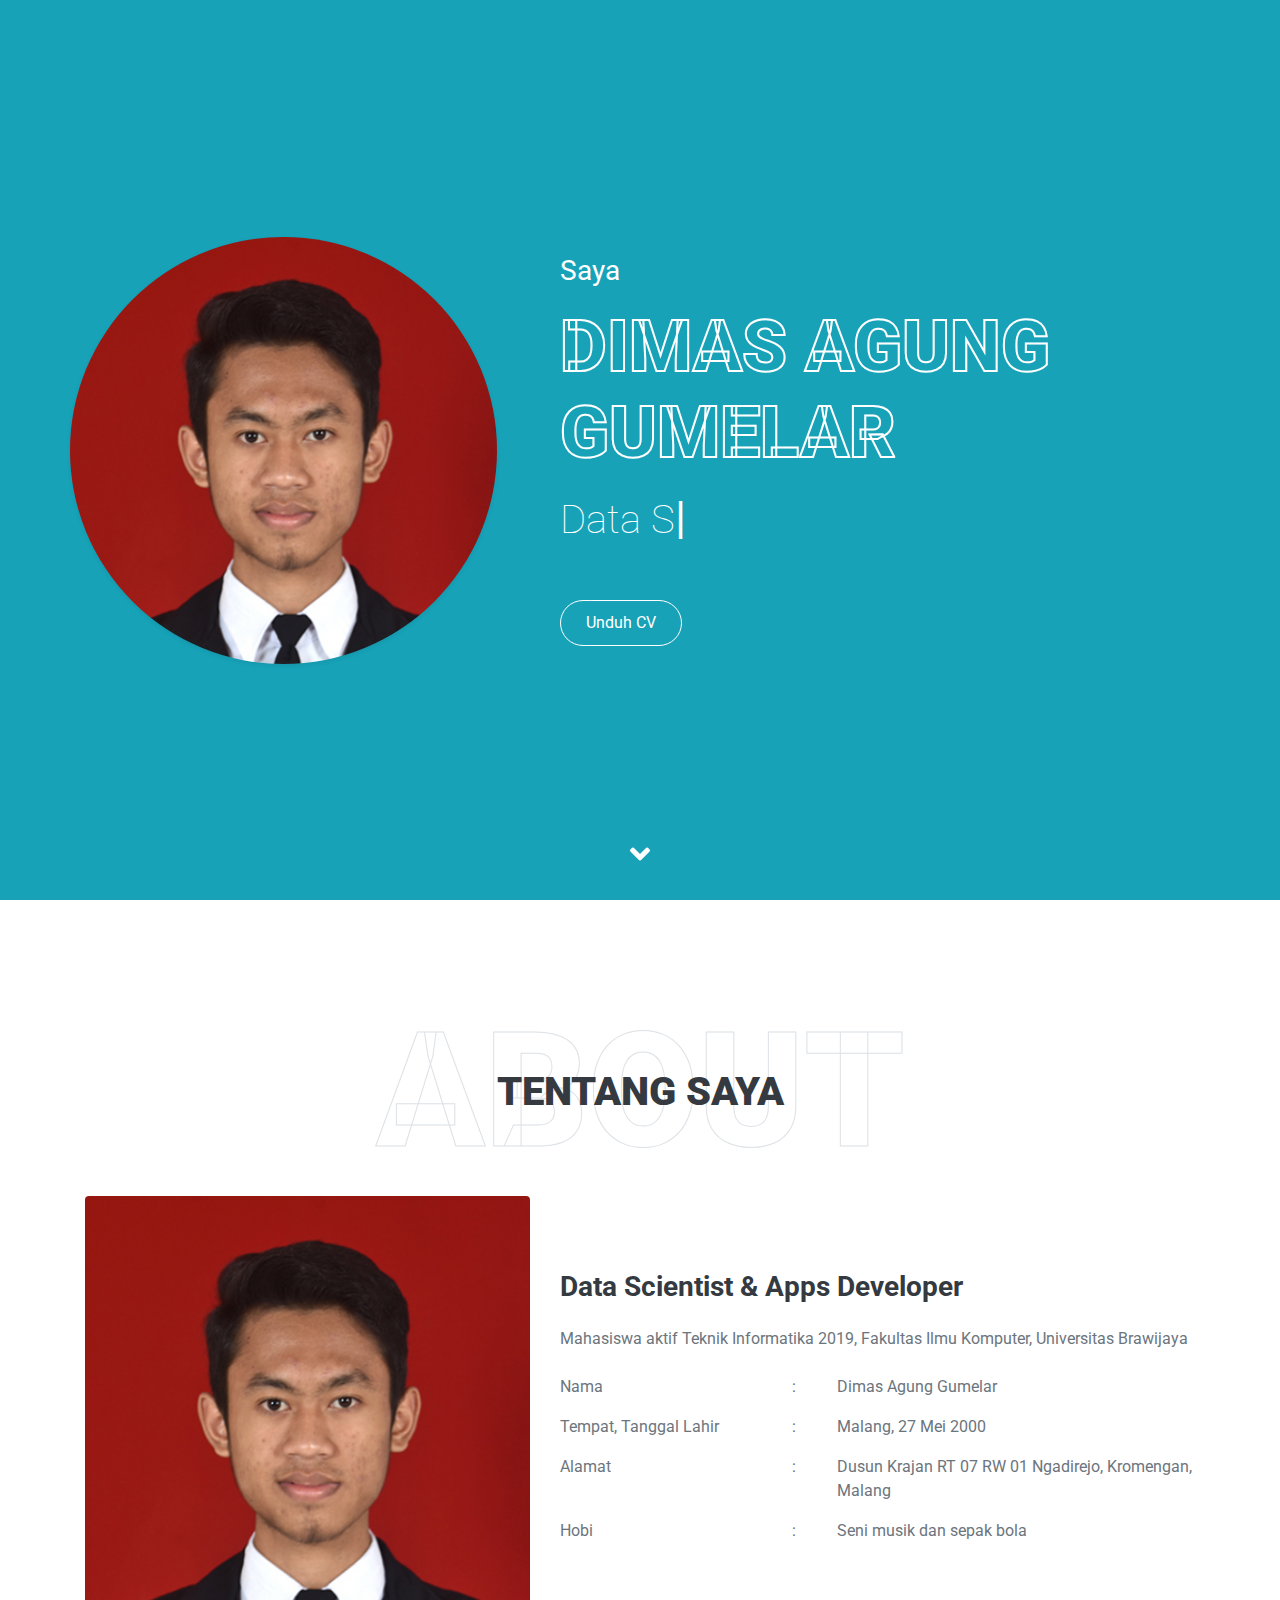
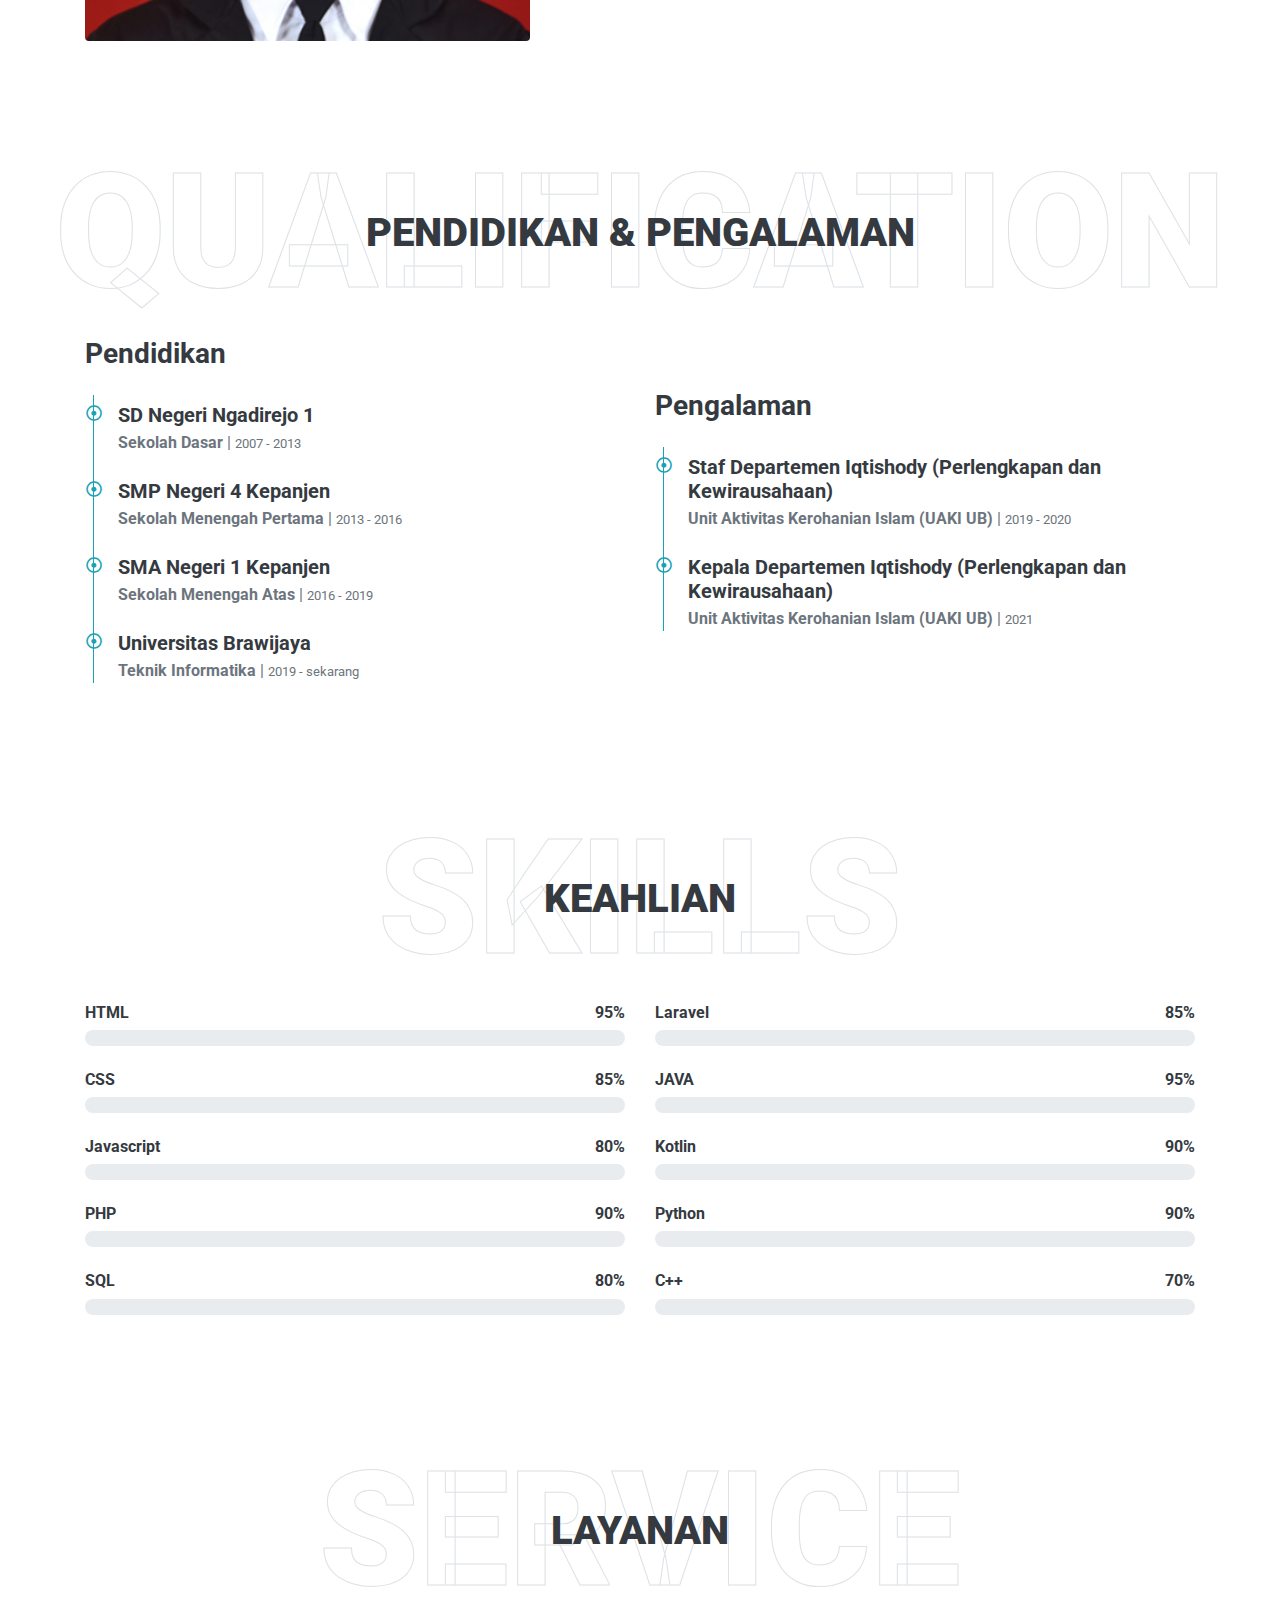
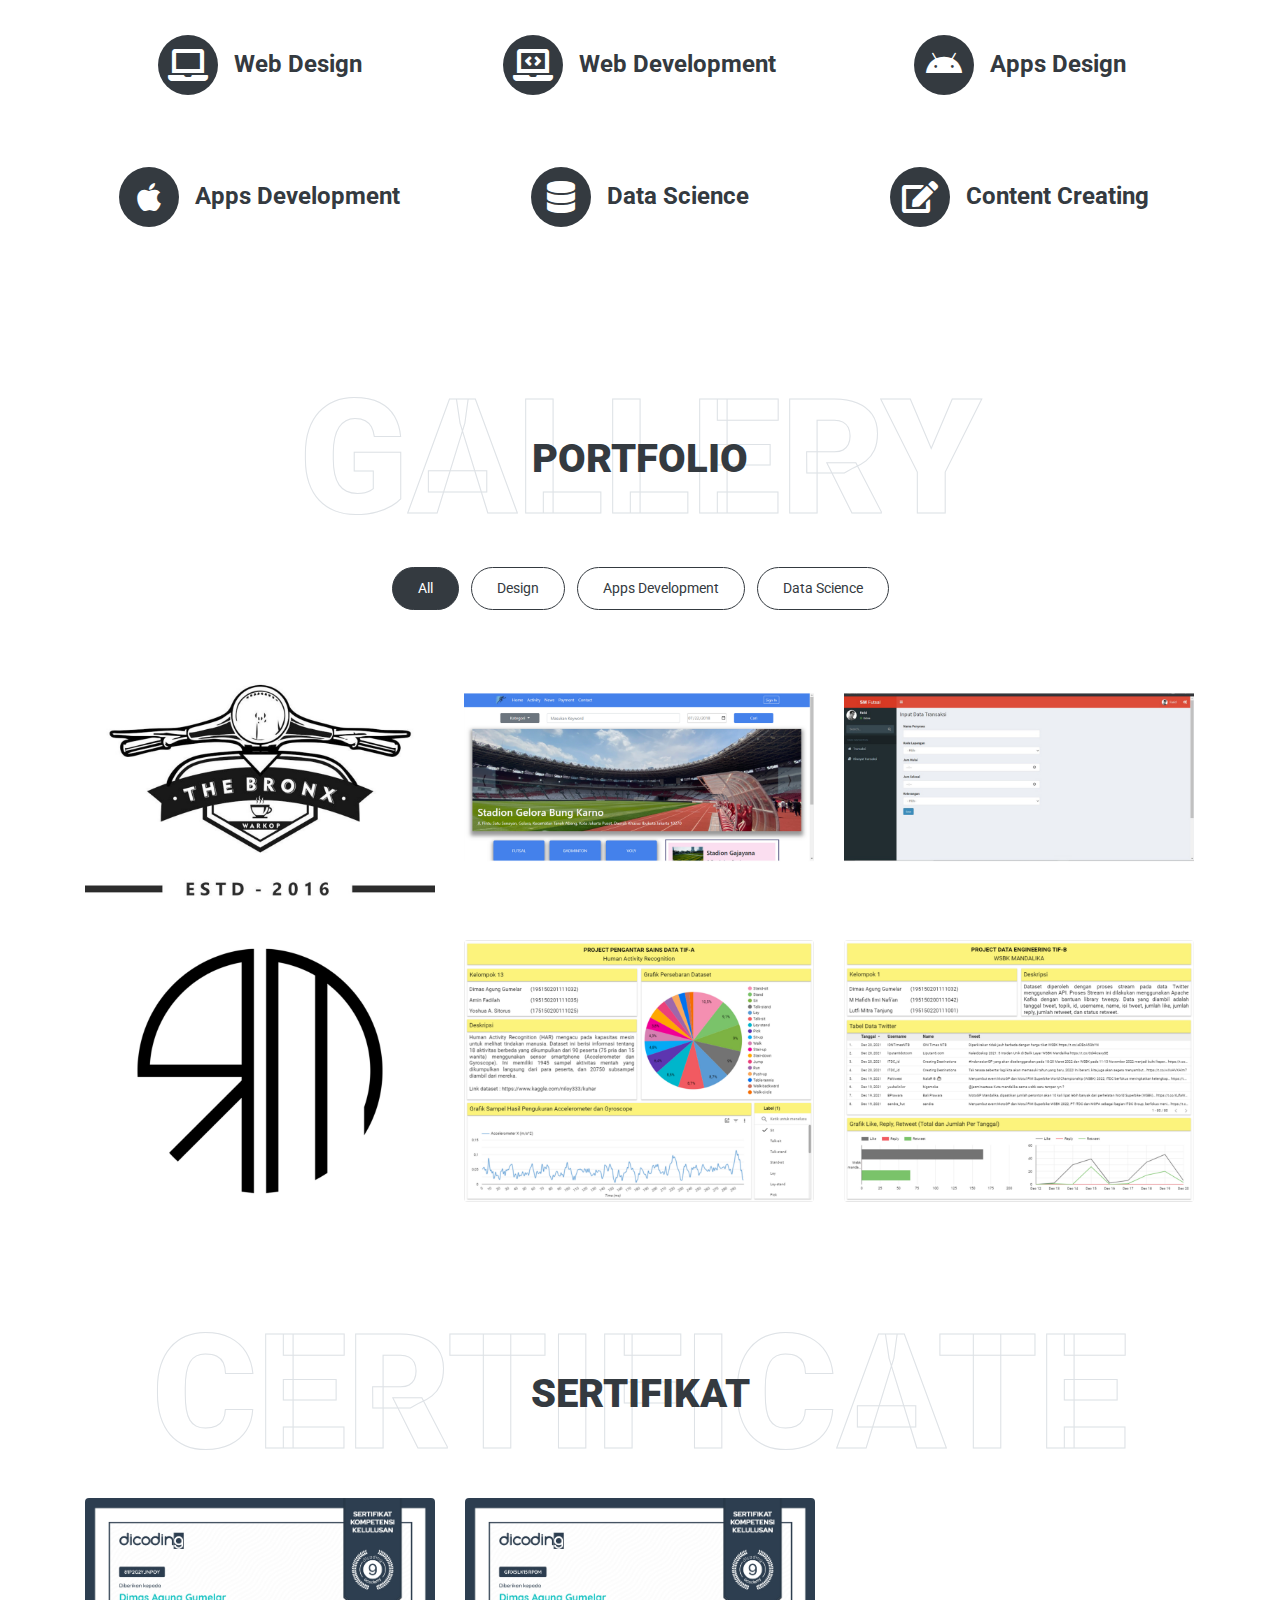
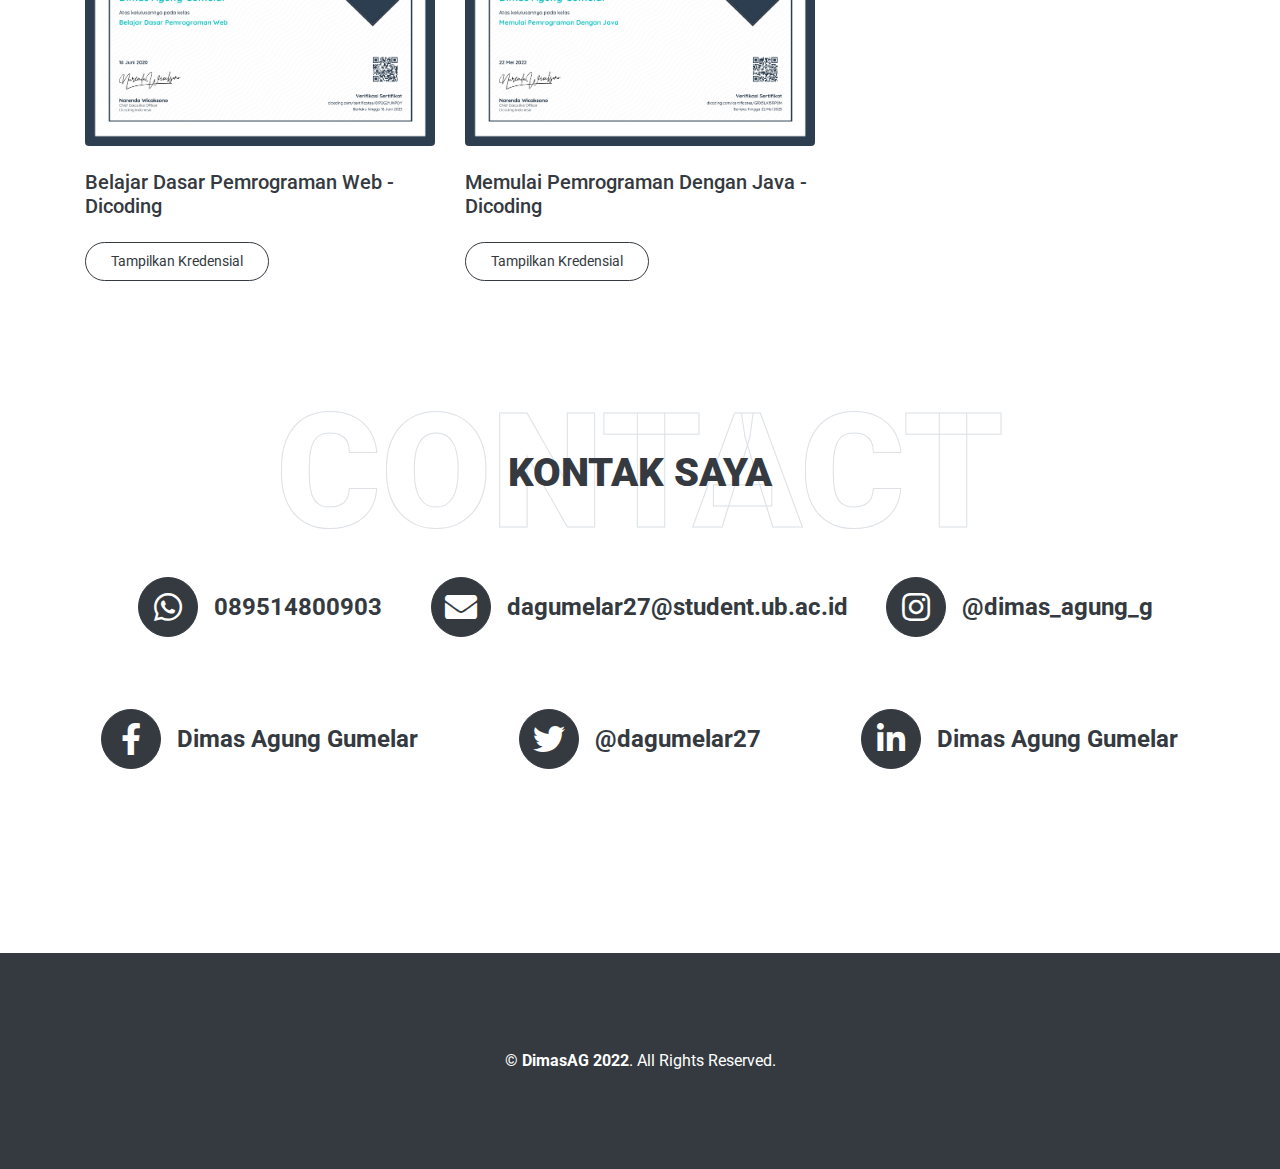
<file: index.html>
<!DOCTYPE html>
<html lang="en">

<head>
    <meta charset="utf-8">
    <title>Dimas Agung Gumelar</title>
    <meta content="width=device-width, initial-scale=1.0" name="viewport">
    <meta content="Free HTML Templates" name="keywords">
    <meta content="Free HTML Templates" name="description">

    <!-- Favicon -->
    <link href="img/dimas1.jpg" rel="icon">

    <!-- Google Web Fonts -->
    <link rel="preconnect" href="https://fonts.gstatic.com">
    <link href="https://fonts.googleapis.com/css2?family=Roboto:wght@300;400;500;700;900&display=swap" rel="stylesheet"> 

    <!-- Font Awesome -->
    <link href="https://cdnjs.cloudflare.com/ajax/libs/font-awesome/5.10.0/css/all.min.css" rel="stylesheet">

    <!-- Libraries Stylesheet -->
    <link href="lib/owlcarousel/assets/owl.carousel.min.css" rel="stylesheet">
    <link href="lib/lightbox/css/lightbox.min.css" rel="stylesheet">

    <!-- Customized Bootstrap Stylesheet -->
    <link href="css/style.css" rel="stylesheet">
</head>

<body data-spy="scroll" data-target=".navbar" data-offset="51">
    <!-- Navbar Start -->
    <nav class="navbar fixed-top shadow-sm navbar-expand-lg bg-light navbar-light py-3 py-lg-0 px-lg-5">
        <a href="index.html" class="navbar-brand ml-lg-3">
            <h1 class="m-0 display-5"><span class="text-info">Dimas</span>AG</h1>
        </a>
        <button type="button" class="navbar-toggler" data-toggle="collapse" data-target="#navbarCollapse">
            <span class="navbar-toggler-icon"></span>
        </button>
        <div class="collapse navbar-collapse px-lg-3" id="navbarCollapse">
            <div class="navbar-nav m-auto py-0">
                <a href="#home" class="nav-item nav-link active">Home</a>
                <a href="#about" class="nav-item nav-link">About</a>
                <a href="#qualification" class="nav-item nav-link">Qualification</a>
                <a href="#skill" class="nav-item nav-link">Skills</a>
                <a href="#service" class="nav-item nav-link">Service</a>
                <a href="#portfolio" class="nav-item nav-link">Portfolio</a>
                <!-- <a href="#testimonial" class="nav-item nav-link">Review</a> -->
                <a href="#blog" class="nav-item nav-link">Certificate</a>
                <a href="#contact" class="nav-item nav-link">Contact</a>
            </div>
            <a href="#contact" class="btn btn-outline-dark d-none d-lg-block">Hire Me</a>
        </div>
    </nav>
    <!-- Navbar End -->


    <!-- Video Modal Start -->
    <div class="modal fade" id="videoModal" tabindex="-1" role="dialog" aria-labelledby="exampleModalLabel" aria-hidden="true">
        <div class="modal-dialog" role="document">
            <div class="modal-content">
                <div class="modal-body">
                    <button type="button" class="close" data-dismiss="modal" aria-label="Close">
                        <span aria-hidden="true">&times;</span>
                    </button>        
                    <!-- 16:9 aspect ratio -->
                    <div class="embed-responsive embed-responsive-16by9">
                        <iframe class="embed-responsive-item" src="" id="video"  allowscriptaccess="always" allow="autoplay"></iframe>
                    </div>
                </div>
            </div>
        </div>
    </div>
    <!-- Video Modal End -->


    <!-- Header Start -->
    <div class="container-fluid bg-primary d-flex align-items-center mb-5 py-5" id="home" style="min-height: 100vh;">
        <div class="container">
            <div class="row align-items-center">
                <div class="col-lg-5 px-5 pl-lg-0 pb-5 pb-lg-0">
                    <img class="img-fluid w-100 rounded-circle shadow-sm" src="img/dimas1.jpg" alt="">
                </div>
                <div class="col-lg-7 text-center text-lg-left">
                    <h3 class="text-white font-weight-normal mb-3">Saya</h3>
                    <h1 class="display-3 text-uppercase text-info mb-2" style="-webkit-text-stroke: 2px #ffffff;">Dimas Agung Gumelar</h1>
                    <h1 class="typed-text-output d-inline font-weight-lighter text-white"></h1>
                    <div class="typed-text d-none">Data Scientist, Apps Developer</div>
                    <div class="d-flex align-items-center justify-content-center justify-content-lg-start pt-5">
                        <a href="CV_Dimas Agung Gumelar.pdf" download class="btn btn-outline-light mr-5" target="_blank">Unduh CV</a>
                        <!-- <button type="button" class="btn-play" data-toggle="modal"
                            data-src="https://www.youtube.com/embed/DWRcNpR6Kdc" data-target="#videoModal">
                            <span></span>
                        </button>
                        <h5 class="font-weight-normal text-white m-0 ml-4 d-none d-sm-block">Play Video</h5> -->
                    </div>
                </div>
            </div>
        </div>
    </div>
    <!-- Header End -->


    <!-- About Start -->
    <div class="container-fluid py-5" id="about">
        <div class="container">
            <div class="position-relative d-flex align-items-center justify-content-center">
                <h1 class="display-1 text-uppercase text-white" style="-webkit-text-stroke: 1px #dee2e6;">About</h1>
                <h1 class="position-absolute text-uppercase text-dark">Tentang Saya</h1>
            </div>
            <div class="row align-items-center">
                <div class="col-lg-5 pb-4 pb-lg-0">
                    <img class="img-fluid rounded w-100" src="img/dimas1.jpg" alt="">
                </div>
                <div class="col-lg-7">
                    <h3 class="mb-4">Data Scientist & Apps Developer</h3>
                    <p>Mahasiswa aktif Teknik Informatika 2019, Fakultas Ilmu Komputer, Universitas Brawijaya</p>
                    <div class="row mb-3">
                        <div class="col-sm-4 py-2">Nama</div><div class="col-sm-1 py-2 text-center">:</div><div class="col-sm-7 py-2">Dimas Agung Gumelar</div>
                        <div class="col-sm-4 py-2">Tempat, Tanggal Lahir</div><div class="col-sm-1 py-2 text-center">:</div><div class="col-sm-7 py-2">Malang, 27 Mei 2000</div>
                        <div class="col-sm-4 py-2">Alamat</div><div class="col-sm-1 py-2 text-center">:</div><div class="col-sm-7 py-2">Dusun Krajan RT 07 RW 01 Ngadirejo, Kromengan, Malang</div>
                        <div class="col-sm-4 py-2">Hobi</div><div class="col-sm-1 py-2 text-center">:</div><div class="col-sm-7 py-2">Seni musik dan sepak bola</div>
                    </div>
                    <!-- <a href="" class="btn btn-outline-dark mr-4">Hire Me</a> -->
                    <!-- <a href="" class="btn btn-outline-dark">Learn More</a> -->
                </div>
            </div>
        </div>
    </div>
    <!-- About End -->


    <!-- Qualification Start -->
    <div class="container-fluid py-5" id="qualification">
        <div class="container">
            <div class="position-relative d-flex align-items-center justify-content-center">
                <h1 class="display-1 text-uppercase text-white" style="-webkit-text-stroke: 1px #dee2e6;">Qualification</h1>
                <h1 class="position-absolute text-uppercase text-dark">Pendidikan & Pengalaman</h1>
            </div>
            <div class="row align-items-center">
                <div class="col-lg-6">
                    <h3 class="mb-4">Pendidikan</h3>
                    <div class="border-left border-info pt-2 pl-4 ml-2">
                        <div class="position-relative mb-4">
                            <i class="far fa-dot-circle text-info position-absolute" style="top: 2px; left: -32px;"></i>
                            <h5 class="font-weight-bold mb-1">SD Negeri Ngadirejo 1 </h5>
                            <p class="mb-2"><strong>Sekolah Dasar</strong> | <small>2007 - 2013</small></p>
                            <!-- <p>Tempor eos dolore amet tempor dolor tempor. Dolore ea magna sit amet dolor eirmod. Eos ipsum est tempor dolor. Clita lorem kasd sed ea lorem diam ea lorem eirmod duo sit ipsum stet lorem diam</p> -->
                        </div>
                        <div class="position-relative mb-4">
                            <i class="far fa-dot-circle text-info position-absolute" style="top: 2px; left: -32px;"></i>
                            <h5 class="font-weight-bold mb-1">SMP Negeri 4 Kepanjen</h5>
                            <p class="mb-2"><strong>Sekolah Menengah Pertama</strong> | <small>2013 - 2016</small></p>
                            <!-- <p>Tempor eos dolore amet tempor dolor tempor. Dolore ea magna sit amet dolor eirmod. Eos ipsum est tempor dolor. Clita lorem kasd sed ea lorem diam ea lorem eirmod duo sit ipsum stet lorem diam</p> -->
                        </div>
                        <div class="position-relative mb-4">
                            <i class="far fa-dot-circle text-info position-absolute" style="top: 2px; left: -32px;"></i>
                            <h5 class="font-weight-bold mb-1">SMA Negeri 1 Kepanjen</h5>
                            <p class="mb-2"><strong>Sekolah Menengah Atas</strong> | <small>2016 - 2019</small></p>
                            <!-- <p>Tempor eos dolore amet tempor dolor tempor. Dolore ea magna sit amet dolor eirmod. Eos ipsum est tempor dolor. Clita lorem kasd sed ea lorem diam ea lorem eirmod duo sit ipsum stet lorem diam</p> -->
                        </div>
                        <div class="position-relative mb-4">
                            <i class="far fa-dot-circle text-info position-absolute" style="top: 2px; left: -32px;"></i>
                            <h5 class="font-weight-bold mb-1">Universitas Brawijaya</h5>
                            <p class="mb-2"><strong>Teknik Informatika</strong> | <small>2019 - sekarang</small></p>
                            <!-- <p>Tempor eos dolore amet tempor dolor tempor. Dolore ea magna sit amet dolor eirmod. Eos ipsum est tempor dolor. Clita lorem kasd sed ea lorem diam ea lorem eirmod duo sit ipsum stet lorem diam</p> -->
                        </div>
                    </div>
                </div>
                <div class="col-lg-6">
                    <h3 class="mb-4">Pengalaman</h3>
                    <div class="border-left border-info pt-2 pl-4 ml-2">
                        <div class="position-relative mb-4">
                            <i class="far fa-dot-circle text-info position-absolute" style="top: 2px; left: -32px;"></i>
                            <h5 class="font-weight-bold mb-1">Staf Departemen Iqtishody (Perlengkapan dan Kewirausahaan)</h5>
                            <p class="mb-2"><strong>Unit Aktivitas Kerohanian Islam (UAKI UB)</strong> | <small>2019 - 2020</small></p>
                            <!-- <p>Tempor eos dolore amet tempor dolor tempor. Dolore ea magna sit amet dolor eirmod. Eos ipsum est tempor dolor. Clita lorem kasd sed ea lorem diam ea lorem eirmod duo sit ipsum stet lorem diam</p> -->
                        </div>
                        <div class="position-relative mb-4">
                            <i class="far fa-dot-circle text-info position-absolute" style="top: 2px; left: -32px;"></i>
                            <h5 class="font-weight-bold mb-1">Kepala Departemen Iqtishody (Perlengkapan dan Kewirausahaan)</h5>
                            <p class="mb-2"><strong>Unit Aktivitas Kerohanian Islam (UAKI UB)</strong> | <small>2021</small></p>
                            <!-- <p>Tempor eos dolore amet tempor dolor tempor. Dolore ea magna sit amet dolor eirmod. Eos ipsum est tempor dolor. Clita lorem kasd sed ea lorem diam ea lorem eirmod duo sit ipsum stet lorem diam</p> -->
                        </div>
                        <!-- <div class="position-relative mb-4">
                            <i class="far fa-dot-circle text-info position-absolute" style="top: 2px; left: -32px;"></i>
                            <h5 class="font-weight-bold mb-1">Web Designer</h5>
                            <p class="mb-2"><strong>Soft Company</strong> | <small>2000 - 2050</small></p>
                            <p>Tempor eos dolore amet tempor dolor tempor. Dolore ea magna sit amet dolor eirmod. Eos ipsum est tempor dolor. Clita lorem kasd sed ea lorem diam ea lorem eirmod duo sit ipsum stet lorem diam</p>
                        </div> -->
                    </div>
                </div>
            </div>
        </div>
    </div>
    <!-- Qualification End -->


    <!-- Skill Start -->
    <div class="container-fluid py-5" id="skill">
        <div class="container">
            <div class="position-relative d-flex align-items-center justify-content-center">
                <h1 class="display-1 text-uppercase text-white" style="-webkit-text-stroke: 1px #dee2e6;">Skills</h1>
                <h1 class="position-absolute text-uppercase text-dark">Keahlian</h1>
            </div>
            <div class="row align-items-center">
                <div class="col-md-6">
                    <div class="skill mb-4">
                        <div class="d-flex justify-content-between">
                            <h6 class="font-weight-bold">HTML</h6>
                            <h6 class="font-weight-bold">95%</h6>
                        </div>
                        <div class="progress">
                            <div class="progress-bar bg-danger" role="progressbar" aria-valuenow="95" aria-valuemin="0" aria-valuemax="100"></div>
                        </div>
                    </div>
                    <div class="skill mb-4">
                        <div class="d-flex justify-content-between">
                            <h6 class="font-weight-bold">CSS</h6>
                            <h6 class="font-weight-bold">85%</h6>
                        </div>
                        <div class="progress">
                            <div class="progress-bar bg-info" role="progressbar" aria-valuenow="85" aria-valuemin="0" aria-valuemax="100"></div>
                        </div>
                    </div>
                    <div class="skill mb-4">
                        <div class="d-flex justify-content-between">
                            <h6 class="font-weight-bold">Javascript</h6>
                            <h6 class="font-weight-bold">80%</h6>
                        </div>
                        <div class="progress">
                            <div class="progress-bar bg-warning" role="progressbar" aria-valuenow="80" aria-valuemin="0" aria-valuemax="100"></div>
                        </div>
                    </div>
                    <div class="skill mb-4">
                        <div class="d-flex justify-content-between">
                            <h6 class="font-weight-bold">PHP</h6>
                            <h6 class="font-weight-bold">90%</h6>
                        </div>
                        <div class="progress">
                            <div class="progress-bar bg-success" role="progressbar" aria-valuenow="90" aria-valuemin="0" aria-valuemax="100"></div>
                        </div>
                    </div>
                    <div class="skill mb-4">
                        <div class="d-flex justify-content-between">
                            <h6 class="font-weight-bold">SQL</h6>
                            <h6 class="font-weight-bold">80%</h6>
                        </div>
                        <div class="progress">
                            <div class="progress-bar bg-dark" role="progressbar" aria-valuenow="80" aria-valuemin="0" aria-valuemax="100"></div>
                        </div>
                    </div>
                </div>
                <div class="col-md-6">
                    <div class="skill mb-4">
                        <div class="d-flex justify-content-between">
                            <h6 class="font-weight-bold">Laravel</h6>
                            <h6 class="font-weight-bold">85%</h6>
                        </div>
                        <div class="progress">
                            <div class="progress-bar bg-warning" role="progressbar" aria-valuenow="85" aria-valuemin="0" aria-valuemax="100"></div>
                        </div>
                    </div>
                    <div class="skill mb-4">
                        <div class="d-flex justify-content-between">
                            <h6 class="font-weight-bold">JAVA</h6>
                            <h6 class="font-weight-bold">95%</h6>
                        </div>
                        <div class="progress">
                            <div class="progress-bar bg-danger" role="progressbar" aria-valuenow="95" aria-valuemin="0" aria-valuemax="100"></div>
                        </div>
                    </div>
                    <div class="skill mb-4">
                        <div class="d-flex justify-content-between">
                            <h6 class="font-weight-bold">Kotlin</h6>
                            <h6 class="font-weight-bold">90%</h6>
                        </div>
                        <div class="progress">
                            <div class="progress-bar bg-dark" role="progressbar" aria-valuenow="90" aria-valuemin="0" aria-valuemax="100"></div>
                        </div>
                    </div>
                    <div class="skill mb-4">
                        <div class="d-flex justify-content-between">
                            <h6 class="font-weight-bold">Python</h6>
                            <h6 class="font-weight-bold">90%</h6>
                        </div>
                        <div class="progress">
                            <div class="progress-bar bg-info" role="progressbar" aria-valuenow="90" aria-valuemin="0" aria-valuemax="100"></div>
                        </div>
                    </div>
                    <div class="skill mb-4">
                        <div class="d-flex justify-content-between">
                            <h6 class="font-weight-bold">C++</h6>
                            <h6 class="font-weight-bold">70%</h6>
                        </div>
                        <div class="progress">
                            <div class="progress-bar bg-success" role="progressbar" aria-valuenow="70" aria-valuemin="0" aria-valuemax="100"></div>
                        </div>
                    </div>
                </div>
            </div>
        </div>
    </div>
    <!-- Skill End -->


    <!-- Services Start -->
    <div class="container-fluid pt-5" id="service">
        <div class="container">
            <div class="position-relative d-flex align-items-center justify-content-center">
                <h1 class="display-1 text-uppercase text-white" style="-webkit-text-stroke: 1px #dee2e6;">Service</h1>
                <h1 class="position-absolute text-uppercase text-dark">Layanan</h1>
            </div>
            <div class="row pb-3">
                <div class="col-lg-4 col-md-6 text-center mb-5">
                    <div class="d-flex align-items-center justify-content-center mb-4">
                        <i class="fa fa-2x fa-laptop service-icon bg-dark text-white mr-3"></i>
                        <h4 class="font-weight-bold m-0">Web Design</h4>
                    </div>
                    <!-- <p>Justo sit justo eos amet tempor amet clita amet ipsum eos elitr. Amet lorem lorem lorem est amet labore eirmod erat clita</p> -->
                    <!-- <a class="border-bottom border-dark text-decoration-none" href="">Read More</a> -->
                </div>
                <div class="col-lg-4 col-md-6 text-center mb-5">
                    <div class="d-flex align-items-center justify-content-center mb-4">
                        <i class="fa fa-2x fa-laptop-code service-icon bg-dark text-white mr-3"></i>
                        <h4 class="font-weight-bold m-0">Web Development</h4>
                    </div>
                    <!-- <p>Justo sit justo eos amet tempor amet clita amet ipsum eos elitr. Amet lorem lorem lorem est amet labore eirmod erat clita</p> -->
                    <!-- <a class="border-bottom border-dark text-decoration-none" href="">Read More</a> -->
                </div>
                <div class="col-lg-4 col-md-6 text-center mb-5">
                    <div class="d-flex align-items-center justify-content-center mb-4">
                        <i class="fab fa-2x fa-android service-icon bg-dark text-white mr-3"></i>
                        <h4 class="font-weight-bold m-0">Apps Design</h4>
                    </div>
                    <!-- <p>Justo sit justo eos amet tempor amet clita amet ipsum eos elitr. Amet lorem lorem lorem est amet labore eirmod erat clita</p> -->
                    <!-- <a class="border-bottom border-dark text-decoration-none" href="">Read More</a> -->
                </div>
                <div class="col-lg-4 col-md-6 text-center mb-5">
                    <div class="d-flex align-items-center justify-content-center mb-4">
                        <i class="fab fa-2x fa-apple service-icon bg-dark text-white mr-3"></i>
                        <h4 class="font-weight-bold m-0">Apps Development</h4>
                    </div>
                    <!-- <p>Justo sit justo eos amet tempor amet clita amet ipsum eos elitr. Amet lorem lorem lorem est amet labore eirmod erat clita</p> -->
                    <!-- <a class="border-bottom border-dark text-decoration-none" href="">Read More</a> -->
                </div>
                <div class="col-lg-4 col-md-6 text-center mb-5">
                    <div class="d-flex align-items-center justify-content-center mb-4">
                        <i class="fa fa-2x fa-database service-icon bg-dark text-white mr-3"></i>
                        <h4 class="font-weight-bold m-0">Data Science</h4>
                    </div>
                    <!-- <p>Justo sit justo eos amet tempor amet clita amet ipsum eos elitr. Amet lorem lorem lorem est amet labore eirmod erat clita</p> -->
                    <!-- <a class="border-bottom border-dark text-decoration-none" href="">Read More</a> -->
                </div>
                <div class="col-lg-4 col-md-6 text-center mb-5">
                    <div class="d-flex align-items-center justify-content-center mb-4">
                        <i class="fa fa-2x fa-edit service-icon bg-dark text-white mr-3"></i>
                        <h4 class="font-weight-bold m-0">Content Creating</h4>
                    </div>
                    <!-- <p>Justo sit justo eos amet tempor amet clita amet ipsum eos elitr. Amet lorem lorem lorem est amet labore eirmod erat clita</p> -->
                    <!-- <a class="border-bottom border-dark text-decoration-none" href="">Read More</a> -->
                </div>
            </div>
        </div>
    </div>
    <!-- Services End -->


    <!-- Portfolio Start -->
    <div class="container-fluid pt-5 pb-3" id="portfolio">
        <div class="container">
            <div class="position-relative d-flex align-items-center justify-content-center">
                <h1 class="display-1 text-uppercase text-white" style="-webkit-text-stroke: 1px #dee2e6;">Gallery</h1>
                <h1 class="position-absolute text-uppercase text-dark">Portfolio</h1>
            </div>
            <div class="row">
                <div class="col-12 text-center mb-2">
                    <ul class="list-inline mb-4" id="portfolio-flters">
                        <li class="btn btn-sm btn-outline-dark m-1 active"  data-filter="*">All</li>
                        <li class="btn btn-sm btn-outline-dark m-1" data-filter=".first">Design</li>
                        <li class="btn btn-sm btn-outline-dark m-1" data-filter=".second">Apps Development</li>
                        <li class="btn btn-sm btn-outline-dark m-1" data-filter=".third">Data Science</li>
                    </ul>
                </div>
            </div>
            <div class="row portfolio-container">
                <div class="col-lg-4 col-md-6 mb-4 portfolio-item first">
                    <div class="position-relative overflow-hidden mb-2">
                        <a href="thebronxwarkop.html">
                            <img class="img-fluid rounded w-100" src="img/pbronx.jpg" alt="">
                            <div class="portfolio-btn bg-dark d-flex align-items-center justify-content-center">
                                <a href="thebronxwarkop.html" style="text-decoration: none; font-size: 40px; text-align: center;">
                                    <i class="text-white">The Bronx Warkop</i>
                                </a>
                            </div>    
                        </a>
                    </div>
                </div>
                <div class="col-lg-4 col-md-6 mb-4 portfolio-item first">
                    <div class="position-relative overflow-hidden mb-2">
                        <a href="selapraga.html">
                            <img class="img-fluid rounded w-100" src="img/pselapraga.jpg" alt="">
                            <div class="portfolio-btn bg-dark d-flex align-items-center justify-content-center">
                                <a href="selapraga.html" style="text-decoration: none; font-size: 40px; text-align: center;">
                                    <i class="text-white">Selapraga</i>
                                </a>
                            </div>    
                        </a>
                    </div>
                </div>
                <div class="col-lg-4 col-md-6 mb-4 portfolio-item second">
                    <div class="position-relative overflow-hidden mb-2">
                        <a href="smfutsal.html">
                            <img class="img-fluid rounded w-100" src="img/psmfutsal.jpg" alt="">
                            <div class="portfolio-btn bg-dark d-flex align-items-center justify-content-center">
                                <a href="smfutsal.html" style="text-decoration: none; font-size: 40px; text-align: center;">
                                    <i class="text-white">SM Futsal</i>
                                </a>
                            </div>    
                        </a>
                    </div>
                </div>
                <div class="col-lg-4 col-md-6 mb-4 portfolio-item second">
                    <div class="position-relative overflow-hidden mb-2">
                        <a href="rentalmarkom.html">
                            <img class="img-fluid rounded w-100" src="img/prentalmarkom.jpg" alt="">
                            <div class="portfolio-btn bg-dark d-flex align-items-center justify-content-center">
                                <a href="rentalmarkom.html" style="text-decoration: none; font-size: 40px; text-align: center;">
                                    <i class="text-white">Rental Markom</i>
                                </a>
                            </div>    
                        </a>
                    </div>
                </div>
                <div class="col-lg-4 col-md-6 mb-4 portfolio-item third">
                    <div class="position-relative overflow-hidden mb-2">
                        <a href="har.html">
                            <img class="img-fluid rounded w-100" src="img/har/1.jpg" alt="">
                            <div class="portfolio-btn bg-dark d-flex align-items-center justify-content-center">
                                <a href="har.html" style="text-decoration: none; font-size: 40px; text-align: center;">
                                    <i class="text-white">Human Activity Recognition</i>
                                </a>
                            </div>    
                        </a>
                    </div>
                </div>
                <div class="col-lg-4 col-md-6 mb-4 portfolio-item third">
                    <div class="position-relative overflow-hidden mb-2">
                        <a href="img/mandalika/1.jpg">
                            <img class="img-fluid rounded w-100" src="img/mandalika/1.jpg" alt="">
                            <div class="portfolio-btn bg-dark d-flex align-items-center justify-content-center">
                                <a href="mandalika.html" style="text-decoration: none; font-size: 40px; text-align: center;">
                                    <i class="text-white">WSBK Mandalika</i>
                                </a>
                            </div>    
                        </a>
                    </div>
                </div>
            </div>
        </div>
    </div>
    <!-- Portfolio End -->


    <!-- Testimonial Start -->
    <!-- <div class="container-fluid py-5" id="testimonial">
        <div class="container">
            <div class="position-relative d-flex align-items-center justify-content-center">
                <h1 class="display-1 text-uppercase text-white" style="-webkit-text-stroke: 1px #dee2e6;">Review</h1>
                <h1 class="position-absolute text-uppercase text-dark">Clients Say</h1>
            </div>
            <div class="row justify-content-center">
                <div class="col-lg-8">
                    <div class="owl-carousel testimonial-carousel">
                        <div class="text-center">
                            <i class="fa fa-3x fa-quote-left text-dark mb-4"></i>
                            <h4 class="font-weight-light mb-4">Dolor eirmod diam stet kasd sed. Aliqu rebum est eos. Rebum elitr dolore et eos labore, stet justo sed est sed. Diam sed sed dolor stet accusam amet eirmod eos, labore diam clita</h4>
                            <img class="img-fluid rounded-circle mx-auto mb-3" src="img/testimonial-1.jpg" style="width: 80px; height: 80px;">
                            <h5 class="font-weight-bold m-0">Client Name</h5>
                            <span>Profession</span>
                        </div>
                        <div class="text-center">
                            <i class="fa fa-3x fa-quote-left text-dark mb-4"></i>
                            <h4 class="font-weight-light mb-4">Dolor eirmod diam stet kasd sed. Aliqu rebum est eos. Rebum elitr dolore et eos labore, stet justo sed est sed. Diam sed sed dolor stet accusam amet eirmod eos, labore diam clita</h4>
                            <img class="img-fluid rounded-circle mx-auto mb-3" src="img/testimonial-2.jpg" style="width: 80px; height: 80px;">
                            <h5 class="font-weight-bold m-0">Client Name</h5>
                            <span>Profession</span>
                        </div>
                        <div class="text-center">
                            <i class="fa fa-3x fa-quote-left text-dark mb-4"></i>
                            <h4 class="font-weight-light mb-4">Dolor eirmod diam stet kasd sed. Aliqu rebum est eos. Rebum elitr dolore et eos labore, stet justo sed est sed. Diam sed sed dolor stet accusam amet eirmod eos, labore diam clita</h4>
                            <img class="img-fluid rounded-circle mx-auto mb-3" src="img/testimonial-3.jpg" style="width: 80px; height: 80px;">
                            <h5 class="font-weight-bold m-0">Client Name</h5>
                            <span>Profession</span>
                        </div>
                    </div>
                </div>
            </div>
        </div>
    </div> -->
    <!-- Testimonial End -->


    <!-- Blog Start -->
    <div class="container-fluid pt-5" id="blog">
        <div class="container">
            <div class="position-relative d-flex align-items-center justify-content-center">
                <h1 class="display-1 text-uppercase text-white" style="-webkit-text-stroke: 1px #dee2e6;">Certificate</h1>
                <h1 class="position-absolute text-uppercase text-dark">Sertifikat</h1>
            </div>
            <div class="row">
                <div class="col-lg-4 mb-5">
                    <div class="position-relative mb-4">
                        <img class="img-fluid rounded w-100" src="img/sertif/1.jpg" alt="">
                        <!-- <div class="blog-date">
                            <h4 class="font-weight-bold mb-n1">01</h4>
                            <small class="text-white text-uppercase">Jan</small>
                        </div> -->
                    </div>
                    <h5 class="font-weight-medium mb-4">Belajar Dasar Pemrograman Web - Dicoding</h5>
                    <a class="btn btn-sm btn-outline-dark py-2" href="https://www.dicoding.com/certificates/81P2G2YJNPOY" target="_blank">Tampilkan Kredensial</a>
                </div>
                <div class="col-lg-4 mb-5">
                    <div class="position-relative mb-4">
                        <img class="img-fluid rounded w-100" src="img/sertif/2.jpg" alt="">
                        <!-- <div class="blog-date">
                            <h4 class="font-weight-bold mb-n1">01</h4>
                            <small class="text-white text-uppercase">Jan</small>
                        </div> -->
                    </div>
                    <h5 class="font-weight-medium mb-4">Memulai Pemrograman Dengan Java - Dicoding</h5>
                    <a class="btn btn-sm btn-outline-dark py-2" href="https://www.dicoding.com/certificates/GRX5LK15RP0M" target="_blank">Tampilkan Kredensial</a>
                </div>
                <!-- <div class="col-lg-4 mb-5">
                    <div class="position-relative mb-4">
                        <img class="img-fluid rounded w-100" src="img/blog-3.jpg" alt="">
                        <div class="blog-date">
                            <h4 class="font-weight-bold mb-n1">01</h4>
                            <small class="text-white text-uppercase">Jan</small>
                        </div>
                    </div>
                    <h5 class="font-weight-medium mb-4">Rebum lorem no eos ut ipsum diam tempor sed rebum elitr ipsum</h5>
                    <a class="btn btn-sm btn-outline-dark py-2" href="">Read More</a>
                </div> -->
            </div>
        </div>
    </div>
    <!-- Blog End -->


    <!-- Contact Start -->
    <div class="container-fluid py-5" id="contact">
        <div class="container">
            <div class="position-relative d-flex align-items-center justify-content-center">
                <h1 class="display-1 text-uppercase text-white" style="-webkit-text-stroke: 1px #dee2e6;">Contact</h1>
                <h1 class="position-absolute text-uppercase text-dark">Kontak Saya</h1>
            </div>
            <div class="row pb-3">
                <div class="col-lg-4 col-md-6 text-center mb-5">
                    <div class="d-flex align-items-center justify-content-center mb-4">
                        <a class="btn btn-dark service-icon mr-3" href="https://wa.me/089514800903" target="_blank"><i class="fab fa-2x fa-whatsapp"></i></a>
                        <a href="https://wa.me/089514800903" target="_blank"><h4 class="font-weight-bold m-0">089514800903</h4></a>
                    </div>
                </div>
                <div class="col-lg-4 col-md-6 text-center mb-5">
                    <div class="d-flex align-items-center justify-content-center mb-4">
                        <a class="btn btn-dark service-icon mr-3" href="https://mail.google.com" target="_blank"><i class="fa fa-2x fa-envelope"></i></a>
                        <a href="https://mail.google.com" target="_blank"><h4 class="font-weight-bold m-0">dagumelar27@student.ub.ac.id</h4></a>
                    </div>
                </div>
                <div class="col-lg-4 col-md-6 text-center mb-5">
                    <div class="d-flex align-items-center justify-content-center mb-4">
                        <a class="btn btn-dark service-icon mr-3" href="https://www.instagram.com/dimas_agung_g" target="_blank"><i class="fab fa-2x fa-instagram"></i></a>
                        <a href="https://www.instagram.com/dimas_agung_g" target="_blank"><h4 class="font-weight-bold m-0">@dimas_agung_g</h4></a>
                    </div>
                </div>
                <div class="col-lg-4 col-md-6 text-center mb-5">
                    <div class="d-flex align-items-center justify-content-center mb-4">
                        <a class="btn btn-dark service-icon mr-3" href="https://www.facebook.com/dimas.a.gumelar.1" target="_blank"><i class="fab fa-2x fa-facebook-f"></i></a>
                        <a href="https://www.facebook.com/dimas.a.gumelar.1" target="_blank"><h4 class="font-weight-bold m-0">Dimas Agung Gumelar</h4></a>
                    </div>
                </div>
                <div class="col-lg-4 col-md-6 text-center mb-5">
                    <div class="d-flex align-items-center justify-content-center mb-4">
                        <a class="btn btn-dark service-icon mr-3" href="https://twitter.com/dagumelar27" target="_blank"><i class="fab fa-2x fa-twitter"></i></a>
                        <a href="https://twitter.com/dagumelar27" target="_blank"><h4 class="font-weight-bold m-0">@dagumelar27</h4></a>
                    </div>
                </div>
                <div class="col-lg-4 col-md-6 text-center mb-5">
                    <div class="d-flex align-items-center justify-content-center mb-4">
                        <a class="btn btn-dark service-icon mr-3" href="https://www.linkedin.com/in/dimas-agung-gumelar" target="_blank"><i class="fab fa-2x fa-linkedin-in"></i></a>
                        <a href="https://www.linkedin.com/in/dimas-agung-gumelar" target="_blank"><h4 class="font-weight-bold m-0">Dimas Agung Gumelar</h4></a>
                    </div>
                </div>
            </div>
            <!-- <div class="row justify-content-center">
                <div class="col-lg-8">
                    <div class="contact-form text-center">
                        <div id="success"></div>
                        <form name="sentMessage" id="contactForm" novalidate="novalidate">
                            <div class="form-row">
                                <div class="control-group col-sm-6">
                                    <input type="text" class="form-control p-4" id="name" placeholder="Your Name"
                                        required="required" data-validation-required-message="Please enter your name" />
                                    <p class="help-block text-danger"></p>
                                </div>
                                <div class="control-group col-sm-6">
                                    <input type="email" class="form-control p-4" id="email" placeholder="Your Email"
                                        required="required" data-validation-required-message="Please enter your email" />
                                    <p class="help-block text-danger"></p>
                                </div>
                            </div>
                            <div class="control-group">
                                <input type="text" class="form-control p-4" id="subject" placeholder="Subject"
                                    required="required" data-validation-required-message="Please enter a subject" />
                                <p class="help-block text-danger"></p>
                            </div>
                            <div class="control-group">
                                <textarea class="form-control py-3 px-4" rows="5" id="message" placeholder="Message"
                                    required="required"
                                    data-validation-required-message="Please enter your message"></textarea>
                                <p class="help-block text-danger"></p>
                            </div>
                            <div>
                                <button class="btn btn-outline-dark" type="submit" id="sendMessageButton">Send
                                    Message</button>
                            </div>
                        </form>
                    </div>
                </div>
            </div> -->
        </div>
    </div>
    <!-- Contact End -->


    <!-- Footer Start -->
    <div class="container-fluid bg-dark text-white mt-5 py-5 px-sm-3 px-md-5">
        <div class="container text-center py-5">
            <!-- <div class="d-flex justify-content-center mb-4">
                <a class="btn btn-light btn-social mr-2" href="https://twitter.com/dagumelar27" target="_blank"><i class="fab fa-twitter"></i></a>
                <a class="btn btn-light btn-social mr-2" href="https://www.facebook.com/dimas.a.gumelar.1" target="_blank"><i class="fab fa-facebook-f"></i></a>
                <a class="btn btn-light btn-social mr-2" href="https://www.linkedin.com/in/dimas-agung-gumelar" target="_blank"><i class="fab fa-linkedin-in"></i></a>
                <a class="btn btn-light btn-social" href="https://www.instagram.com/dimas_agung_g" target="_blank"><i class="fab fa-instagram"></i></a>
            </div> -->
            <!-- <div class="d-flex justify-content-center mb-3">
                <a class="text-white" href="#">Privacy</a>
                <span class="px-3">|</span>
                <a class="text-white" href="#">Terms</a>
                <span class="px-3">|</span>
                <a class="text-white" href="#">FAQs</a>
                <span class="px-3">|</span>
                <a class="text-white" href="#">Help</a>
            </div> -->
            <p class="m-0">&copy; <a class="text-white font-weight-bold" href="#">DimasAG 2022</a>. All Rights Reserved.</p>
        </div>
    </div>
    <!-- Footer End -->

    <!-- Scroll to Bottom -->
    <i class="fa fa-2x fa-angle-down text-white scroll-to-bottom"></i>

    <!-- Back to Top -->
    <a href="#" class="btn btn-outline-dark px-0 back-to-top"><i class="fa fa-angle-double-up"></i></a>


    <!-- JavaScript Libraries -->
    <script src="https://code.jquery.com/jquery-3.4.1.min.js"></script>
    <script src="https://stackpath.bootstrapcdn.com/bootstrap/4.4.1/js/bootstrap.bundle.min.js"></script>
    <script src="lib/typed/typed.min.js"></script>
    <script src="lib/easing/easing.min.js"></script>
    <script src="lib/waypoints/waypoints.min.js"></script>
    <script src="lib/owlcarousel/owl.carousel.min.js"></script>
    <script src="lib/isotope/isotope.pkgd.min.js"></script>
    <script src="lib/lightbox/js/lightbox.min.js"></script>

    <!-- Contact Javascript File -->
    <script src="mail/jqBootstrapValidation.min.js"></script>
    <script src="mail/contact.js"></script>

    <!-- Template Javascript -->
    <script src="js/main.js"></script>
</body>

</html>
</file>
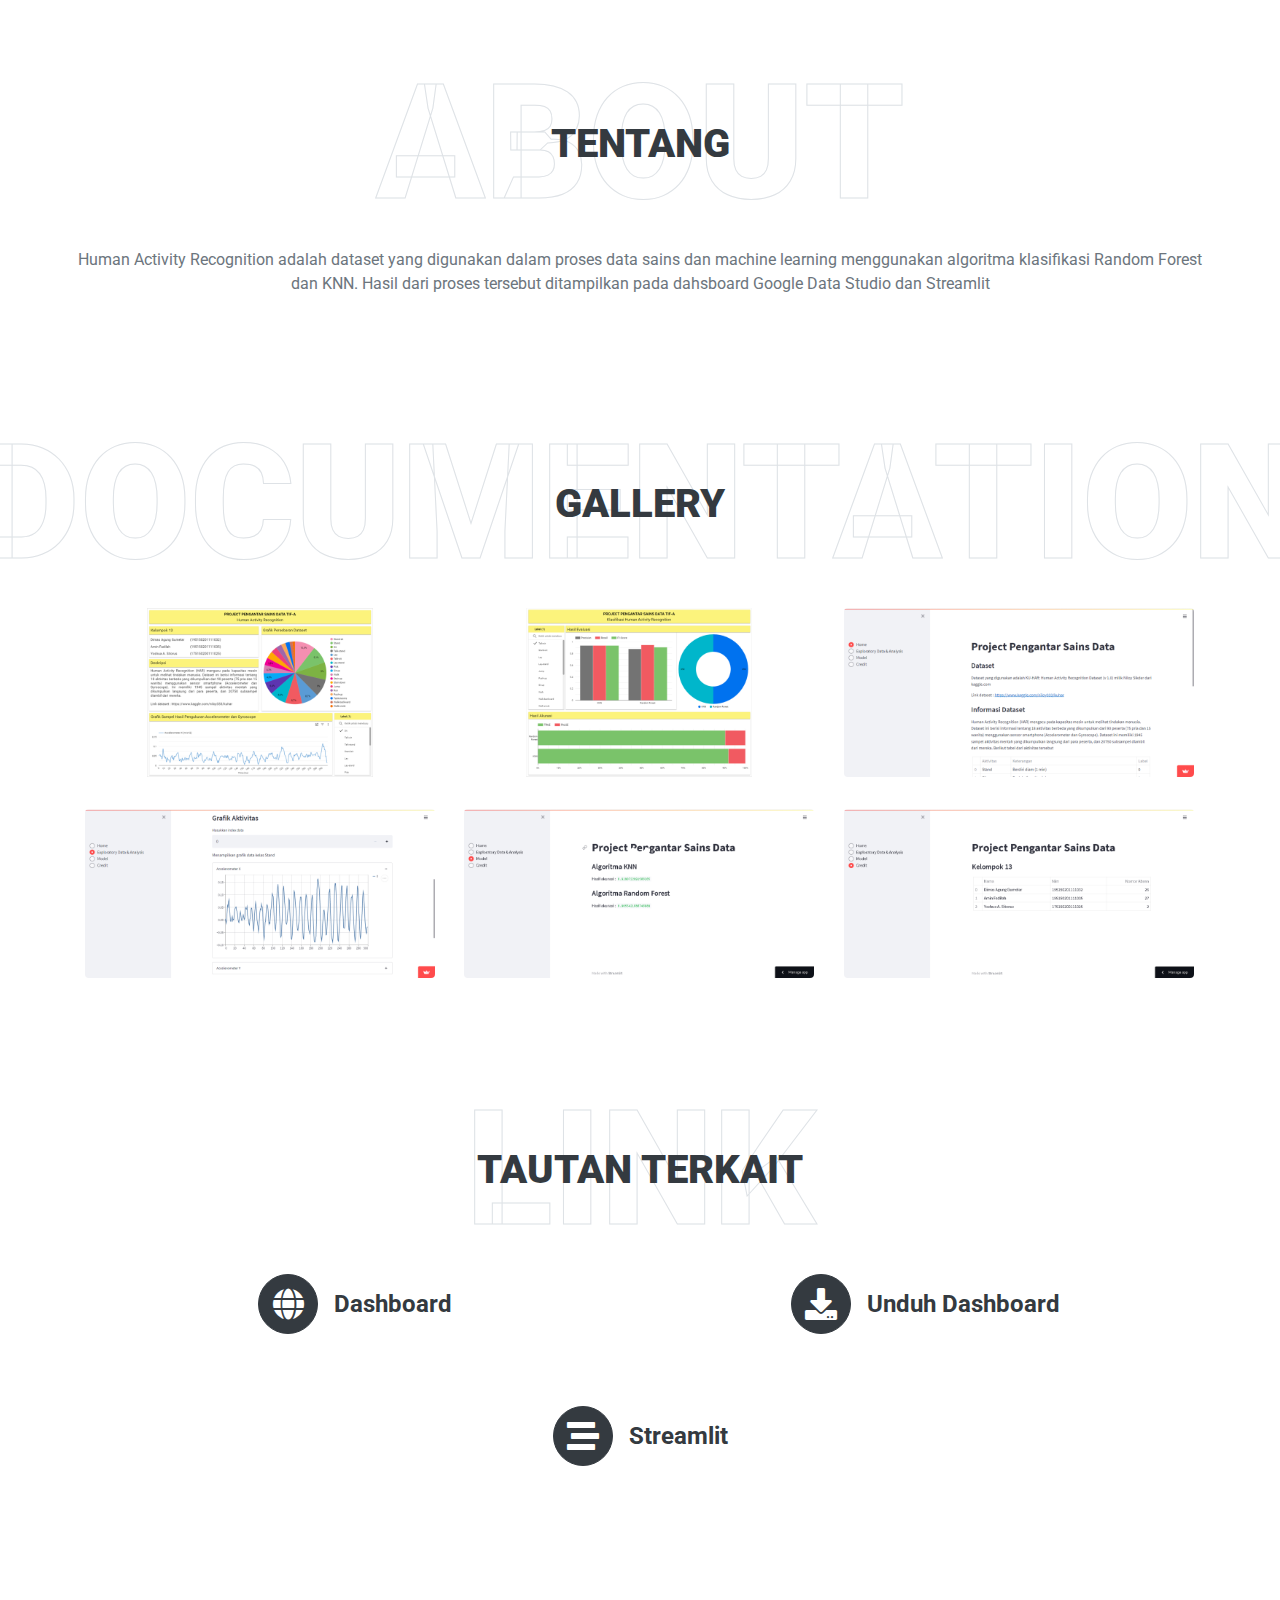
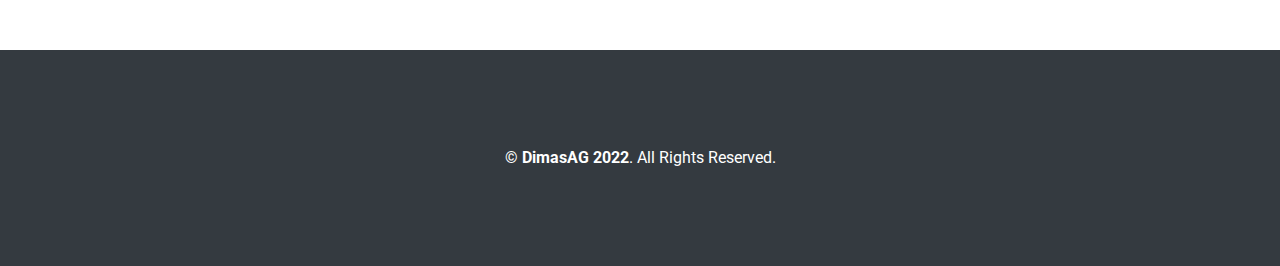
<file: har.html>
<!DOCTYPE html>
<html lang="en">

<head>
    <meta charset="utf-8">
    <title>Dimas Agung Gumelar</title>
    <meta content="width=device-width, initial-scale=1.0" name="viewport">
    <!-- <meta content="Free HTML Templates" name="keywords"> -->
    <!-- <meta content="Free HTML Templates" name="description"> -->

    <!-- Favicon -->
    <link href="img/dimas1.jpg" rel="icon">

    <!-- Google Web Fonts -->
    <link rel="preconnect" href="https://fonts.gstatic.com">
    <link href="https://fonts.googleapis.com/css2?family=Roboto:wght@300;400;500;700;900&display=swap" rel="stylesheet"> 

    <!-- Font Awesome -->
    <link href="https://cdnjs.cloudflare.com/ajax/libs/font-awesome/5.10.0/css/all.min.css" rel="stylesheet">

    <!-- Libraries Stylesheet -->
    <link href="lib/owlcarousel/assets/owl.carousel.min.css" rel="stylesheet">
    <link href="lib/lightbox/css/lightbox.min.css" rel="stylesheet">

    <!-- Customized Bootstrap Stylesheet -->
    <link href="css/style.css" rel="stylesheet">
</head>

<body data-spy="scroll" data-target=".navbar" data-offset="51">
    <!-- Navbar Start -->
    <nav class="navbar fixed-top shadow-sm navbar-expand-lg bg-light navbar-light py-3 py-lg-0 px-lg-5">
        <a href="index.html" class="navbar-brand ml-lg-3">
            <h1 class="m-0 display-5"><span class="text-info">Dimas</span>AG</h1>
        </a>
        <button type="button" class="navbar-toggler" data-toggle="collapse" data-target="#navbarCollapse">
            <span class="navbar-toggler-icon"></span>
        </button>
        <div class="collapse navbar-collapse px-lg-3" id="navbarCollapse">
            <div class="navbar-nav m-auto py-0">
                <a href="#about" class="nav-item nav-link">About</a>
                <a href="#portfolio" class="nav-item nav-link">Documentation</a>
                <a href="#contact" class="nav-item nav-link">Link</a>
            </div>
        </div>
    </nav>
    <!-- Navbar End -->

    <!-- About Start -->
    <div class="container-fluid py-5" id="about">
        <div class="container">
            <div class="position-relative d-flex align-items-center justify-content-center">
                <h1 class="display-1 text-uppercase text-white" style="-webkit-text-stroke: 1px #dee2e6;">About</h1>
                <h1 class="position-absolute text-uppercase text-dark">Tentang</h1>
            </div>
            <div class="row align-items-center justify-content-center text-center">
                <p>Human Activity Recognition adalah dataset yang digunakan dalam proses data sains dan machine learning menggunakan algoritma klasifikasi Random Forest dan KNN. Hasil dari proses tersebut ditampilkan pada dahsboard Google Data Studio dan Streamlit</p>
            </div>
        </div>
    </div>
    <!-- About End -->

    <!-- Portfolio Start -->
    <div class="container-fluid pt-5 pb-3" id="portfolio">
        <div class="container">
            <div class="position-relative d-flex align-items-center justify-content-center">
                <h1 class="display-1 text-uppercase text-white" style="-webkit-text-stroke: 1px #dee2e6;">Documentation</h1>
                <h1 class="position-absolute text-uppercase text-dark">Gallery</h1>
            </div>
            <div class="row portfolio-container">
                <div class="col-lg-4 col-md-6 mb-4 portfolio-item">
                    <div class="position-relative overflow-hidden mb-2">
                        <a href="img/har/3.jpg" data-lightbox="portfolio">
                            <img class="img-fluid rounded w-100" src="img/har/3.jpg" alt="">    
                        </a>
                    </div>
                </div>
                <div class="col-lg-4 col-md-6 mb-4 portfolio-item">
                    <div class="position-relative overflow-hidden mb-2">
                        <a href="img/har/4.jpg" data-lightbox="portfolio">
                            <img class="img-fluid rounded w-100" src="img/har/4.jpg" alt="">    
                        </a>
                    </div>
                </div>
                <div class="col-lg-4 col-md-6 mb-4 portfolio-item">
                    <div class="position-relative overflow-hidden mb-2">
                        <a href="img/har/5.jpg" data-lightbox="portfolio">
                            <img class="img-fluid rounded w-100" src="img/har/5.jpg" alt="">    
                        </a>
                    </div>
                </div>
                <div class="col-lg-4 col-md-6 mb-4 portfolio-item">
                    <div class="position-relative overflow-hidden mb-2">
                        <a href="img/har/6.jpg" data-lightbox="portfolio">
                            <img class="img-fluid rounded w-100" src="img/har/6.jpg" alt="">    
                        </a>
                    </div>
                </div>
                <div class="col-lg-4 col-md-6 mb-4 portfolio-item">
                    <div class="position-relative overflow-hidden mb-2">
                        <a href="img/har/7.jpg" data-lightbox="portfolio">
                            <img class="img-fluid rounded w-100" src="img/har/7.jpg" alt="">    
                        </a>
                    </div>
                </div>
                <div class="col-lg-4 col-md-6 mb-4 portfolio-item">
                    <div class="position-relative overflow-hidden mb-2">
                        <a href="img/har/8.jpg" data-lightbox="portfolio">
                            <img class="img-fluid rounded w-100" src="img/har/8.jpg" alt="">    
                        </a>
                    </div>
                </div>
            </div>
        </div>
    </div>
    <!-- Portfolio End -->


    <!-- Contact Start -->
    <div class="container-fluid py-5" id="contact">
        <div class="container">
            <div class="position-relative d-flex align-items-center justify-content-center">
                <h1 class="display-1 text-uppercase text-white" style="-webkit-text-stroke: 1px #dee2e6;">Link</h1>
                <h1 class="position-absolute text-uppercase text-dark">Tautan Terkait</h1>
            </div>
            <div class="row pb-3">
                <div class="col-lg-6 col-md-12 text-center mb-5">
                    <div class="d-flex align-items-center justify-content-center mb-4">
                        <a class="btn btn-dark service-icon mr-3" href="https://datastudio.google.com/s/iZnWbtJ9lKg" target="_blank"><i class="fa fa-2x fa-globe"></i></a>
                        <a href="https://datastudio.google.com/s/iZnWbtJ9lKg" target="_blank"><h4 class="font-weight-bold m-0">Dashboard</h4></a>
                    </div>
                </div>
                <div class="col-lg-6 col-md-12 text-center mb-5">
                    <div class="d-flex align-items-center justify-content-center mb-4">
                        <a class="btn btn-dark service-icon mr-3" href="img/har/Dashboard HAR.pdf" download target="_blank"><i class="fa fa-2x fa-download"></i></a>
                        <a href="img/har/Dashboard HAR.pdf" download target="_blank"><h4 class="font-weight-bold m-0">Unduh Dashboard</h4></a>
                    </div>
                </div>
                <div class="col-lg-12 col-md-12 text-center mb-5">
                    <div class="d-flex align-items-center justify-content-center mb-4">
                        <a class="btn btn-dark service-icon mr-3" href="https://share.streamlit.io/dagumelar/streamlit_har/main.py" target="_blank"><i class="fa fa-2x fa-stream"></i></a>
                        <a href="https://share.streamlit.io/dagumelar/streamlit_har/main.py" target="_blank"><h4 class="font-weight-bold m-0">Streamlit</h4></a>
                    </div>
                </div>
            </div>
        </div>
    </div>
    <!-- Contact End -->


    <!-- Footer Start -->
    <div class="container-fluid bg-dark text-white mt-5 py-5 px-sm-3 px-md-5">
        <div class="container text-center py-5">
            <p class="m-0">&copy; <a class="text-white font-weight-bold" href="#">DimasAG 2022</a>. All Rights Reserved.</p>
        </div>
    </div>
    <!-- Footer End -->

    <!-- Scroll to Bottom -->
    <i class="fa fa-2x fa-angle-down text-white scroll-to-bottom"></i>

    <!-- Back to Top -->
    <a href="#" class="btn btn-outline-dark px-0 back-to-top"><i class="fa fa-angle-double-up"></i></a>


    <!-- JavaScript Libraries -->
    <script src="https://code.jquery.com/jquery-3.4.1.min.js"></script>
    <script src="https://stackpath.bootstrapcdn.com/bootstrap/4.4.1/js/bootstrap.bundle.min.js"></script>
    <script src="lib/typed/typed.min.js"></script>
    <script src="lib/easing/easing.min.js"></script>
    <script src="lib/waypoints/waypoints.min.js"></script>
    <script src="lib/owlcarousel/owl.carousel.min.js"></script>
    <script src="lib/isotope/isotope.pkgd.min.js"></script>
    <script src="lib/lightbox/js/lightbox.min.js"></script>

    <!-- Contact Javascript File -->
    <script src="mail/jqBootstrapValidation.min.js"></script>
    <script src="mail/contact.js"></script>

    <!-- Template Javascript -->
    <script src="js/main.js"></script>
</body>

</html>
</file>
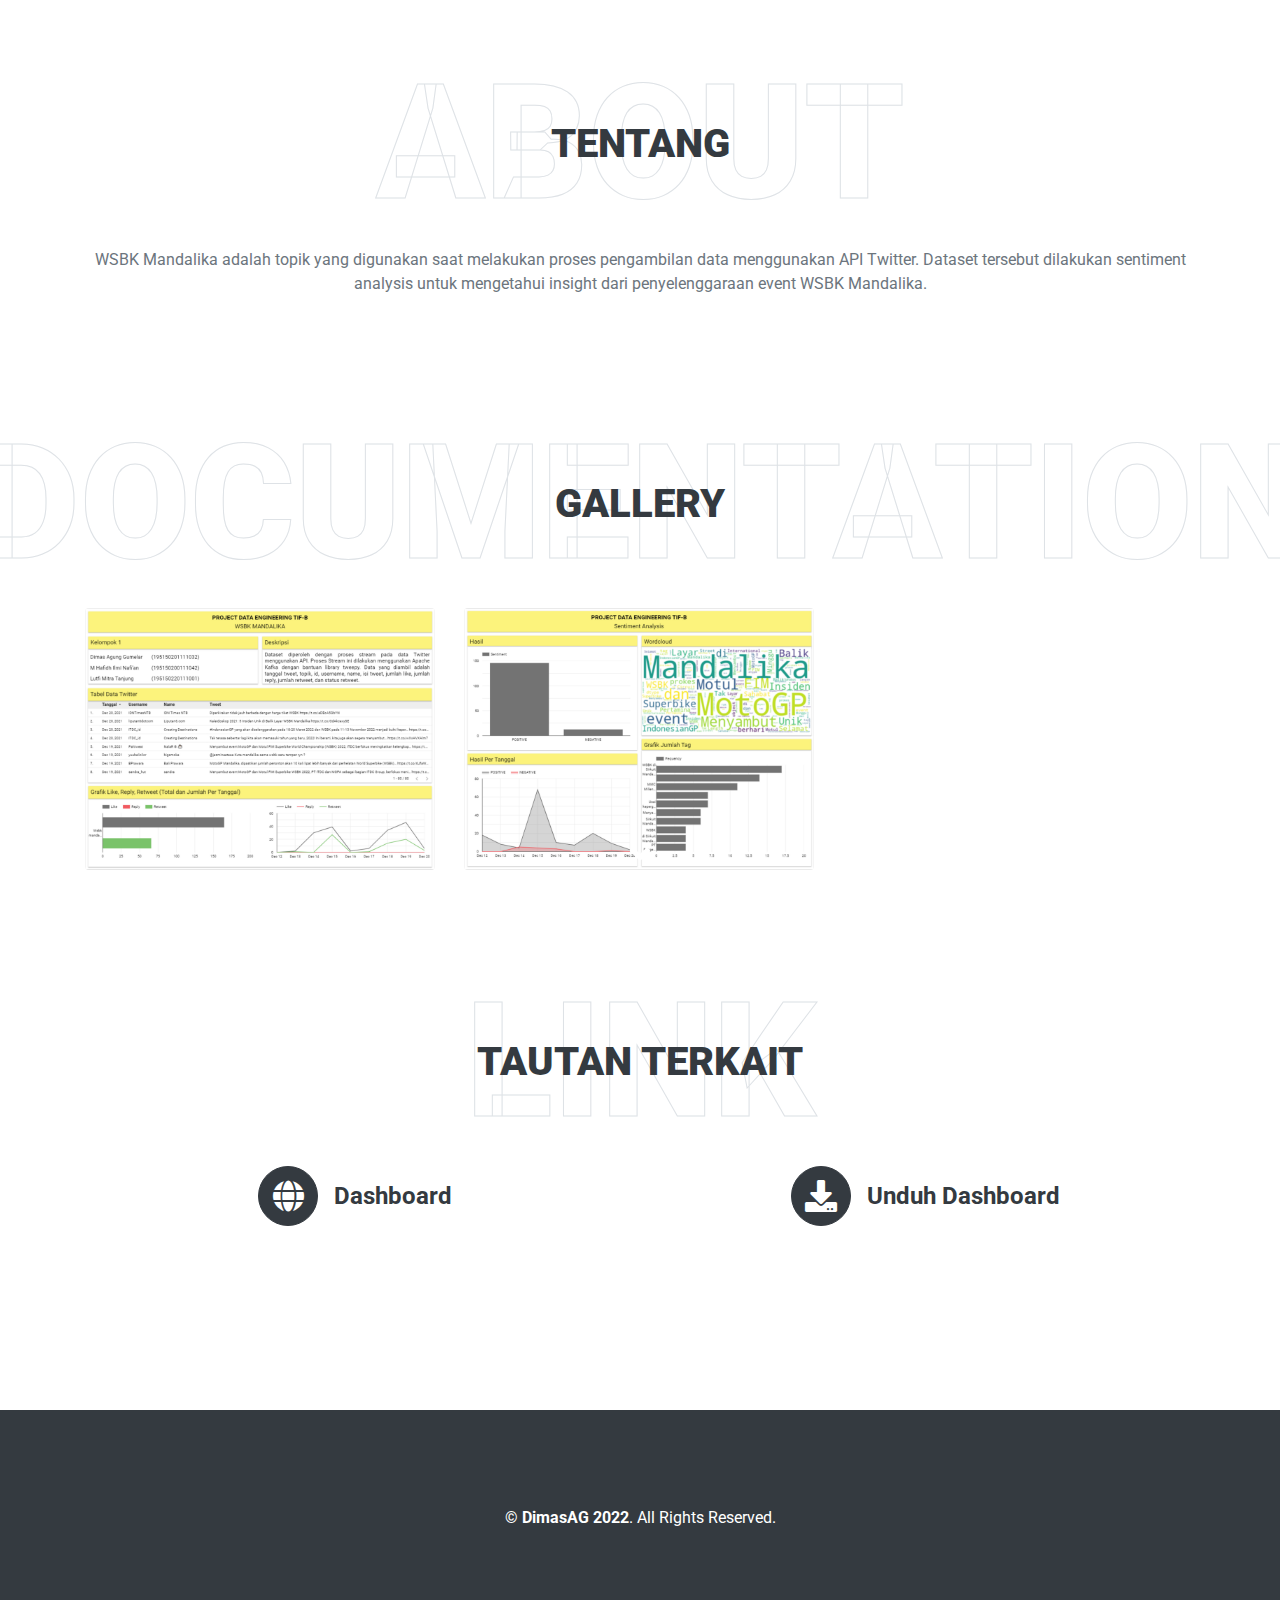
<file: mandalika.html>
<!DOCTYPE html>
<html lang="en">

<head>
    <meta charset="utf-8">
    <title>Dimas Agung Gumelar</title>
    <meta content="width=device-width, initial-scale=1.0" name="viewport">
    <!-- <meta content="Free HTML Templates" name="keywords"> -->
    <!-- <meta content="Free HTML Templates" name="description"> -->

    <!-- Favicon -->
    <link href="img/dimas1.jpg" rel="icon">

    <!-- Google Web Fonts -->
    <link rel="preconnect" href="https://fonts.gstatic.com">
    <link href="https://fonts.googleapis.com/css2?family=Roboto:wght@300;400;500;700;900&display=swap" rel="stylesheet"> 

    <!-- Font Awesome -->
    <link href="https://cdnjs.cloudflare.com/ajax/libs/font-awesome/5.10.0/css/all.min.css" rel="stylesheet">

    <!-- Libraries Stylesheet -->
    <link href="lib/owlcarousel/assets/owl.carousel.min.css" rel="stylesheet">
    <link href="lib/lightbox/css/lightbox.min.css" rel="stylesheet">

    <!-- Customized Bootstrap Stylesheet -->
    <link href="css/style.css" rel="stylesheet">
</head>

<body data-spy="scroll" data-target=".navbar" data-offset="51">
    <!-- Navbar Start -->
    <nav class="navbar fixed-top shadow-sm navbar-expand-lg bg-light navbar-light py-3 py-lg-0 px-lg-5">
        <a href="index.html" class="navbar-brand ml-lg-3">
            <h1 class="m-0 display-5"><span class="text-info">Dimas</span>AG</h1>
        </a>
        <button type="button" class="navbar-toggler" data-toggle="collapse" data-target="#navbarCollapse">
            <span class="navbar-toggler-icon"></span>
        </button>
        <div class="collapse navbar-collapse px-lg-3" id="navbarCollapse">
            <div class="navbar-nav m-auto py-0">
                <a href="#about" class="nav-item nav-link">About</a>
                <a href="#portfolio" class="nav-item nav-link">Documentation</a>
                <a href="#contact" class="nav-item nav-link">Link</a>
            </div>
        </div>
    </nav>
    <!-- Navbar End -->

    <!-- About Start -->
    <div class="container-fluid py-5" id="about">
        <div class="container">
            <div class="position-relative d-flex align-items-center justify-content-center">
                <h1 class="display-1 text-uppercase text-white" style="-webkit-text-stroke: 1px #dee2e6;">About</h1>
                <h1 class="position-absolute text-uppercase text-dark">Tentang</h1>
            </div>
            <div class="row align-items-center justify-content-center text-center">
                <p>WSBK Mandalika adalah topik yang digunakan saat melakukan proses pengambilan data menggunakan API Twitter. Dataset tersebut dilakukan sentiment analysis untuk mengetahui insight dari penyelenggaraan event WSBK Mandalika.</p>
            </div>
        </div>
    </div>
    <!-- About End -->

    <!-- Portfolio Start -->
    <div class="container-fluid pt-5 pb-3" id="portfolio">
        <div class="container">
            <div class="position-relative d-flex align-items-center justify-content-center">
                <h1 class="display-1 text-uppercase text-white" style="-webkit-text-stroke: 1px #dee2e6;">Documentation</h1>
                <h1 class="position-absolute text-uppercase text-dark">Gallery</h1>
            </div>
            <div class="row portfolio-container">
                <div class="col-lg-4 col-md-6 mb-4 portfolio-item">
                    <div class="position-relative overflow-hidden mb-2">
                        <a href="img/mandalika/1.jpg" data-lightbox="portfolio">
                            <img class="img-fluid rounded w-100" src="img/mandalika/1.jpg" alt="">    
                        </a>
                    </div>
                </div>
                <div class="col-lg-4 col-md-6 mb-4 portfolio-item">
                    <div class="position-relative overflow-hidden mb-2">
                        <a href="img/mandalika/2.jpg" data-lightbox="portfolio">
                            <img class="img-fluid rounded w-100" src="img/mandalika/2.jpg" alt="">    
                        </a>
                    </div>
                </div>
            </div>
        </div>
    </div>
    <!-- Portfolio End -->


    <!-- Contact Start -->
    <div class="container-fluid py-5" id="contact">
        <div class="container">
            <div class="position-relative d-flex align-items-center justify-content-center">
                <h1 class="display-1 text-uppercase text-white" style="-webkit-text-stroke: 1px #dee2e6;">Link</h1>
                <h1 class="position-absolute text-uppercase text-dark">Tautan Terkait</h1>
            </div>
            <div class="row pb-3">
                <div class="col-lg-6 col-md-12 text-center mb-5">
                    <div class="d-flex align-items-center justify-content-center mb-4">
                        <a class="btn btn-dark service-icon mr-3" href="https://datastudio.google.com/s/h_5wEx12lBo" target="_blank"><i class="fa fa-2x fa-globe"></i></a>
                        <a href="https://datastudio.google.com/s/h_5wEx12lBo" target="_blank"><h4 class="font-weight-bold m-0">Dashboard</h4></a>
                    </div>
                </div>
                <div class="col-lg-6 col-md-12 text-center mb-5">
                    <div class="d-flex align-items-center justify-content-center mb-4">
                        <a class="btn btn-dark service-icon mr-3" href="img/mandalika/Dashboard WSBK Mandalika.pdf" download target="_blank"><i class="fa fa-2x fa-download"></i></a>
                        <a href="img/mandalika/Dashboard WSBK Mandalika.pdf" download target="_blank"><h4 class="font-weight-bold m-0">Unduh Dashboard</h4></a>
                    </div>
                </div>
            </div>
        </div>
    </div>
    <!-- Contact End -->


    <!-- Footer Start -->
    <div class="container-fluid bg-dark text-white mt-5 py-5 px-sm-3 px-md-5">
        <div class="container text-center py-5">
            <p class="m-0">&copy; <a class="text-white font-weight-bold" href="#">DimasAG 2022</a>. All Rights Reserved.</p>
        </div>
    </div>
    <!-- Footer End -->

    <!-- Scroll to Bottom -->
    <i class="fa fa-2x fa-angle-down text-white scroll-to-bottom"></i>

    <!-- Back to Top -->
    <a href="#" class="btn btn-outline-dark px-0 back-to-top"><i class="fa fa-angle-double-up"></i></a>


    <!-- JavaScript Libraries -->
    <script src="https://code.jquery.com/jquery-3.4.1.min.js"></script>
    <script src="https://stackpath.bootstrapcdn.com/bootstrap/4.4.1/js/bootstrap.bundle.min.js"></script>
    <script src="lib/typed/typed.min.js"></script>
    <script src="lib/easing/easing.min.js"></script>
    <script src="lib/waypoints/waypoints.min.js"></script>
    <script src="lib/owlcarousel/owl.carousel.min.js"></script>
    <script src="lib/isotope/isotope.pkgd.min.js"></script>
    <script src="lib/lightbox/js/lightbox.min.js"></script>

    <!-- Contact Javascript File -->
    <script src="mail/jqBootstrapValidation.min.js"></script>
    <script src="mail/contact.js"></script>

    <!-- Template Javascript -->
    <script src="js/main.js"></script>
</body>

</html>
</file>
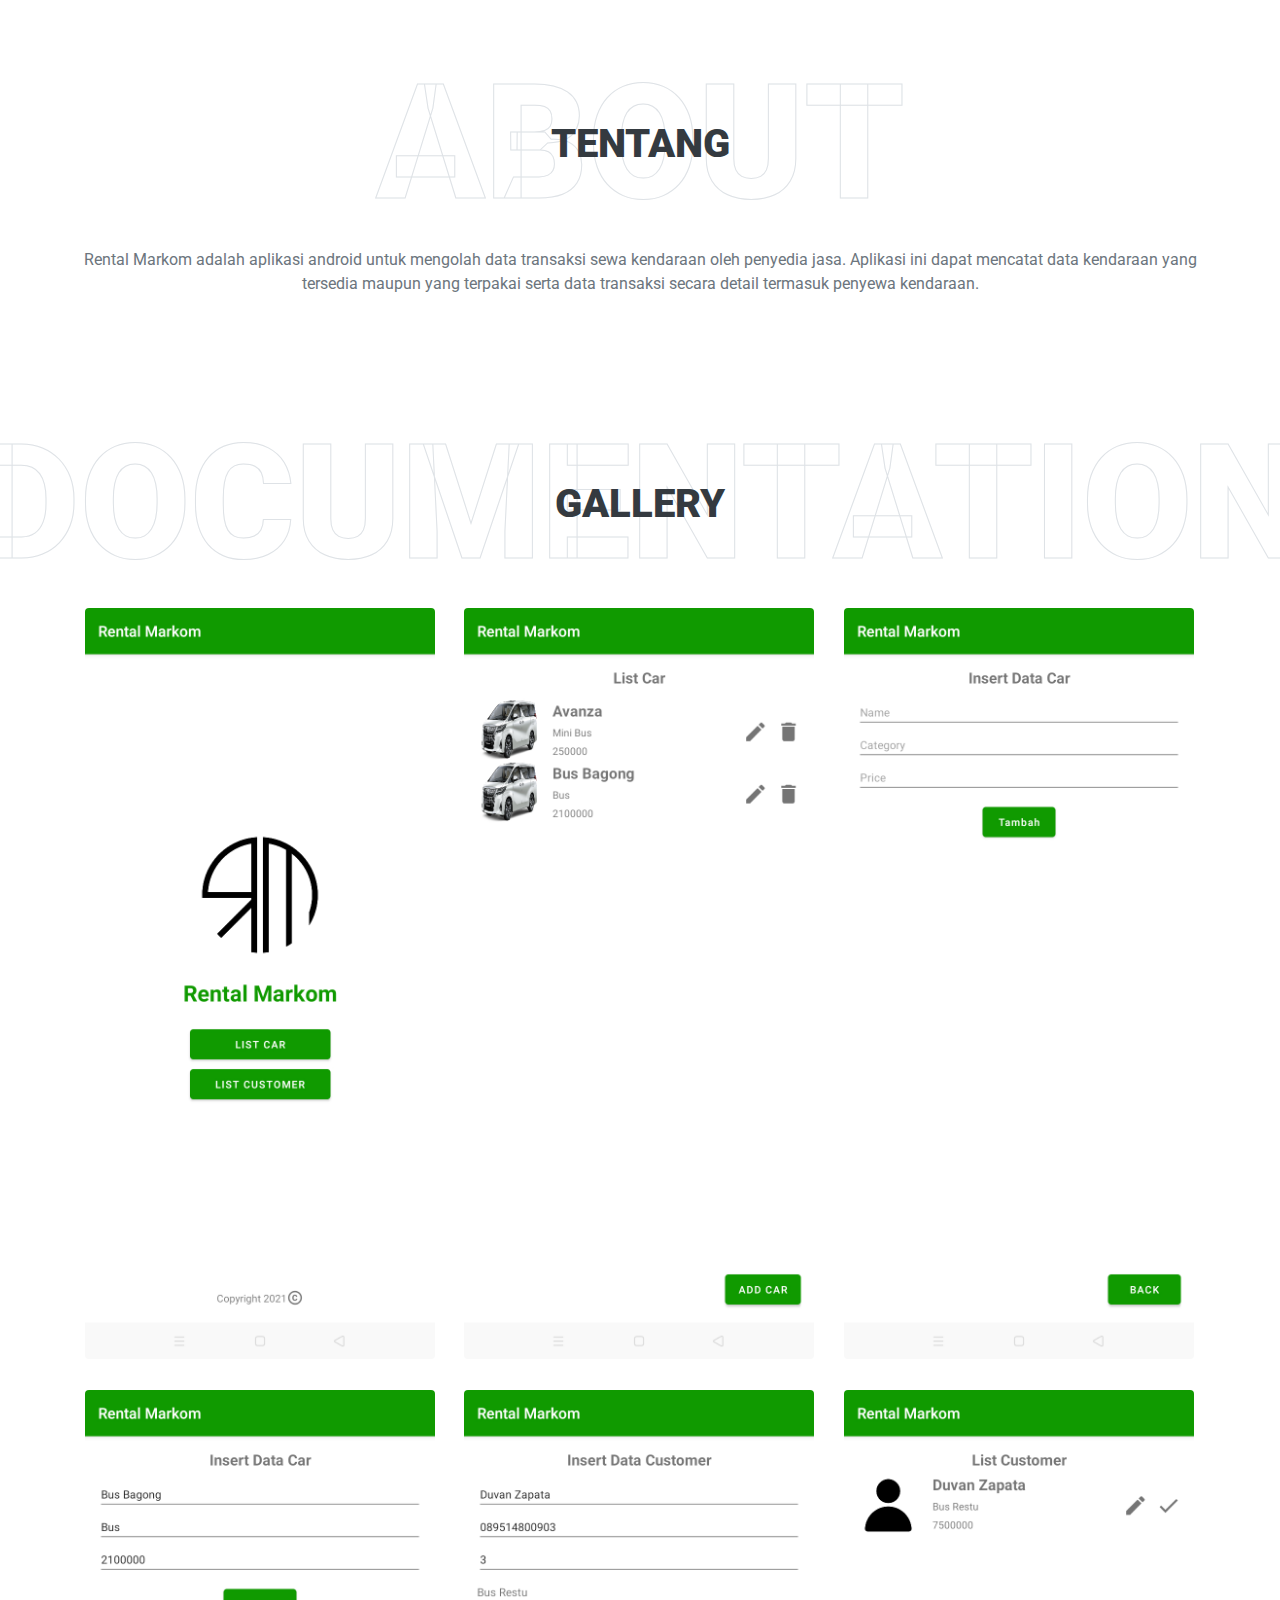
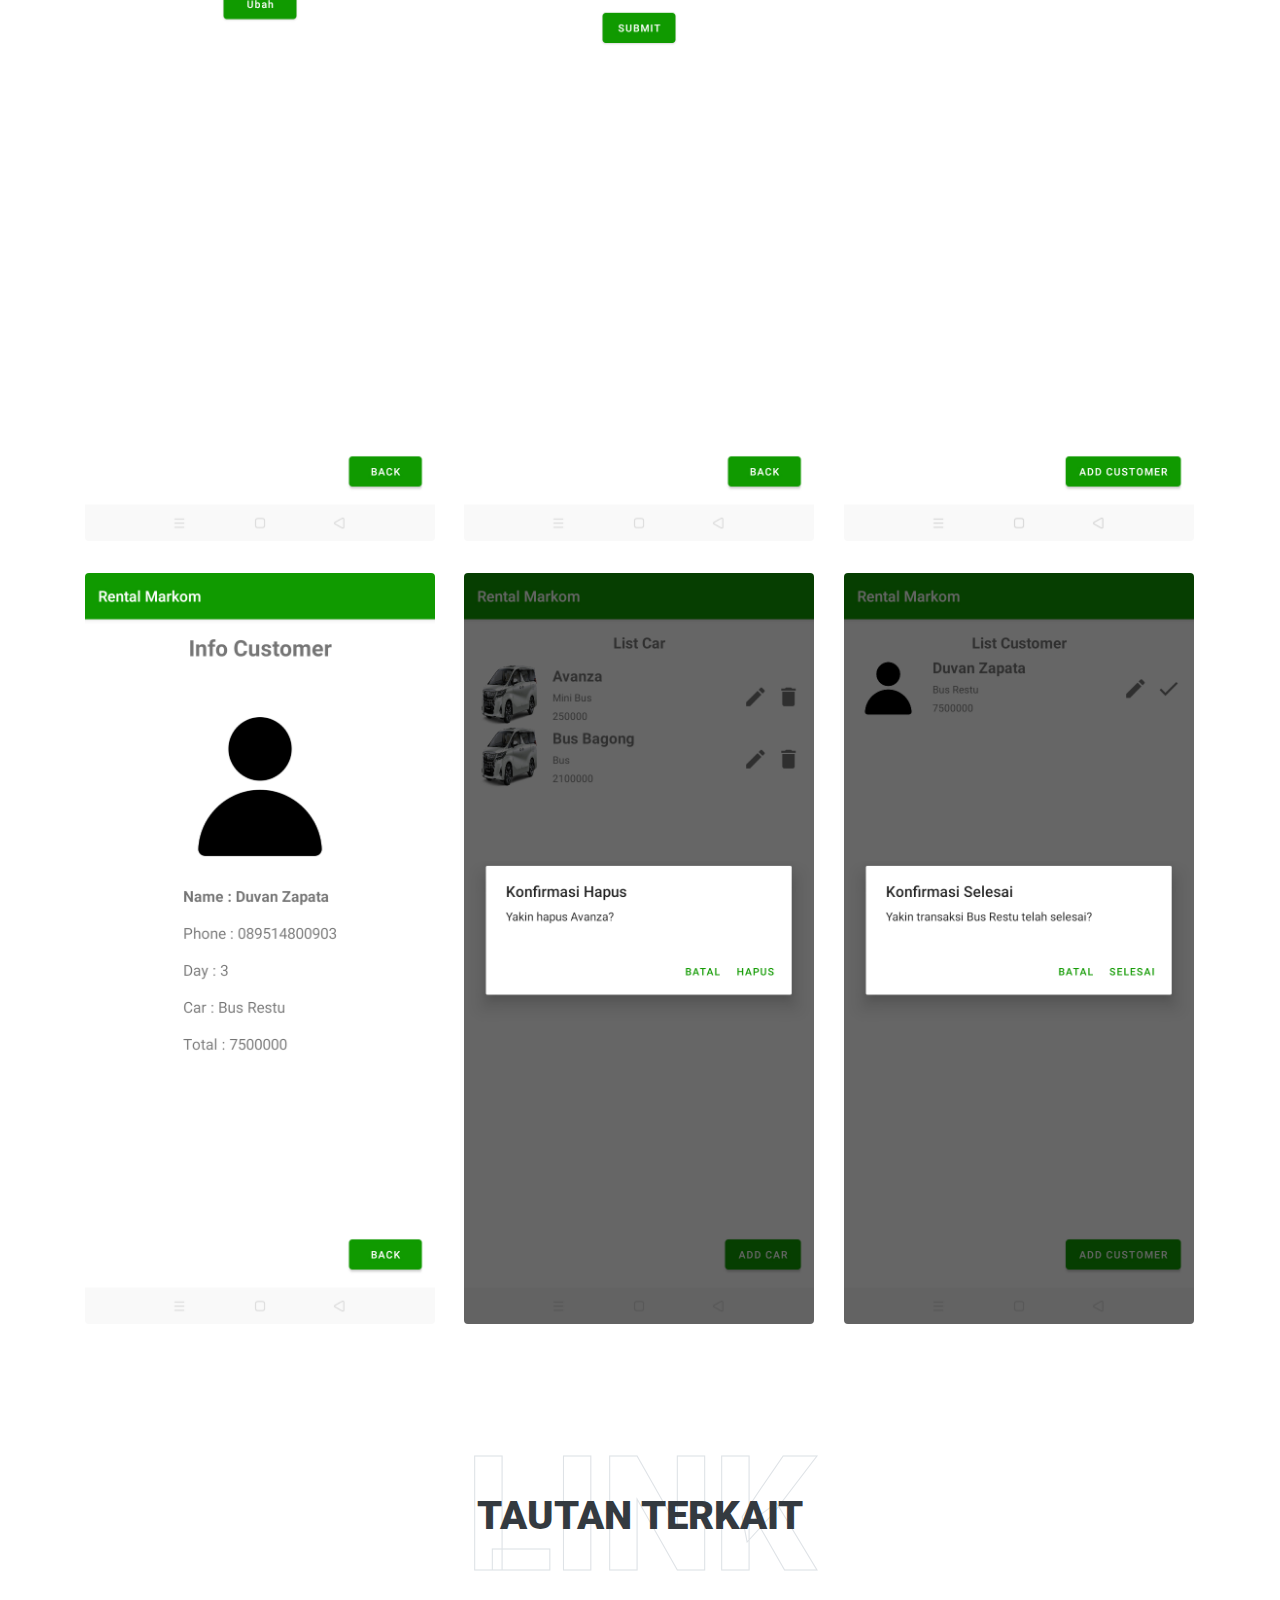
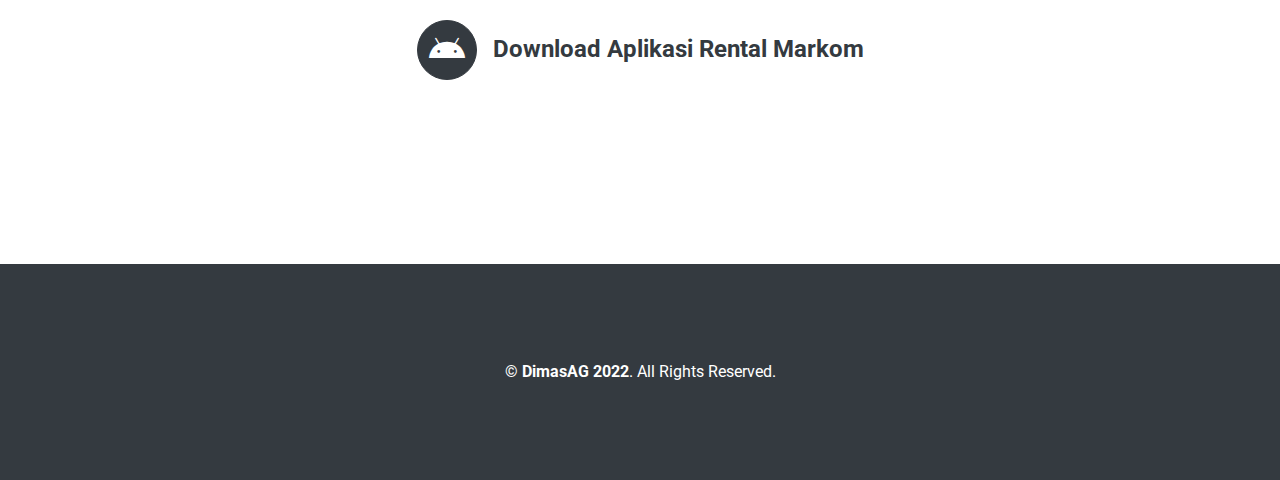
<file: rentalmarkom.html>
<!DOCTYPE html>
<html lang="en">

<head>
    <meta charset="utf-8">
    <title>Dimas Agung Gumelar</title>
    <meta content="width=device-width, initial-scale=1.0" name="viewport">
    <!-- <meta content="Free HTML Templates" name="keywords"> -->
    <!-- <meta content="Free HTML Templates" name="description"> -->

    <!-- Favicon -->
    <link href="img/dimas1.jpg" rel="icon">

    <!-- Google Web Fonts -->
    <link rel="preconnect" href="https://fonts.gstatic.com">
    <link href="https://fonts.googleapis.com/css2?family=Roboto:wght@300;400;500;700;900&display=swap" rel="stylesheet"> 

    <!-- Font Awesome -->
    <link href="https://cdnjs.cloudflare.com/ajax/libs/font-awesome/5.10.0/css/all.min.css" rel="stylesheet">

    <!-- Libraries Stylesheet -->
    <link href="lib/owlcarousel/assets/owl.carousel.min.css" rel="stylesheet">
    <link href="lib/lightbox/css/lightbox.min.css" rel="stylesheet">

    <!-- Customized Bootstrap Stylesheet -->
    <link href="css/style.css" rel="stylesheet">
</head>

<body data-spy="scroll" data-target=".navbar" data-offset="51">
    <!-- Navbar Start -->
    <nav class="navbar fixed-top shadow-sm navbar-expand-lg bg-light navbar-light py-3 py-lg-0 px-lg-5">
        <a href="index.html" class="navbar-brand ml-lg-3">
            <h1 class="m-0 display-5"><span class="text-info">Dimas</span>AG</h1>
        </a>
        <button type="button" class="navbar-toggler" data-toggle="collapse" data-target="#navbarCollapse">
            <span class="navbar-toggler-icon"></span>
        </button>
        <div class="collapse navbar-collapse px-lg-3" id="navbarCollapse">
            <div class="navbar-nav m-auto py-0">
                <a href="#about" class="nav-item nav-link">About</a>
                <a href="#portfolio" class="nav-item nav-link">Documentation</a>
                <a href="#contact" class="nav-item nav-link">Link</a>
            </div>
        </div>
    </nav>
    <!-- Navbar End -->

    <!-- About Start -->
    <div class="container-fluid py-5" id="about">
        <div class="container">
            <div class="position-relative d-flex align-items-center justify-content-center">
                <h1 class="display-1 text-uppercase text-white" style="-webkit-text-stroke: 1px #dee2e6;">About</h1>
                <h1 class="position-absolute text-uppercase text-dark">Tentang</h1>
            </div>
            <div class="row align-items-center justify-content-center text-center">
                <p>Rental Markom adalah aplikasi android untuk mengolah data transaksi sewa kendaraan oleh penyedia jasa. Aplikasi ini dapat mencatat data kendaraan yang tersedia maupun yang terpakai serta data transaksi secara detail termasuk penyewa kendaraan.</p>
            </div>
        </div>
    </div>
    <!-- About End -->

    <!-- Portfolio Start -->
    <div class="container-fluid pt-5 pb-3" id="portfolio">
        <div class="container">
            <div class="position-relative d-flex align-items-center justify-content-center">
                <h1 class="display-1 text-uppercase text-white" style="-webkit-text-stroke: 1px #dee2e6;">Documentation</h1>
                <h1 class="position-absolute text-uppercase text-dark">Gallery</h1>
            </div>
            <div class="row portfolio-container">
                <div class="col-lg-4 col-md-6 mb-4 portfolio-item">
                    <div class="position-relative overflow-hidden mb-2">
                        <a href="img/rentalmarkom/1.jpg" data-lightbox="portfolio">
                            <img class="img-fluid rounded w-100" src="img/rentalmarkom/1.jpg" alt="">    
                        </a>
                    </div>
                </div>
                <div class="col-lg-4 col-md-6 mb-4 portfolio-item">
                    <div class="position-relative overflow-hidden mb-2">
                        <a href="img/brorentalmarkomnx/2.jpg" data-lightbox="portfolio">
                            <img class="img-fluid rounded w-100" src="img/rentalmarkom/2.jpg" alt="">    
                        </a>
                    </div>
                </div>
                <div class="col-lg-4 col-md-6 mb-4 portfolio-item">
                    <div class="position-relative overflow-hidden mb-2">
                        <a href="img/rentalmarkom/3.jpg" data-lightbox="portfolio">
                            <img class="img-fluid rounded w-100" src="img/rentalmarkom/3.jpg" alt="">    
                        </a>
                    </div>
                </div>
                <div class="col-lg-4 col-md-6 mb-4 portfolio-item">
                    <div class="position-relative overflow-hidden mb-2">
                        <a href="img/rentalmarkom/4.jpg" data-lightbox="portfolio">
                            <img class="img-fluid rounded w-100" src="img/rentalmarkom/4.jpg" alt="">    
                        </a>
                    </div>
                </div>
                <div class="col-lg-4 col-md-6 mb-4 portfolio-item">
                    <div class="position-relative overflow-hidden mb-2">
                        <a href="img/rentalmarkom/5.jpg" data-lightbox="portfolio">
                            <img class="img-fluid rounded w-100" src="img/rentalmarkom/5.jpg" alt="">    
                        </a>
                    </div>
                </div>
                <div class="col-lg-4 col-md-6 mb-4 portfolio-item">
                    <div class="position-relative overflow-hidden mb-2">
                        <a href="img/rentalmarkom/6.jpg" data-lightbox="portfolio">
                            <img class="img-fluid rounded w-100" src="img/rentalmarkom/6.jpg" alt="">    
                        </a>
                    </div>
                </div>
                <div class="col-lg-4 col-md-6 mb-4 portfolio-item">
                    <div class="position-relative overflow-hidden mb-2">
                        <a href="img/rentalmarkom/7.jpg" data-lightbox="portfolio">
                            <img class="img-fluid rounded w-100" src="img/rentalmarkom/7.jpg" alt="">    
                        </a>
                    </div>
                </div>
                <div class="col-lg-4 col-md-6 mb-4 portfolio-item">
                    <div class="position-relative overflow-hidden mb-2">
                        <a href="img/rentalmarkom/8.jpg" data-lightbox="portfolio">
                            <img class="img-fluid rounded w-100" src="img/rentalmarkom/8.jpg" alt="">    
                        </a>
                    </div>
                </div>
                <div class="col-lg-4 col-md-6 mb-4 portfolio-item">
                    <div class="position-relative overflow-hidden mb-2">
                        <a href="img/rentalmarkom/9.jpg" data-lightbox="portfolio">
                            <img class="img-fluid rounded w-100" src="img/rentalmarkom/9.jpg" alt="">    
                        </a>
                    </div>
                </div>
            </div>
        </div>
    </div>
    <!-- Portfolio End -->


    <!-- Contact Start -->
    <div class="container-fluid py-5" id="contact">
        <div class="container">
            <div class="position-relative d-flex align-items-center justify-content-center">
                <h1 class="display-1 text-uppercase text-white" style="-webkit-text-stroke: 1px #dee2e6;">Link</h1>
                <h1 class="position-absolute text-uppercase text-dark">Tautan Terkait</h1>
            </div>
            <div class="row pb-3">
                <div class="col-lg-12 col-md-12 text-center mb-5">
                    <div class="d-flex align-items-center justify-content-center mb-4">
                        <a class="btn btn-dark service-icon mr-3" href="img/rentalmarkom/RentalMarkom.apk" download><i class="fab fa-2x fa-android"></i></a>
                        <a href="img/rentalmarkom/RentalMarkom.apk" download><h4 class="font-weight-bold m-0">Download Aplikasi Rental Markom</h4></a>
                    </div>
                </div>
            </div>
        </div>
    </div>
    <!-- Contact End -->


    <!-- Footer Start -->
    <div class="container-fluid bg-dark text-white mt-5 py-5 px-sm-3 px-md-5">
        <div class="container text-center py-5">
            <p class="m-0">&copy; <a class="text-white font-weight-bold" href="#">DimasAG 2022</a>. All Rights Reserved.</p>
        </div>
    </div>
    <!-- Footer End -->

    <!-- Scroll to Bottom -->
    <i class="fa fa-2x fa-angle-down text-white scroll-to-bottom"></i>

    <!-- Back to Top -->
    <a href="#" class="btn btn-outline-dark px-0 back-to-top"><i class="fa fa-angle-double-up"></i></a>


    <!-- JavaScript Libraries -->
    <script src="https://code.jquery.com/jquery-3.4.1.min.js"></script>
    <script src="https://stackpath.bootstrapcdn.com/bootstrap/4.4.1/js/bootstrap.bundle.min.js"></script>
    <script src="lib/typed/typed.min.js"></script>
    <script src="lib/easing/easing.min.js"></script>
    <script src="lib/waypoints/waypoints.min.js"></script>
    <script src="lib/owlcarousel/owl.carousel.min.js"></script>
    <script src="lib/isotope/isotope.pkgd.min.js"></script>
    <script src="lib/lightbox/js/lightbox.min.js"></script>

    <!-- Contact Javascript File -->
    <script src="mail/jqBootstrapValidation.min.js"></script>
    <script src="mail/contact.js"></script>

    <!-- Template Javascript -->
    <script src="js/main.js"></script>
</body>

</html>
</file>
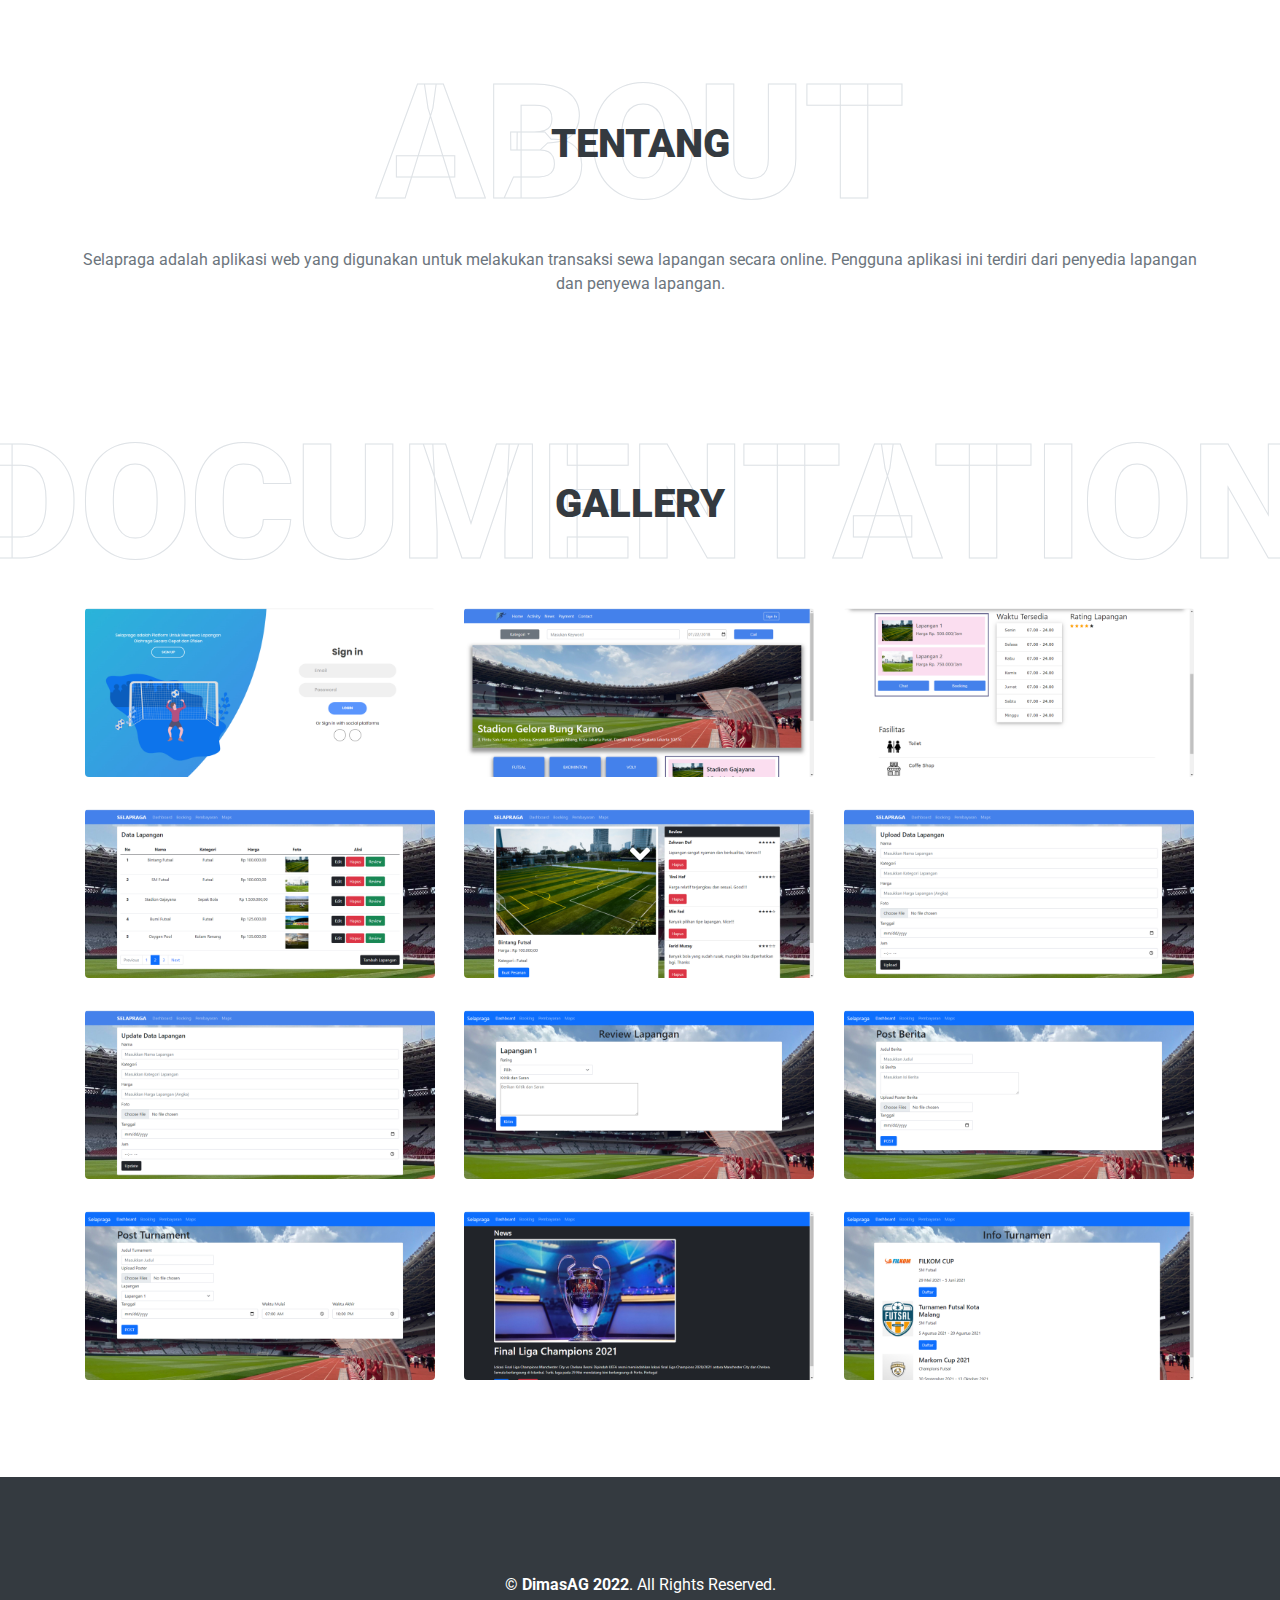
<file: selapraga.html>
<!DOCTYPE html>
<html lang="en">

<head>
    <meta charset="utf-8">
    <title>Dimas Agung Gumelar</title>
    <meta content="width=device-width, initial-scale=1.0" name="viewport">
    <!-- <meta content="Free HTML Templates" name="keywords"> -->
    <!-- <meta content="Free HTML Templates" name="description"> -->

    <!-- Favicon -->
    <link href="img/dimas1.jpg" rel="icon">

    <!-- Google Web Fonts -->
    <link rel="preconnect" href="https://fonts.gstatic.com">
    <link href="https://fonts.googleapis.com/css2?family=Roboto:wght@300;400;500;700;900&display=swap" rel="stylesheet"> 

    <!-- Font Awesome -->
    <link href="https://cdnjs.cloudflare.com/ajax/libs/font-awesome/5.10.0/css/all.min.css" rel="stylesheet">

    <!-- Libraries Stylesheet -->
    <link href="lib/owlcarousel/assets/owl.carousel.min.css" rel="stylesheet">
    <link href="lib/lightbox/css/lightbox.min.css" rel="stylesheet">

    <!-- Customized Bootstrap Stylesheet -->
    <link href="css/style.css" rel="stylesheet">
</head>

<body data-spy="scroll" data-target=".navbar" data-offset="51">
    <!-- Navbar Start -->
    <nav class="navbar fixed-top shadow-sm navbar-expand-lg bg-light navbar-light py-3 py-lg-0 px-lg-5">
        <a href="index.html" class="navbar-brand ml-lg-3">
            <h1 class="m-0 display-5"><span class="text-info">Dimas</span>AG</h1>
        </a>
        <button type="button" class="navbar-toggler" data-toggle="collapse" data-target="#navbarCollapse">
            <span class="navbar-toggler-icon"></span>
        </button>
        <div class="collapse navbar-collapse px-lg-3" id="navbarCollapse">
            <div class="navbar-nav m-auto py-0">
                <a href="#about" class="nav-item nav-link">About</a>
                <a href="#portfolio" class="nav-item nav-link">Documentation</a>
            </div>
        </div>
    </nav>
    <!-- Navbar End -->

    <!-- About Start -->
    <div class="container-fluid py-5" id="about">
        <div class="container">
            <div class="position-relative d-flex align-items-center justify-content-center">
                <h1 class="display-1 text-uppercase text-white" style="-webkit-text-stroke: 1px #dee2e6;">About</h1>
                <h1 class="position-absolute text-uppercase text-dark">Tentang</h1>
            </div>
            <div class="row align-items-center justify-content-center text-center">
                <p>Selapraga adalah aplikasi web yang digunakan untuk melakukan transaksi sewa lapangan secara online. Pengguna aplikasi ini terdiri dari penyedia lapangan dan penyewa lapangan.</p>
            </div>
        </div>
    </div>
    <!-- About End -->

    <!-- Portfolio Start -->
    <div class="container-fluid pt-5 pb-3" id="portfolio">
        <div class="container">
            <div class="position-relative d-flex align-items-center justify-content-center">
                <h1 class="display-1 text-uppercase text-white" style="-webkit-text-stroke: 1px #dee2e6;">Documentation</h1>
                <h1 class="position-absolute text-uppercase text-dark">Gallery</h1>
            </div>
            <div class="row portfolio-container">
                <div class="col-lg-4 col-md-6 mb-4 portfolio-item">
                    <div class="position-relative overflow-hidden mb-2">
                        <a href="img/selapraga/1.jpg" data-lightbox="portfolio">
                            <img class="img-fluid rounded w-100" src="img/selapraga/1.jpg" alt="">    
                        </a>
                    </div>
                </div>
                <div class="col-lg-4 col-md-6 mb-4 portfolio-item">
                    <div class="position-relative overflow-hidden mb-2">
                        <a href="img/selapraga/2.jpg" data-lightbox="portfolio">
                            <img class="img-fluid rounded w-100" src="img/selapraga/2.jpg" alt="">    
                        </a>
                    </div>
                </div>
                <div class="col-lg-4 col-md-6 mb-4 portfolio-item">
                    <div class="position-relative overflow-hidden mb-2">
                        <a href="img/selapraga/3.jpg" data-lightbox="portfolio">
                            <img class="img-fluid rounded w-100" src="img/selapraga/3.jpg" alt="">    
                        </a>
                    </div>
                </div>
                <div class="col-lg-4 col-md-6 mb-4 portfolio-item">
                    <div class="position-relative overflow-hidden mb-2">
                        <a href="img/selapraga/4.jpg" data-lightbox="portfolio">
                            <img class="img-fluid rounded w-100" src="img/selapraga/4.jpg" alt="">    
                        </a>
                    </div>
                </div>
                <div class="col-lg-4 col-md-6 mb-4 portfolio-item">
                    <div class="position-relative overflow-hidden mb-2">
                        <a href="img/selapraga/5.jpg" data-lightbox="portfolio">
                            <img class="img-fluid rounded w-100" src="img/selapraga/5.jpg" alt="">    
                        </a>
                    </div>
                </div>
                <div class="col-lg-4 col-md-6 mb-4 portfolio-item">
                    <div class="position-relative overflow-hidden mb-2">
                        <a href="img/selapraga/6.jpg" data-lightbox="portfolio">
                            <img class="img-fluid rounded w-100" src="img/selapraga/6.jpg" alt="">    
                        </a>
                    </div>
                </div>
                <div class="col-lg-4 col-md-6 mb-4 portfolio-item">
                    <div class="position-relative overflow-hidden mb-2">
                        <a href="img/selapraga/7.jpg" data-lightbox="portfolio">
                            <img class="img-fluid rounded w-100" src="img/selapraga/7.jpg" alt="">    
                        </a>
                    </div>
                </div>
                <div class="col-lg-4 col-md-6 mb-4 portfolio-item">
                    <div class="position-relative overflow-hidden mb-2">
                        <a href="img/selapraga/8.jpg" data-lightbox="portfolio">
                            <img class="img-fluid rounded w-100" src="img/selapraga/8.jpg" alt="">    
                        </a>
                    </div>
                </div>
                <div class="col-lg-4 col-md-6 mb-4 portfolio-item">
                    <div class="position-relative overflow-hidden mb-2">
                        <a href="img/selapraga/9.jpg" data-lightbox="portfolio">
                            <img class="img-fluid rounded w-100" src="img/selapraga/9.jpg" alt="">    
                        </a>
                    </div>
                </div>
                <div class="col-lg-4 col-md-6 mb-4 portfolio-item">
                    <div class="position-relative overflow-hidden mb-2">
                        <a href="img/selapraga/10.jpg" data-lightbox="portfolio">
                            <img class="img-fluid rounded w-100" src="img/selapraga/10.jpg" alt="">    
                        </a>
                    </div>
                </div>
                <div class="col-lg-4 col-md-6 mb-4 portfolio-item">
                    <div class="position-relative overflow-hidden mb-2">
                        <a href="img/selapraga/11.jpg" data-lightbox="portfolio">
                            <img class="img-fluid rounded w-100" src="img/selapraga/11.jpg" alt="">    
                        </a>
                    </div>
                </div>
                <div class="col-lg-4 col-md-6 mb-4 portfolio-item">
                    <div class="position-relative overflow-hidden mb-2">
                        <a href="img/selapraga/12.jpg" data-lightbox="portfolio">
                            <img class="img-fluid rounded w-100" src="img/selapraga/12.jpg" alt="">    
                        </a>
                    </div>
                </div>
            </div>
        </div>
    </div>
    <!-- Portfolio End -->


    <!-- Footer Start -->
    <div class="container-fluid bg-dark text-white mt-5 py-5 px-sm-3 px-md-5">
        <div class="container text-center py-5">
            <p class="m-0">&copy; <a class="text-white font-weight-bold" href="#">DimasAG 2022</a>. All Rights Reserved.</p>
        </div>
    </div>
    <!-- Footer End -->

    <!-- Scroll to Bottom -->
    <i class="fa fa-2x fa-angle-down text-white scroll-to-bottom"></i>

    <!-- Back to Top -->
    <a href="#" class="btn btn-outline-dark px-0 back-to-top"><i class="fa fa-angle-double-up"></i></a>


    <!-- JavaScript Libraries -->
    <script src="https://code.jquery.com/jquery-3.4.1.min.js"></script>
    <script src="https://stackpath.bootstrapcdn.com/bootstrap/4.4.1/js/bootstrap.bundle.min.js"></script>
    <script src="lib/typed/typed.min.js"></script>
    <script src="lib/easing/easing.min.js"></script>
    <script src="lib/waypoints/waypoints.min.js"></script>
    <script src="lib/owlcarousel/owl.carousel.min.js"></script>
    <script src="lib/isotope/isotope.pkgd.min.js"></script>
    <script src="lib/lightbox/js/lightbox.min.js"></script>

    <!-- Contact Javascript File -->
    <script src="mail/jqBootstrapValidation.min.js"></script>
    <script src="mail/contact.js"></script>

    <!-- Template Javascript -->
    <script src="js/main.js"></script>
</body>

</html>
</file>
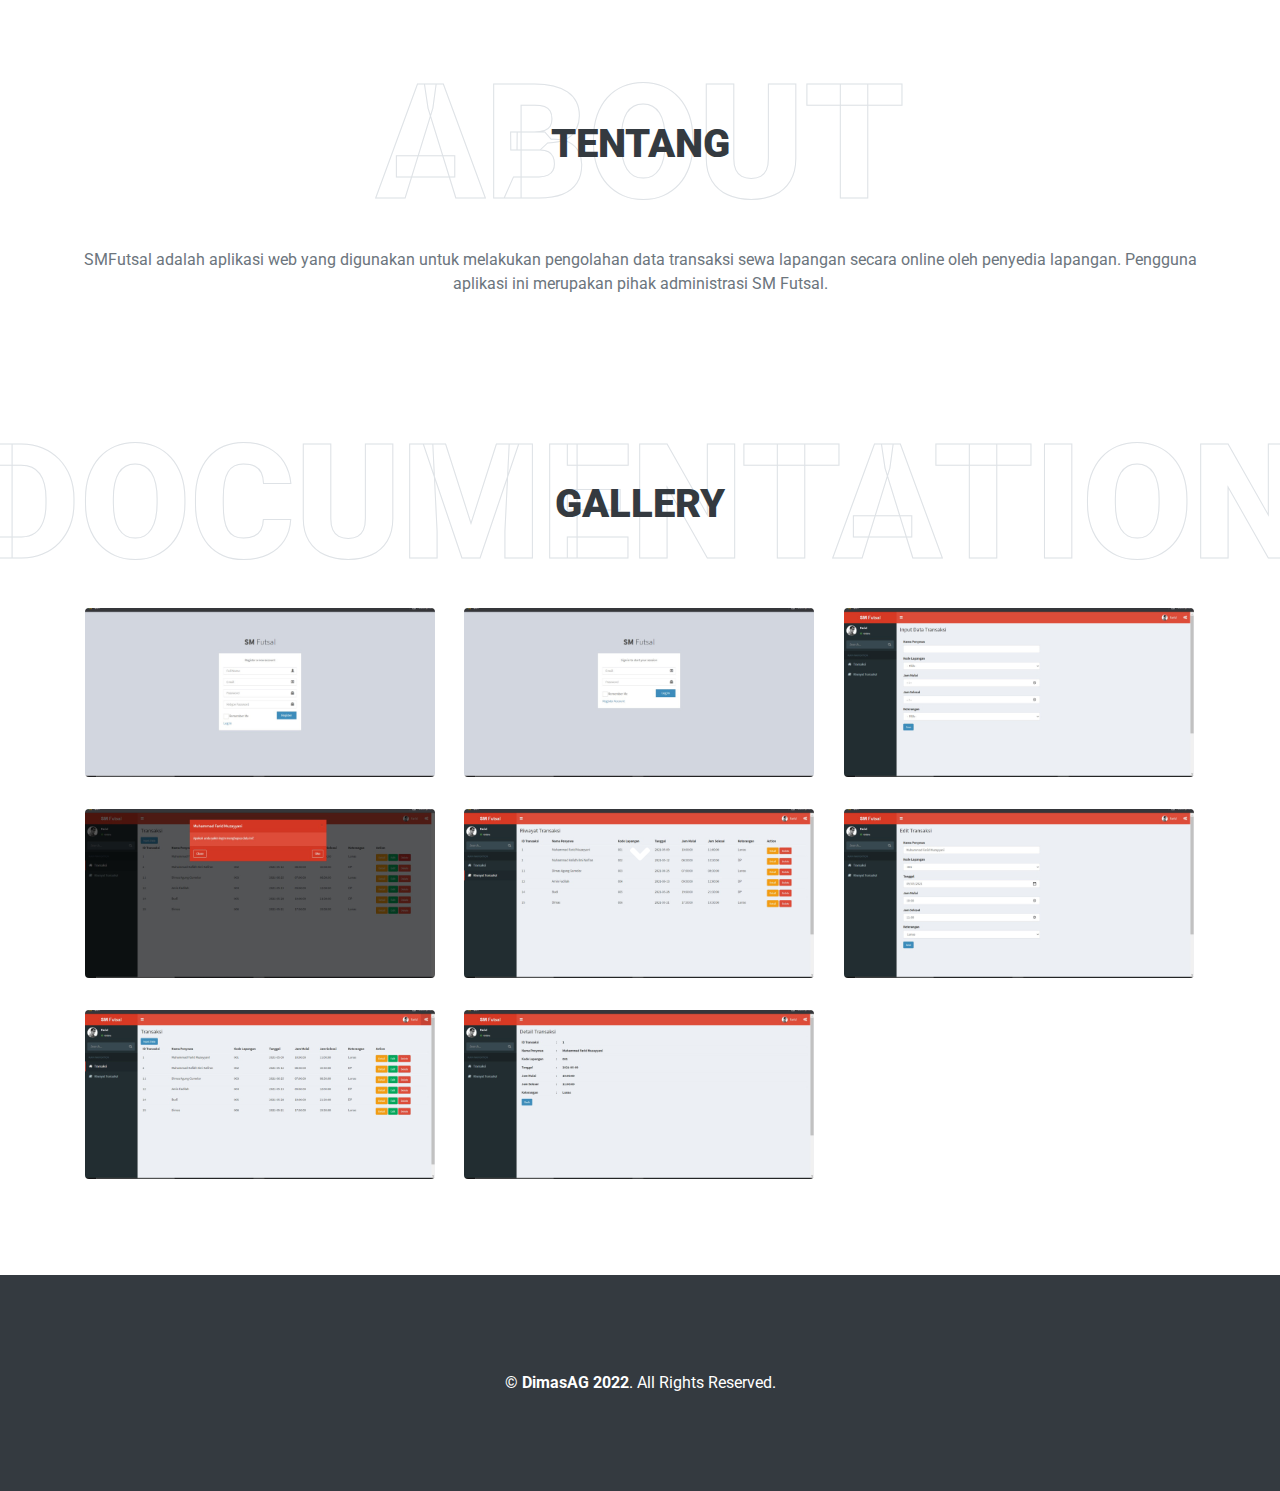
<file: smfutsal.html>
<!DOCTYPE html>
<html lang="en">

<head>
    <meta charset="utf-8">
    <title>Dimas Agung Gumelar</title>
    <meta content="width=device-width, initial-scale=1.0" name="viewport">
    <!-- <meta content="Free HTML Templates" name="keywords"> -->
    <!-- <meta content="Free HTML Templates" name="description"> -->

    <!-- Favicon -->
    <link href="img/dimas1.jpg" rel="icon">

    <!-- Google Web Fonts -->
    <link rel="preconnect" href="https://fonts.gstatic.com">
    <link href="https://fonts.googleapis.com/css2?family=Roboto:wght@300;400;500;700;900&display=swap" rel="stylesheet"> 

    <!-- Font Awesome -->
    <link href="https://cdnjs.cloudflare.com/ajax/libs/font-awesome/5.10.0/css/all.min.css" rel="stylesheet">

    <!-- Libraries Stylesheet -->
    <link href="lib/owlcarousel/assets/owl.carousel.min.css" rel="stylesheet">
    <link href="lib/lightbox/css/lightbox.min.css" rel="stylesheet">

    <!-- Customized Bootstrap Stylesheet -->
    <link href="css/style.css" rel="stylesheet">
</head>

<body data-spy="scroll" data-target=".navbar" data-offset="51">
    <!-- Navbar Start -->
    <nav class="navbar fixed-top shadow-sm navbar-expand-lg bg-light navbar-light py-3 py-lg-0 px-lg-5">
        <a href="index.html" class="navbar-brand ml-lg-3">
            <h1 class="m-0 display-5"><span class="text-info">Dimas</span>AG</h1>
        </a>
        <button type="button" class="navbar-toggler" data-toggle="collapse" data-target="#navbarCollapse">
            <span class="navbar-toggler-icon"></span>
        </button>
        <div class="collapse navbar-collapse px-lg-3" id="navbarCollapse">
            <div class="navbar-nav m-auto py-0">
                <a href="#about" class="nav-item nav-link">About</a>
                <a href="#portfolio" class="nav-item nav-link">Documentation</a>
            </div>
        </div>
    </nav>
    <!-- Navbar End -->

    <!-- About Start -->
    <div class="container-fluid py-5" id="about">
        <div class="container">
            <div class="position-relative d-flex align-items-center justify-content-center">
                <h1 class="display-1 text-uppercase text-white" style="-webkit-text-stroke: 1px #dee2e6;">About</h1>
                <h1 class="position-absolute text-uppercase text-dark">Tentang</h1>
            </div>
            <div class="row align-items-center justify-content-center text-center">
                <p>SMFutsal adalah aplikasi web yang digunakan untuk melakukan pengolahan data transaksi sewa lapangan secara online oleh penyedia lapangan. Pengguna aplikasi ini merupakan pihak administrasi SM Futsal.</p>
            </div>
        </div>
    </div>
    <!-- About End -->

    <!-- Portfolio Start -->
    <div class="container-fluid pt-5 pb-3" id="portfolio">
        <div class="container">
            <div class="position-relative d-flex align-items-center justify-content-center">
                <h1 class="display-1 text-uppercase text-white" style="-webkit-text-stroke: 1px #dee2e6;">Documentation</h1>
                <h1 class="position-absolute text-uppercase text-dark">Gallery</h1>
            </div>
            <div class="row portfolio-container">
                <div class="col-lg-4 col-md-6 mb-4 portfolio-item">
                    <div class="position-relative overflow-hidden mb-2">
                        <a href="img/smfutsal/1.jpg" data-lightbox="portfolio">
                            <img class="img-fluid rounded w-100" src="img/smfutsal/1.jpg" alt="">    
                        </a>
                    </div>
                </div>
                <div class="col-lg-4 col-md-6 mb-4 portfolio-item">
                    <div class="position-relative overflow-hidden mb-2">
                        <a href="img/smfutsal/2.jpg" data-lightbox="portfolio">
                            <img class="img-fluid rounded w-100" src="img/smfutsal/2.jpg" alt="">    
                        </a>
                    </div>
                </div>
                <div class="col-lg-4 col-md-6 mb-4 portfolio-item">
                    <div class="position-relative overflow-hidden mb-2">
                        <a href="img/smfutsal/3.jpg" data-lightbox="portfolio">
                            <img class="img-fluid rounded w-100" src="img/smfutsal/3.jpg" alt="">    
                        </a>
                    </div>
                </div>
                <div class="col-lg-4 col-md-6 mb-4 portfolio-item">
                    <div class="position-relative overflow-hidden mb-2">
                        <a href="img/smfutsal/4.jpg" data-lightbox="portfolio">
                            <img class="img-fluid rounded w-100" src="img/smfutsal/4.jpg" alt="">    
                        </a>
                    </div>
                </div>
                <div class="col-lg-4 col-md-6 mb-4 portfolio-item">
                    <div class="position-relative overflow-hidden mb-2">
                        <a href="img/smfutsal/5.jpg" data-lightbox="portfolio">
                            <img class="img-fluid rounded w-100" src="img/smfutsal/5.jpg" alt="">    
                        </a>
                    </div>
                </div>
                <div class="col-lg-4 col-md-6 mb-4 portfolio-item">
                    <div class="position-relative overflow-hidden mb-2">
                        <a href="img/smfutsal/6.jpg" data-lightbox="portfolio">
                            <img class="img-fluid rounded w-100" src="img/smfutsal/6.jpg" alt="">    
                        </a>
                    </div>
                </div>
                <div class="col-lg-4 col-md-6 mb-4 portfolio-item">
                    <div class="position-relative overflow-hidden mb-2">
                        <a href="img/smfutsal/7.jpg" data-lightbox="portfolio">
                            <img class="img-fluid rounded w-100" src="img/smfutsal/7.jpg" alt="">    
                        </a>
                    </div>
                </div>
                <div class="col-lg-4 col-md-6 mb-4 portfolio-item">
                    <div class="position-relative overflow-hidden mb-2">
                        <a href="img/smfutsal/8.jpg" data-lightbox="portfolio">
                            <img class="img-fluid rounded w-100" src="img/smfutsal/8.jpg" alt="">    
                        </a>
                    </div>
                </div>
            </div>
        </div>
    </div>
    <!-- Portfolio End -->


    <!-- Footer Start -->
    <div class="container-fluid bg-dark text-white mt-5 py-5 px-sm-3 px-md-5">
        <div class="container text-center py-5">
            <p class="m-0">&copy; <a class="text-white font-weight-bold" href="#">DimasAG 2022</a>. All Rights Reserved.</p>
        </div>
    </div>
    <!-- Footer End -->

    <!-- Scroll to Bottom -->
    <i class="fa fa-2x fa-angle-down text-white scroll-to-bottom"></i>

    <!-- Back to Top -->
    <a href="#" class="btn btn-outline-dark px-0 back-to-top"><i class="fa fa-angle-double-up"></i></a>


    <!-- JavaScript Libraries -->
    <script src="https://code.jquery.com/jquery-3.4.1.min.js"></script>
    <script src="https://stackpath.bootstrapcdn.com/bootstrap/4.4.1/js/bootstrap.bundle.min.js"></script>
    <script src="lib/typed/typed.min.js"></script>
    <script src="lib/easing/easing.min.js"></script>
    <script src="lib/waypoints/waypoints.min.js"></script>
    <script src="lib/owlcarousel/owl.carousel.min.js"></script>
    <script src="lib/isotope/isotope.pkgd.min.js"></script>
    <script src="lib/lightbox/js/lightbox.min.js"></script>

    <!-- Contact Javascript File -->
    <script src="mail/jqBootstrapValidation.min.js"></script>
    <script src="mail/contact.js"></script>

    <!-- Template Javascript -->
    <script src="js/main.js"></script>
</body>

</html>
</file>
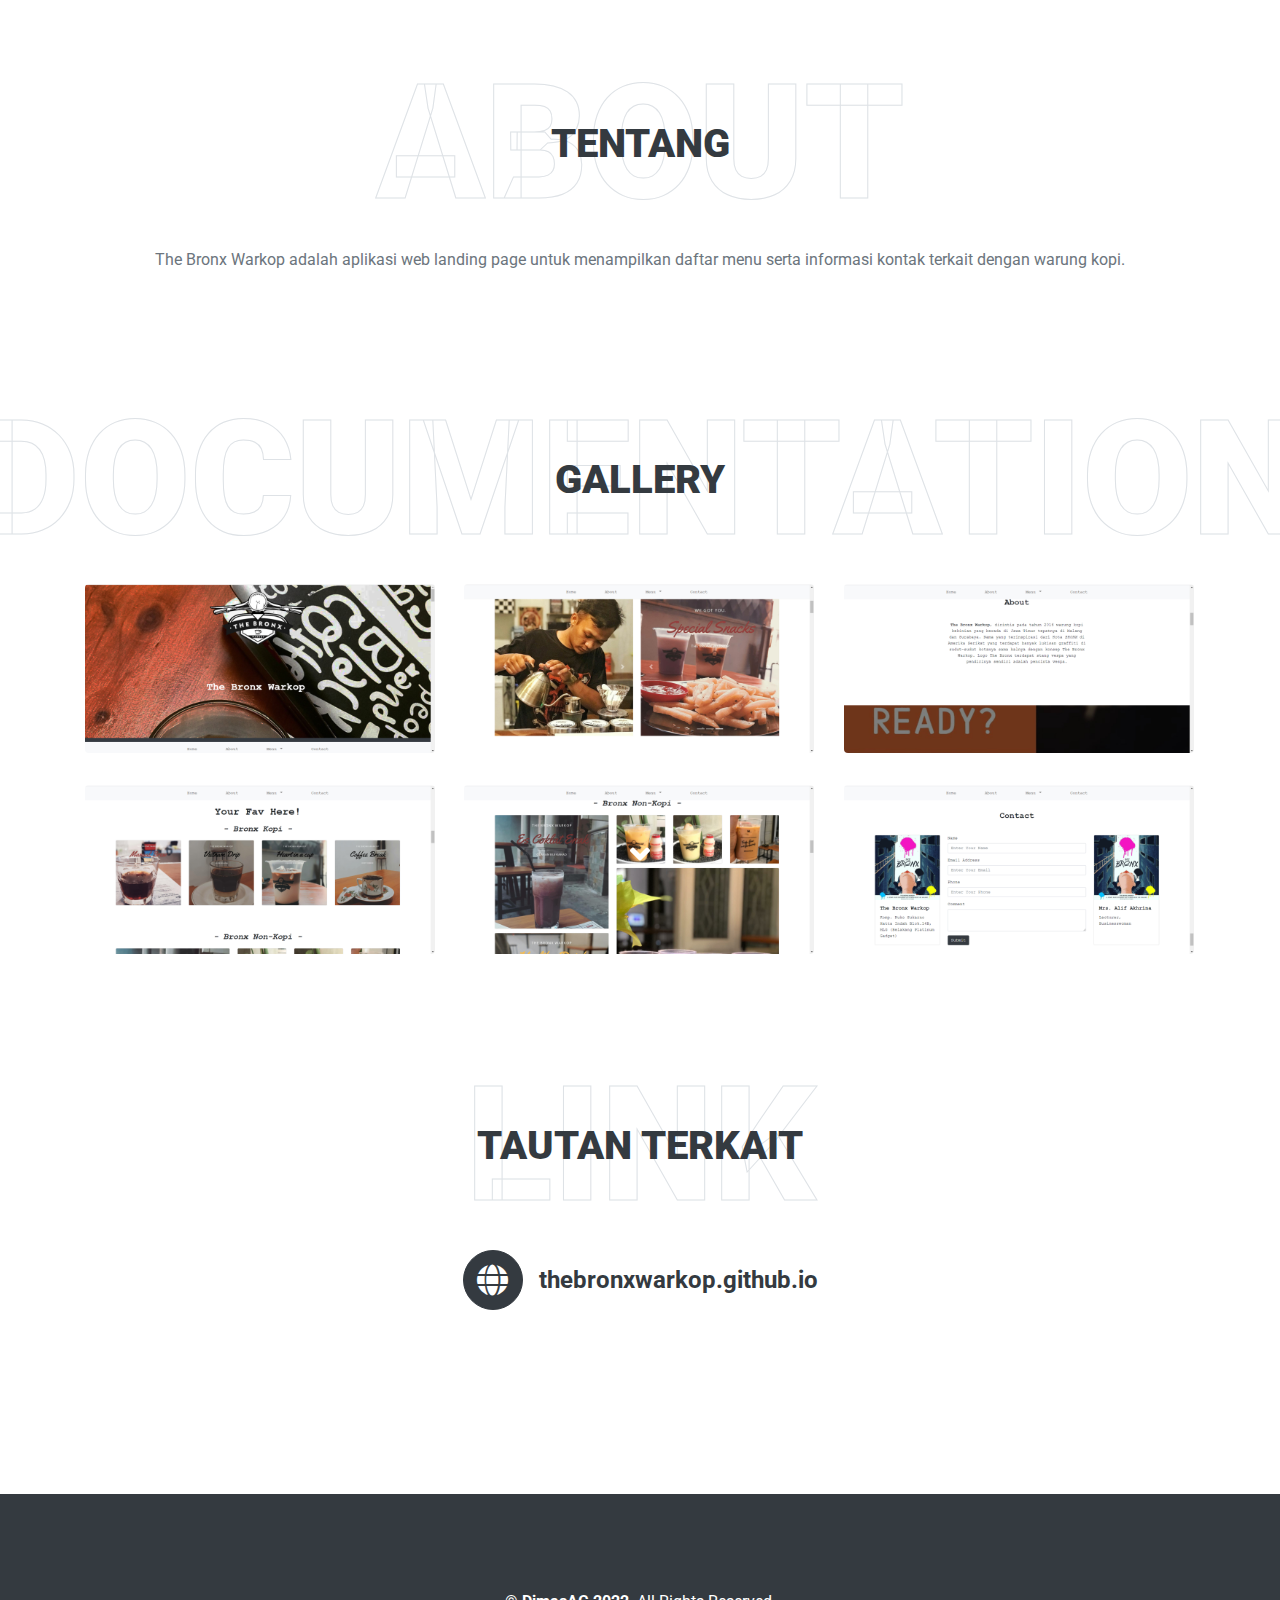
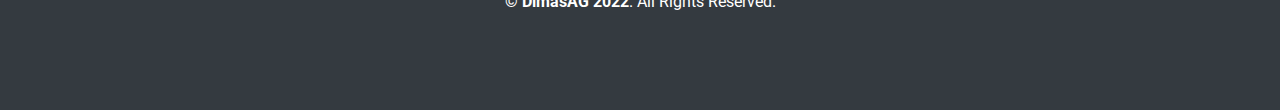
<file: thebronxwarkop.html>
<!DOCTYPE html>
<html lang="en">

<head>
    <meta charset="utf-8">
    <title>Dimas Agung Gumelar</title>
    <meta content="width=device-width, initial-scale=1.0" name="viewport">
    <!-- <meta content="Free HTML Templates" name="keywords"> -->
    <!-- <meta content="Free HTML Templates" name="description"> -->

    <!-- Favicon -->
    <link href="img/dimas1.jpg" rel="icon">

    <!-- Google Web Fonts -->
    <link rel="preconnect" href="https://fonts.gstatic.com">
    <link href="https://fonts.googleapis.com/css2?family=Roboto:wght@300;400;500;700;900&display=swap" rel="stylesheet"> 

    <!-- Font Awesome -->
    <link href="https://cdnjs.cloudflare.com/ajax/libs/font-awesome/5.10.0/css/all.min.css" rel="stylesheet">

    <!-- Libraries Stylesheet -->
    <link href="lib/owlcarousel/assets/owl.carousel.min.css" rel="stylesheet">
    <link href="lib/lightbox/css/lightbox.min.css" rel="stylesheet">

    <!-- Customized Bootstrap Stylesheet -->
    <link href="css/style.css" rel="stylesheet">
</head>

<body data-spy="scroll" data-target=".navbar" data-offset="51">
    <!-- Navbar Start -->
    <nav class="navbar fixed-top shadow-sm navbar-expand-lg bg-light navbar-light py-3 py-lg-0 px-lg-5">
        <a href="index.html" class="navbar-brand ml-lg-3">
            <h1 class="m-0 display-5"><span class="text-info">Dimas</span>AG</h1>
        </a>
        <button type="button" class="navbar-toggler" data-toggle="collapse" data-target="#navbarCollapse">
            <span class="navbar-toggler-icon"></span>
        </button>
        <div class="collapse navbar-collapse px-lg-3" id="navbarCollapse">
            <div class="navbar-nav m-auto py-0">
                <a href="#about" class="nav-item nav-link">About</a>
                <a href="#portfolio" class="nav-item nav-link">Documentation</a>
                <a href="#contact" class="nav-item nav-link">Link</a>
            </div>
        </div>
    </nav>
    <!-- Navbar End -->

    <!-- About Start -->
    <div class="container-fluid py-5" id="about">
        <div class="container">
            <div class="position-relative d-flex align-items-center justify-content-center">
                <h1 class="display-1 text-uppercase text-white" style="-webkit-text-stroke: 1px #dee2e6;">About</h1>
                <h1 class="position-absolute text-uppercase text-dark">Tentang</h1>
            </div>
            <div class="row align-items-center justify-content-center text-center">
                <p>The Bronx Warkop adalah aplikasi web landing page untuk menampilkan daftar menu serta informasi kontak terkait dengan warung kopi.</p>
            </div>
        </div>
    </div>
    <!-- About End -->

    <!-- Portfolio Start -->
    <div class="container-fluid pt-5 pb-3" id="portfolio">
        <div class="container">
            <div class="position-relative d-flex align-items-center justify-content-center">
                <h1 class="display-1 text-uppercase text-white" style="-webkit-text-stroke: 1px #dee2e6;">Documentation</h1>
                <h1 class="position-absolute text-uppercase text-dark">Gallery</h1>
            </div>
            <div class="row portfolio-container">
                <div class="col-lg-4 col-md-6 mb-4 portfolio-item">
                    <div class="position-relative overflow-hidden mb-2">
                        <a href="img/bronx/1.jpg" data-lightbox="portfolio">
                            <img class="img-fluid rounded w-100" src="img/bronx/1.jpg" alt="">    
                        </a>
                    </div>
                </div>
                <div class="col-lg-4 col-md-6 mb-4 portfolio-item">
                    <div class="position-relative overflow-hidden mb-2">
                        <a href="img/bronx/2.jpg" data-lightbox="portfolio">
                            <img class="img-fluid rounded w-100" src="img/bronx/2.jpg" alt="">    
                        </a>
                    </div>
                </div>
                <div class="col-lg-4 col-md-6 mb-4 portfolio-item">
                    <div class="position-relative overflow-hidden mb-2">
                        <a href="img/bronx/3.jpg" data-lightbox="portfolio">
                            <img class="img-fluid rounded w-100" src="img/bronx/3.jpg" alt="">    
                        </a>
                    </div>
                </div>
                <div class="col-lg-4 col-md-6 mb-4 portfolio-item">
                    <div class="position-relative overflow-hidden mb-2">
                        <a href="img/bronx/4.jpg" data-lightbox="portfolio">
                            <img class="img-fluid rounded w-100" src="img/bronx/4.jpg" alt="">    
                        </a>
                    </div>
                </div>
                <div class="col-lg-4 col-md-6 mb-4 portfolio-item">
                    <div class="position-relative overflow-hidden mb-2">
                        <a href="img/bronx/5.jpg" data-lightbox="portfolio">
                            <img class="img-fluid rounded w-100" src="img/bronx/5.jpg" alt="">    
                        </a>
                    </div>
                </div>
                <div class="col-lg-4 col-md-6 mb-4 portfolio-item">
                    <div class="position-relative overflow-hidden mb-2">
                        <a href="img/bronx/6.jpg" data-lightbox="portfolio">
                            <img class="img-fluid rounded w-100" src="img/bronx/6.jpg" alt="">    
                        </a>
                    </div>
                </div>
            </div>
        </div>
    </div>
    <!-- Portfolio End -->


    <!-- Contact Start -->
    <div class="container-fluid py-5" id="contact">
        <div class="container">
            <div class="position-relative d-flex align-items-center justify-content-center">
                <h1 class="display-1 text-uppercase text-white" style="-webkit-text-stroke: 1px #dee2e6;">Link</h1>
                <h1 class="position-absolute text-uppercase text-dark">Tautan Terkait</h1>
            </div>
            <div class="row pb-3">
                <div class="col-lg-12 col-md-12 text-center mb-5">
                    <div class="d-flex align-items-center justify-content-center mb-4">
                        <a class="btn btn-dark service-icon mr-3" href="https://thebronxwarkop.github.io/" target="_blank"><i class="fa fa-2x fa-globe"></i></a>
                        <a href="https://thebronxwarkop.github.io/" target="_blank"><h4 class="font-weight-bold m-0">thebronxwarkop.github.io</h4></a>
                    </div>
                </div>
            </div>
        </div>
    </div>
    <!-- Contact End -->


    <!-- Footer Start -->
    <div class="container-fluid bg-dark text-white mt-5 py-5 px-sm-3 px-md-5">
        <div class="container text-center py-5">
            <p class="m-0">&copy; <a class="text-white font-weight-bold" href="#">DimasAG 2022</a>. All Rights Reserved.</p>
        </div>
    </div>
    <!-- Footer End -->

    <!-- Scroll to Bottom -->
    <i class="fa fa-2x fa-angle-down text-white scroll-to-bottom"></i>

    <!-- Back to Top -->
    <a href="#" class="btn btn-outline-dark px-0 back-to-top"><i class="fa fa-angle-double-up"></i></a>


    <!-- JavaScript Libraries -->
    <script src="https://code.jquery.com/jquery-3.4.1.min.js"></script>
    <script src="https://stackpath.bootstrapcdn.com/bootstrap/4.4.1/js/bootstrap.bundle.min.js"></script>
    <script src="lib/typed/typed.min.js"></script>
    <script src="lib/easing/easing.min.js"></script>
    <script src="lib/waypoints/waypoints.min.js"></script>
    <script src="lib/owlcarousel/owl.carousel.min.js"></script>
    <script src="lib/isotope/isotope.pkgd.min.js"></script>
    <script src="lib/lightbox/js/lightbox.min.js"></script>

    <!-- Contact Javascript File -->
    <script src="mail/jqBootstrapValidation.min.js"></script>
    <script src="mail/contact.js"></script>

    <!-- Template Javascript -->
    <script src="js/main.js"></script>
</body>

</html>
</file>
<file: css/style.css>
/******* Bootstrap Theming ********/
/*!
 * Bootstrap v4.5.3 (https://getbootstrap.com/)
 * Copyright 2011-2020 The Bootstrap Authors
 * Copyright 2011-2020 Twitter, Inc.
 * Licensed under MIT (https://github.com/twbs/bootstrap/blob/main/LICENSE)
 */
:root {
  --primary: #17a2b8;
  --secondary: #6c757d;
  --success: #28a745;
  --info: #17a2b8;
  --warning: #ffc107;
  --danger: #dc3545;
  --light: #ffffff;
  --dark: #e83e8c;
  --blue: #007bff;
  --indigo: #6610f2;
  --purple: #6f42c1;
  --pink: #e83e8c;
  --red: #dc3545;
  --orange: #fd7e14;
  --yellow: #ffc107;
  --green: #28a745;
  --teal: #20c997;
  --cyan: #17a2b8;
  --gray: #6c757d;
  --gray-dark: #343a40;
  --breakpoint-xs: 0;
  --breakpoint-sm: 576px;
  --breakpoint-md: 768px;
  --breakpoint-lg: 992px;
  --breakpoint-xl: 1200px;
  --font-family-sans-serif: "Roboto", sans-serif;
  --font-family-monospace: SFMono-Regular, Menlo, Monaco, Consolas, "Liberation Mono", "Courier New", monospace;
}

*,
*::before,
*::after {
  box-sizing: border-box;
}

html {
  font-family: sans-serif;
  line-height: 1.15;
  -webkit-text-size-adjust: 100%;
  -webkit-tap-highlight-color: rgba(0, 0, 0, 0);
}

article, aside, figcaption, figure, footer, header, hgroup, main, nav, section {
  display: block;
}

body {
  margin: 0;
  font-family: "Roboto", sans-serif;
  font-size: 1rem;
  font-weight: 400;
  line-height: 1.5;
  color: #6c757d;
  text-align: left;
  background-color: #ffffff;
}

[tabindex="-1"]:focus:not(:focus-visible) {
  outline: 0 !important;
}

hr {
  box-sizing: content-box;
  height: 0;
  overflow: visible;
}

h1, h2, h3, h4, h5, h6 {
  margin-top: 0;
  margin-bottom: 0.5rem;
}

p {
  margin-top: 0;
  margin-bottom: 1rem;
}

abbr[title],
abbr[data-original-title] {
  text-decoration: underline;
  text-decoration: underline dotted;
  cursor: help;
  border-bottom: 0;
  text-decoration-skip-ink: none;
}

address {
  margin-bottom: 1rem;
  font-style: normal;
  line-height: inherit;
}

ol,
ul,
dl {
  margin-top: 0;
  margin-bottom: 1rem;
}

ol ol,
ul ul,
ol ul,
ul ol {
  margin-bottom: 0;
}

dt {
  font-weight: 700;
}

dd {
  margin-bottom: .5rem;
  margin-left: 0;
}

blockquote {
  margin: 0 0 1rem;
}

b,
strong {
  font-weight: bolder;
}

small {
  font-size: 80%;
}

sub,
sup {
  position: relative;
  font-size: 75%;
  line-height: 0;
  vertical-align: baseline;
}

sub {
  bottom: -.25em;
}

sup {
  top: -.5em;
}

a {
  color: #17a2b8;
  text-decoration: none;
  background-color: transparent;
}

a:hover {
  color: #17a2b8;
  text-decoration: underline;
}

a:not([href]):not([class]) {
  color: inherit;
  text-decoration: none;
}

a:not([href]):not([class]):hover {
  color: inherit;
  text-decoration: none;
}

pre,
code,
kbd,
samp {
  font-family: SFMono-Regular, Menlo, Monaco, Consolas, "Liberation Mono", "Courier New", monospace;
  font-size: 1em;
}

pre {
  margin-top: 0;
  margin-bottom: 1rem;
  overflow: auto;
  -ms-overflow-style: scrollbar;
}

figure {
  margin: 0 0 1rem;
}

img {
  vertical-align: middle;
  border-style: none;
}

svg {
  overflow: hidden;
  vertical-align: middle;
}

table {
  border-collapse: collapse;
}

caption {
  padding-top: 0.75rem;
  padding-bottom: 0.75rem;
  color: #6c757d;
  text-align: left;
  caption-side: bottom;
}

th {
  text-align: inherit;
  text-align: -webkit-match-parent;
}

label {
  display: inline-block;
  margin-bottom: 0.5rem;
}

button {
  border-radius: 0;
}

button:focus {
  outline: 1px dotted;
  outline: 5px auto -webkit-focus-ring-color;
}

input,
button,
select,
optgroup,
textarea {
  margin: 0;
  font-family: inherit;
  font-size: inherit;
  line-height: inherit;
}

button,
input {
  overflow: visible;
}

button,
select {
  text-transform: none;
}

[role="button"] {
  cursor: pointer;
}

select {
  word-wrap: normal;
}

button,
[type="button"],
[type="reset"],
[type="submit"] {
  -webkit-appearance: button;
}

button:not(:disabled),
[type="button"]:not(:disabled),
[type="reset"]:not(:disabled),
[type="submit"]:not(:disabled) {
  cursor: pointer;
}

button::-moz-focus-inner,
[type="button"]::-moz-focus-inner,
[type="reset"]::-moz-focus-inner,
[type="submit"]::-moz-focus-inner {
  padding: 0;
  border-style: none;
}

input[type="radio"],
input[type="checkbox"] {
  box-sizing: border-box;
  padding: 0;
}

textarea {
  overflow: auto;
  resize: vertical;
}

fieldset {
  min-width: 0;
  padding: 0;
  margin: 0;
  border: 0;
}

legend {
  display: block;
  width: 100%;
  max-width: 100%;
  padding: 0;
  margin-bottom: .5rem;
  font-size: 1.5rem;
  line-height: inherit;
  color: inherit;
  white-space: normal;
}

@media (max-width: 1200px) {
  legend {
    font-size: calc(1.275rem + 0.3vw) ;
  }
}

progress {
  vertical-align: baseline;
}

[type="number"]::-webkit-inner-spin-button,
[type="number"]::-webkit-outer-spin-button {
  height: auto;
}

[type="search"] {
  outline-offset: -2px;
  -webkit-appearance: none;
}

[type="search"]::-webkit-search-decoration {
  -webkit-appearance: none;
}

::-webkit-file-upload-button {
  font: inherit;
  -webkit-appearance: button;
}

output {
  display: inline-block;
}

summary {
  display: list-item;
  cursor: pointer;
}

template {
  display: none;
}

[hidden] {
  display: none !important;
}

h1, h2, h3, h4, h5, h6,
.h1, .h2, .h3, .h4, .h5, .h6 {
  margin-bottom: 0.5rem;
  font-weight: 500;
  line-height: 1.2;
  color: #343a40;
}

h1, .h1 {
  font-size: 2.5rem;
}

@media (max-width: 1200px) {
  h1, .h1 {
    font-size: calc(1.375rem + 1.5vw) ;
  }
}

h2, .h2 {
  font-size: 2rem;
}

@media (max-width: 1200px) {
  h2, .h2 {
    font-size: calc(1.325rem + 0.9vw) ;
  }
}

h3, .h3 {
  font-size: 1.75rem;
}

@media (max-width: 1200px) {
  h3, .h3 {
    font-size: calc(1.3rem + 0.6vw) ;
  }
}

h4, .h4 {
  font-size: 1.5rem;
}

@media (max-width: 1200px) {
  h4, .h4 {
    font-size: calc(1.275rem + 0.3vw) ;
  }
}

h5, .h5 {
  font-size: 1.25rem;
}

h6, .h6 {
  font-size: 1rem;
}

.lead {
  font-size: 1.25rem;
  font-weight: 300;
}

.display-1 {
  font-size: 10rem;
  font-weight: 300;
  line-height: 1.2;
}

@media (max-width: 1200px) {
  .display-1 {
    font-size: calc(2.125rem + 10.5vw) ;
  }
}

.display-2 {
  font-size: 5.5rem;
  font-weight: 300;
  line-height: 1.2;
}

@media (max-width: 1200px) {
  .display-2 {
    font-size: calc(1.675rem + 5.1vw) ;
  }
}

.display-3 {
  font-size: 4.5rem;
  font-weight: 300;
  line-height: 1.2;
}

@media (max-width: 1200px) {
  .display-3 {
    font-size: calc(1.575rem + 3.9vw) ;
  }
}

.display-4 {
  font-size: 3.5rem;
  font-weight: 300;
  line-height: 1.2;
}

@media (max-width: 1200px) {
  .display-4 {
    font-size: calc(1.475rem + 2.7vw) ;
  }
}

hr {
  margin-top: 1rem;
  margin-bottom: 1rem;
  border: 0;
  border-top: 1px solid rgba(0, 0, 0, 0.1);
}

small,
.small {
  font-size: 80%;
  font-weight: 400;
}

mark,
.mark {
  padding: 0.2em;
  background-color: #fcf8e3;
}

.list-unstyled {
  padding-left: 0;
  list-style: none;
}

.list-inline {
  padding-left: 0;
  list-style: none;
}

.list-inline-item {
  display: inline-block;
}

.list-inline-item:not(:last-child) {
  margin-right: 0.5rem;
}

.initialism {
  font-size: 90%;
  text-transform: uppercase;
}

.blockquote {
  margin-bottom: 1rem;
  font-size: 1.25rem;
}

.blockquote-footer {
  display: block;
  font-size: 80%;
  color: #6c757d;
}

.blockquote-footer::before {
  content: "\2014\00A0";
}

.img-fluid {
  max-width: 100%;
  height: auto;
}

.img-thumbnail {
  padding: 0.25rem;
  background-color: #ffffff;
  border: 1px solid #dee2e6;
  border-radius: 0.25rem;
  max-width: 100%;
  height: auto;
}

.figure {
  display: inline-block;
}

.figure-img {
  margin-bottom: 0.5rem;
  line-height: 1;
}

.figure-caption {
  font-size: 90%;
  color: #6c757d;
}

code {
  font-size: 87.5%;
  color: #e83e8c;
  word-wrap: break-word;
}

a > code {
  color: inherit;
}

kbd {
  padding: 0.2rem 0.4rem;
  font-size: 87.5%;
  color: #fff;
  background-color: #212529;
  border-radius: 0.2rem;
}

kbd kbd {
  padding: 0;
  font-size: 100%;
  font-weight: 700;
}

pre {
  display: block;
  font-size: 87.5%;
  color: #212529;
}

pre code {
  font-size: inherit;
  color: inherit;
  word-break: normal;
}

.pre-scrollable {
  max-height: 340px;
  overflow-y: scroll;
}

.container,
.container-fluid,
.container-sm,
.container-md,
.container-lg,
.container-xl {
  width: 100%;
  padding-right: 15px;
  padding-left: 15px;
  margin-right: auto;
  margin-left: auto;
}

@media (min-width: 576px) {
  .container, .container-sm {
    max-width: 540px;
  }
}

@media (min-width: 768px) {
  .container, .container-sm, .container-md {
    max-width: 720px;
  }
}

@media (min-width: 992px) {
  .container, .container-sm, .container-md, .container-lg {
    max-width: 960px;
  }
}

@media (min-width: 1200px) {
  .container, .container-sm, .container-md, .container-lg, .container-xl {
    max-width: 1140px;
  }
}

.row {
  display: flex;
  flex-wrap: wrap;
  margin-right: -15px;
  margin-left: -15px;
}

.no-gutters {
  margin-right: 0;
  margin-left: 0;
}

.no-gutters > .col,
.no-gutters > [class*="col-"] {
  padding-right: 0;
  padding-left: 0;
}

.col-1, .col-2, .col-3, .col-4, .col-5, .col-6, .col-7, .col-8, .col-9, .col-10, .col-11, .col-12, .col,
.col-auto, .col-sm-1, .col-sm-2, .col-sm-3, .col-sm-4, .col-sm-5, .col-sm-6, .col-sm-7, .col-sm-8, .col-sm-9, .col-sm-10, .col-sm-11, .col-sm-12, .col-sm,
.col-sm-auto, .col-md-1, .col-md-2, .col-md-3, .col-md-4, .col-md-5, .col-md-6, .col-md-7, .col-md-8, .col-md-9, .col-md-10, .col-md-11, .col-md-12, .col-md,
.col-md-auto, .col-lg-1, .col-lg-2, .col-lg-3, .col-lg-4, .col-lg-5, .col-lg-6, .col-lg-7, .col-lg-8, .col-lg-9, .col-lg-10, .col-lg-11, .col-lg-12, .col-lg,
.col-lg-auto, .col-xl-1, .col-xl-2, .col-xl-3, .col-xl-4, .col-xl-5, .col-xl-6, .col-xl-7, .col-xl-8, .col-xl-9, .col-xl-10, .col-xl-11, .col-xl-12, .col-xl,
.col-xl-auto {
  position: relative;
  width: 100%;
  padding-right: 15px;
  padding-left: 15px;
}

.col {
  flex-basis: 0;
  flex-grow: 1;
  max-width: 100%;
}

.row-cols-1 > * {
  flex: 0 0 100%;
  max-width: 100%;
}

.row-cols-2 > * {
  flex: 0 0 50%;
  max-width: 50%;
}

.row-cols-3 > * {
  flex: 0 0 33.33333%;
  max-width: 33.33333%;
}

.row-cols-4 > * {
  flex: 0 0 25%;
  max-width: 25%;
}

.row-cols-5 > * {
  flex: 0 0 20%;
  max-width: 20%;
}

.row-cols-6 > * {
  flex: 0 0 16.66667%;
  max-width: 16.66667%;
}

.col-auto {
  flex: 0 0 auto;
  width: auto;
  max-width: 100%;
}

.col-1 {
  flex: 0 0 8.33333%;
  max-width: 8.33333%;
}

.col-2 {
  flex: 0 0 16.66667%;
  max-width: 16.66667%;
}

.col-3 {
  flex: 0 0 25%;
  max-width: 25%;
}

.col-4 {
  flex: 0 0 33.33333%;
  max-width: 33.33333%;
}

.col-5 {
  flex: 0 0 41.66667%;
  max-width: 41.66667%;
}

.col-6 {
  flex: 0 0 50%;
  max-width: 50%;
}

.col-7 {
  flex: 0 0 58.33333%;
  max-width: 58.33333%;
}

.col-8 {
  flex: 0 0 66.66667%;
  max-width: 66.66667%;
}

.col-9 {
  flex: 0 0 75%;
  max-width: 75%;
}

.col-10 {
  flex: 0 0 83.33333%;
  max-width: 83.33333%;
}

.col-11 {
  flex: 0 0 91.66667%;
  max-width: 91.66667%;
}

.col-12 {
  flex: 0 0 100%;
  max-width: 100%;
}

.order-first {
  order: -1;
}

.order-last {
  order: 13;
}

.order-0 {
  order: 0;
}

.order-1 {
  order: 1;
}

.order-2 {
  order: 2;
}

.order-3 {
  order: 3;
}

.order-4 {
  order: 4;
}

.order-5 {
  order: 5;
}

.order-6 {
  order: 6;
}

.order-7 {
  order: 7;
}

.order-8 {
  order: 8;
}

.order-9 {
  order: 9;
}

.order-10 {
  order: 10;
}

.order-11 {
  order: 11;
}

.order-12 {
  order: 12;
}

.offset-1 {
  margin-left: 8.33333%;
}

.offset-2 {
  margin-left: 16.66667%;
}

.offset-3 {
  margin-left: 25%;
}

.offset-4 {
  margin-left: 33.33333%;
}

.offset-5 {
  margin-left: 41.66667%;
}

.offset-6 {
  margin-left: 50%;
}

.offset-7 {
  margin-left: 58.33333%;
}

.offset-8 {
  margin-left: 66.66667%;
}

.offset-9 {
  margin-left: 75%;
}

.offset-10 {
  margin-left: 83.33333%;
}

.offset-11 {
  margin-left: 91.66667%;
}

@media (min-width: 576px) {
  .col-sm {
    flex-basis: 0;
    flex-grow: 1;
    max-width: 100%;
  }
  .row-cols-sm-1 > * {
    flex: 0 0 100%;
    max-width: 100%;
  }
  .row-cols-sm-2 > * {
    flex: 0 0 50%;
    max-width: 50%;
  }
  .row-cols-sm-3 > * {
    flex: 0 0 33.33333%;
    max-width: 33.33333%;
  }
  .row-cols-sm-4 > * {
    flex: 0 0 25%;
    max-width: 25%;
  }
  .row-cols-sm-5 > * {
    flex: 0 0 20%;
    max-width: 20%;
  }
  .row-cols-sm-6 > * {
    flex: 0 0 16.66667%;
    max-width: 16.66667%;
  }
  .col-sm-auto {
    flex: 0 0 auto;
    width: auto;
    max-width: 100%;
  }
  .col-sm-1 {
    flex: 0 0 8.33333%;
    max-width: 8.33333%;
  }
  .col-sm-2 {
    flex: 0 0 16.66667%;
    max-width: 16.66667%;
  }
  .col-sm-3 {
    flex: 0 0 25%;
    max-width: 25%;
  }
  .col-sm-4 {
    flex: 0 0 33.33333%;
    max-width: 33.33333%;
  }
  .col-sm-5 {
    flex: 0 0 41.66667%;
    max-width: 41.66667%;
  }
  .col-sm-6 {
    flex: 0 0 50%;
    max-width: 50%;
  }
  .col-sm-7 {
    flex: 0 0 58.33333%;
    max-width: 58.33333%;
  }
  .col-sm-8 {
    flex: 0 0 66.66667%;
    max-width: 66.66667%;
  }
  .col-sm-9 {
    flex: 0 0 75%;
    max-width: 75%;
  }
  .col-sm-10 {
    flex: 0 0 83.33333%;
    max-width: 83.33333%;
  }
  .col-sm-11 {
    flex: 0 0 91.66667%;
    max-width: 91.66667%;
  }
  .col-sm-12 {
    flex: 0 0 100%;
    max-width: 100%;
  }
  .order-sm-first {
    order: -1;
  }
  .order-sm-last {
    order: 13;
  }
  .order-sm-0 {
    order: 0;
  }
  .order-sm-1 {
    order: 1;
  }
  .order-sm-2 {
    order: 2;
  }
  .order-sm-3 {
    order: 3;
  }
  .order-sm-4 {
    order: 4;
  }
  .order-sm-5 {
    order: 5;
  }
  .order-sm-6 {
    order: 6;
  }
  .order-sm-7 {
    order: 7;
  }
  .order-sm-8 {
    order: 8;
  }
  .order-sm-9 {
    order: 9;
  }
  .order-sm-10 {
    order: 10;
  }
  .order-sm-11 {
    order: 11;
  }
  .order-sm-12 {
    order: 12;
  }
  .offset-sm-0 {
    margin-left: 0;
  }
  .offset-sm-1 {
    margin-left: 8.33333%;
  }
  .offset-sm-2 {
    margin-left: 16.66667%;
  }
  .offset-sm-3 {
    margin-left: 25%;
  }
  .offset-sm-4 {
    margin-left: 33.33333%;
  }
  .offset-sm-5 {
    margin-left: 41.66667%;
  }
  .offset-sm-6 {
    margin-left: 50%;
  }
  .offset-sm-7 {
    margin-left: 58.33333%;
  }
  .offset-sm-8 {
    margin-left: 66.66667%;
  }
  .offset-sm-9 {
    margin-left: 75%;
  }
  .offset-sm-10 {
    margin-left: 83.33333%;
  }
  .offset-sm-11 {
    margin-left: 91.66667%;
  }
}

@media (min-width: 768px) {
  .col-md {
    flex-basis: 0;
    flex-grow: 1;
    max-width: 100%;
  }
  .row-cols-md-1 > * {
    flex: 0 0 100%;
    max-width: 100%;
  }
  .row-cols-md-2 > * {
    flex: 0 0 50%;
    max-width: 50%;
  }
  .row-cols-md-3 > * {
    flex: 0 0 33.33333%;
    max-width: 33.33333%;
  }
  .row-cols-md-4 > * {
    flex: 0 0 25%;
    max-width: 25%;
  }
  .row-cols-md-5 > * {
    flex: 0 0 20%;
    max-width: 20%;
  }
  .row-cols-md-6 > * {
    flex: 0 0 16.66667%;
    max-width: 16.66667%;
  }
  .col-md-auto {
    flex: 0 0 auto;
    width: auto;
    max-width: 100%;
  }
  .col-md-1 {
    flex: 0 0 8.33333%;
    max-width: 8.33333%;
  }
  .col-md-2 {
    flex: 0 0 16.66667%;
    max-width: 16.66667%;
  }
  .col-md-3 {
    flex: 0 0 25%;
    max-width: 25%;
  }
  .col-md-4 {
    flex: 0 0 33.33333%;
    max-width: 33.33333%;
  }
  .col-md-5 {
    flex: 0 0 41.66667%;
    max-width: 41.66667%;
  }
  .col-md-6 {
    flex: 0 0 50%;
    max-width: 50%;
  }
  .col-md-7 {
    flex: 0 0 58.33333%;
    max-width: 58.33333%;
  }
  .col-md-8 {
    flex: 0 0 66.66667%;
    max-width: 66.66667%;
  }
  .col-md-9 {
    flex: 0 0 75%;
    max-width: 75%;
  }
  .col-md-10 {
    flex: 0 0 83.33333%;
    max-width: 83.33333%;
  }
  .col-md-11 {
    flex: 0 0 91.66667%;
    max-width: 91.66667%;
  }
  .col-md-12 {
    flex: 0 0 100%;
    max-width: 100%;
  }
  .order-md-first {
    order: -1;
  }
  .order-md-last {
    order: 13;
  }
  .order-md-0 {
    order: 0;
  }
  .order-md-1 {
    order: 1;
  }
  .order-md-2 {
    order: 2;
  }
  .order-md-3 {
    order: 3;
  }
  .order-md-4 {
    order: 4;
  }
  .order-md-5 {
    order: 5;
  }
  .order-md-6 {
    order: 6;
  }
  .order-md-7 {
    order: 7;
  }
  .order-md-8 {
    order: 8;
  }
  .order-md-9 {
    order: 9;
  }
  .order-md-10 {
    order: 10;
  }
  .order-md-11 {
    order: 11;
  }
  .order-md-12 {
    order: 12;
  }
  .offset-md-0 {
    margin-left: 0;
  }
  .offset-md-1 {
    margin-left: 8.33333%;
  }
  .offset-md-2 {
    margin-left: 16.66667%;
  }
  .offset-md-3 {
    margin-left: 25%;
  }
  .offset-md-4 {
    margin-left: 33.33333%;
  }
  .offset-md-5 {
    margin-left: 41.66667%;
  }
  .offset-md-6 {
    margin-left: 50%;
  }
  .offset-md-7 {
    margin-left: 58.33333%;
  }
  .offset-md-8 {
    margin-left: 66.66667%;
  }
  .offset-md-9 {
    margin-left: 75%;
  }
  .offset-md-10 {
    margin-left: 83.33333%;
  }
  .offset-md-11 {
    margin-left: 91.66667%;
  }
}

@media (min-width: 992px) {
  .col-lg {
    flex-basis: 0;
    flex-grow: 1;
    max-width: 100%;
  }
  .row-cols-lg-1 > * {
    flex: 0 0 100%;
    max-width: 100%;
  }
  .row-cols-lg-2 > * {
    flex: 0 0 50%;
    max-width: 50%;
  }
  .row-cols-lg-3 > * {
    flex: 0 0 33.33333%;
    max-width: 33.33333%;
  }
  .row-cols-lg-4 > * {
    flex: 0 0 25%;
    max-width: 25%;
  }
  .row-cols-lg-5 > * {
    flex: 0 0 20%;
    max-width: 20%;
  }
  .row-cols-lg-6 > * {
    flex: 0 0 16.66667%;
    max-width: 16.66667%;
  }
  .col-lg-auto {
    flex: 0 0 auto;
    width: auto;
    max-width: 100%;
  }
  .col-lg-1 {
    flex: 0 0 8.33333%;
    max-width: 8.33333%;
  }
  .col-lg-2 {
    flex: 0 0 16.66667%;
    max-width: 16.66667%;
  }
  .col-lg-3 {
    flex: 0 0 25%;
    max-width: 25%;
  }
  .col-lg-4 {
    flex: 0 0 33.33333%;
    max-width: 33.33333%;
  }
  .col-lg-5 {
    flex: 0 0 41.66667%;
    max-width: 41.66667%;
  }
  .col-lg-6 {
    flex: 0 0 50%;
    max-width: 50%;
  }
  .col-lg-7 {
    flex: 0 0 58.33333%;
    max-width: 58.33333%;
  }
  .col-lg-8 {
    flex: 0 0 66.66667%;
    max-width: 66.66667%;
  }
  .col-lg-9 {
    flex: 0 0 75%;
    max-width: 75%;
  }
  .col-lg-10 {
    flex: 0 0 83.33333%;
    max-width: 83.33333%;
  }
  .col-lg-11 {
    flex: 0 0 91.66667%;
    max-width: 91.66667%;
  }
  .col-lg-12 {
    flex: 0 0 100%;
    max-width: 100%;
  }
  .order-lg-first {
    order: -1;
  }
  .order-lg-last {
    order: 13;
  }
  .order-lg-0 {
    order: 0;
  }
  .order-lg-1 {
    order: 1;
  }
  .order-lg-2 {
    order: 2;
  }
  .order-lg-3 {
    order: 3;
  }
  .order-lg-4 {
    order: 4;
  }
  .order-lg-5 {
    order: 5;
  }
  .order-lg-6 {
    order: 6;
  }
  .order-lg-7 {
    order: 7;
  }
  .order-lg-8 {
    order: 8;
  }
  .order-lg-9 {
    order: 9;
  }
  .order-lg-10 {
    order: 10;
  }
  .order-lg-11 {
    order: 11;
  }
  .order-lg-12 {
    order: 12;
  }
  .offset-lg-0 {
    margin-left: 0;
  }
  .offset-lg-1 {
    margin-left: 8.33333%;
  }
  .offset-lg-2 {
    margin-left: 16.66667%;
  }
  .offset-lg-3 {
    margin-left: 25%;
  }
  .offset-lg-4 {
    margin-left: 33.33333%;
  }
  .offset-lg-5 {
    margin-left: 41.66667%;
  }
  .offset-lg-6 {
    margin-left: 50%;
  }
  .offset-lg-7 {
    margin-left: 58.33333%;
  }
  .offset-lg-8 {
    margin-left: 66.66667%;
  }
  .offset-lg-9 {
    margin-left: 75%;
  }
  .offset-lg-10 {
    margin-left: 83.33333%;
  }
  .offset-lg-11 {
    margin-left: 91.66667%;
  }
}

@media (min-width: 1200px) {
  .col-xl {
    flex-basis: 0;
    flex-grow: 1;
    max-width: 100%;
  }
  .row-cols-xl-1 > * {
    flex: 0 0 100%;
    max-width: 100%;
  }
  .row-cols-xl-2 > * {
    flex: 0 0 50%;
    max-width: 50%;
  }
  .row-cols-xl-3 > * {
    flex: 0 0 33.33333%;
    max-width: 33.33333%;
  }
  .row-cols-xl-4 > * {
    flex: 0 0 25%;
    max-width: 25%;
  }
  .row-cols-xl-5 > * {
    flex: 0 0 20%;
    max-width: 20%;
  }
  .row-cols-xl-6 > * {
    flex: 0 0 16.66667%;
    max-width: 16.66667%;
  }
  .col-xl-auto {
    flex: 0 0 auto;
    width: auto;
    max-width: 100%;
  }
  .col-xl-1 {
    flex: 0 0 8.33333%;
    max-width: 8.33333%;
  }
  .col-xl-2 {
    flex: 0 0 16.66667%;
    max-width: 16.66667%;
  }
  .col-xl-3 {
    flex: 0 0 25%;
    max-width: 25%;
  }
  .col-xl-4 {
    flex: 0 0 33.33333%;
    max-width: 33.33333%;
  }
  .col-xl-5 {
    flex: 0 0 41.66667%;
    max-width: 41.66667%;
  }
  .col-xl-6 {
    flex: 0 0 50%;
    max-width: 50%;
  }
  .col-xl-7 {
    flex: 0 0 58.33333%;
    max-width: 58.33333%;
  }
  .col-xl-8 {
    flex: 0 0 66.66667%;
    max-width: 66.66667%;
  }
  .col-xl-9 {
    flex: 0 0 75%;
    max-width: 75%;
  }
  .col-xl-10 {
    flex: 0 0 83.33333%;
    max-width: 83.33333%;
  }
  .col-xl-11 {
    flex: 0 0 91.66667%;
    max-width: 91.66667%;
  }
  .col-xl-12 {
    flex: 0 0 100%;
    max-width: 100%;
  }
  .order-xl-first {
    order: -1;
  }
  .order-xl-last {
    order: 13;
  }
  .order-xl-0 {
    order: 0;
  }
  .order-xl-1 {
    order: 1;
  }
  .order-xl-2 {
    order: 2;
  }
  .order-xl-3 {
    order: 3;
  }
  .order-xl-4 {
    order: 4;
  }
  .order-xl-5 {
    order: 5;
  }
  .order-xl-6 {
    order: 6;
  }
  .order-xl-7 {
    order: 7;
  }
  .order-xl-8 {
    order: 8;
  }
  .order-xl-9 {
    order: 9;
  }
  .order-xl-10 {
    order: 10;
  }
  .order-xl-11 {
    order: 11;
  }
  .order-xl-12 {
    order: 12;
  }
  .offset-xl-0 {
    margin-left: 0;
  }
  .offset-xl-1 {
    margin-left: 8.33333%;
  }
  .offset-xl-2 {
    margin-left: 16.66667%;
  }
  .offset-xl-3 {
    margin-left: 25%;
  }
  .offset-xl-4 {
    margin-left: 33.33333%;
  }
  .offset-xl-5 {
    margin-left: 41.66667%;
  }
  .offset-xl-6 {
    margin-left: 50%;
  }
  .offset-xl-7 {
    margin-left: 58.33333%;
  }
  .offset-xl-8 {
    margin-left: 66.66667%;
  }
  .offset-xl-9 {
    margin-left: 75%;
  }
  .offset-xl-10 {
    margin-left: 83.33333%;
  }
  .offset-xl-11 {
    margin-left: 91.66667%;
  }
}

.table {
  width: 100%;
  margin-bottom: 1rem;
  color: #6c757d;
}

.table th,
.table td {
  padding: 0.75rem;
  vertical-align: top;
  border-top: 1px solid #dee2e6;
}

.table thead th {
  vertical-align: bottom;
  border-bottom: 2px solid #dee2e6;
}

.table tbody + tbody {
  border-top: 2px solid #dee2e6;
}

.table-sm th,
.table-sm td {
  padding: 0.3rem;
}

.table-bordered {
  border: 1px solid #dee2e6;
}

.table-bordered th,
.table-bordered td {
  border: 1px solid #dee2e6;
}

.table-bordered thead th,
.table-bordered thead td {
  border-bottom-width: 2px;
}

.table-borderless th,
.table-borderless td,
.table-borderless thead th,
.table-borderless tbody + tbody {
  border: 0;
}

.table-striped tbody tr:nth-of-type(odd) {
  background-color: rgba(0, 0, 0, 0.05);
}

.table-hover tbody tr:hover {
  color: #6c757d;
  background-color: rgba(0, 0, 0, 0.075);
}

.table-primary,
.table-primary > th,
.table-primary > td {
  background-color: #bbf1e9;
}

.table-primary th,
.table-primary td,
.table-primary thead th,
.table-primary tbody + tbody {
  border-color: #80e6d5;
}

.table-hover .table-primary:hover {
  background-color: #a6ede2;
}

.table-hover .table-primary:hover > td,
.table-hover .table-primary:hover > th {
  background-color: #a6ede2;
}

.table-secondary,
.table-secondary > th,
.table-secondary > td {
  background-color: #d6d8db;
}

.table-secondary th,
.table-secondary td,
.table-secondary thead th,
.table-secondary tbody + tbody {
  border-color: #b3b7bb;
}

.table-hover .table-secondary:hover {
  background-color: #c8cbcf;
}

.table-hover .table-secondary:hover > td,
.table-hover .table-secondary:hover > th {
  background-color: #c8cbcf;
}

.table-success,
.table-success > th,
.table-success > td {
  background-color: #c3e6cb;
}

.table-success th,
.table-success td,
.table-success thead th,
.table-success tbody + tbody {
  border-color: #8fd19e;
}

.table-hover .table-success:hover {
  background-color: #b1dfbb;
}

.table-hover .table-success:hover > td,
.table-hover .table-success:hover > th {
  background-color: #b1dfbb;
}

.table-info,
.table-info > th,
.table-info > td {
  background-color: #bee5eb;
}

.table-info th,
.table-info td,
.table-info thead th,
.table-info tbody + tbody {
  border-color: #86cfda;
}

.table-hover .table-info:hover {
  background-color: #abdde5;
}

.table-hover .table-info:hover > td,
.table-hover .table-info:hover > th {
  background-color: #abdde5;
}

.table-warning,
.table-warning > th,
.table-warning > td {
  background-color: #ffeeba;
}

.table-warning th,
.table-warning td,
.table-warning thead th,
.table-warning tbody + tbody {
  border-color: #ffdf7e;
}

.table-hover .table-warning:hover {
  background-color: #ffe8a1;
}

.table-hover .table-warning:hover > td,
.table-hover .table-warning:hover > th {
  background-color: #ffe8a1;
}

.table-danger,
.table-danger > th,
.table-danger > td {
  background-color: #f5c6cb;
}

.table-danger th,
.table-danger td,
.table-danger thead th,
.table-danger tbody + tbody {
  border-color: #ed969e;
}

.table-hover .table-danger:hover {
  background-color: #f1b0b7;
}

.table-hover .table-danger:hover > td,
.table-hover .table-danger:hover > th {
  background-color: #f1b0b7;
}

.table-light,
.table-light > th,
.table-light > td {
  background-color: white;
}

.table-light th,
.table-light td,
.table-light thead th,
.table-light tbody + tbody {
  border-color: white;
}

.table-hover .table-light:hover {
  background-color: #f2f2f2;
}

.table-hover .table-light:hover > td,
.table-hover .table-light:hover > th {
  background-color: #f2f2f2;
}

.table-dark,
.table-dark > th,
.table-dark > td {
  background-color: #c6c8ca;
}

.table-dark th,
.table-dark td,
.table-dark thead th,
.table-dark tbody + tbody {
  border-color: #95999c;
}

.table-hover .table-dark:hover {
  background-color: #b9bbbe;
}

.table-hover .table-dark:hover > td,
.table-hover .table-dark:hover > th {
  background-color: #b9bbbe;
}

.table-active,
.table-active > th,
.table-active > td {
  background-color: rgba(0, 0, 0, 0.075);
}

.table-hover .table-active:hover {
  background-color: rgba(0, 0, 0, 0.075);
}

.table-hover .table-active:hover > td,
.table-hover .table-active:hover > th {
  background-color: rgba(0, 0, 0, 0.075);
}

.table .thead-dark th {
  color: #fff;
  background-color: #343a40;
  border-color: #454d55;
}

.table .thead-light th {
  color: #495057;
  background-color: #e9ecef;
  border-color: #dee2e6;
}

.table-dark {
  color: #fff;
  background-color: #343a40;
}

.table-dark th,
.table-dark td,
.table-dark thead th {
  border-color: #454d55;
}

.table-dark.table-bordered {
  border: 0;
}

.table-dark.table-striped tbody tr:nth-of-type(odd) {
  background-color: rgba(255, 255, 255, 0.05);
}

.table-dark.table-hover tbody tr:hover {
  color: #fff;
  background-color: rgba(255, 255, 255, 0.075);
}

@media (max-width: 575.98px) {
  .table-responsive-sm {
    display: block;
    width: 100%;
    overflow-x: auto;
    -webkit-overflow-scrolling: touch;
  }
  .table-responsive-sm > .table-bordered {
    border: 0;
  }
}

@media (max-width: 767.98px) {
  .table-responsive-md {
    display: block;
    width: 100%;
    overflow-x: auto;
    -webkit-overflow-scrolling: touch;
  }
  .table-responsive-md > .table-bordered {
    border: 0;
  }
}

@media (max-width: 991.98px) {
  .table-responsive-lg {
    display: block;
    width: 100%;
    overflow-x: auto;
    -webkit-overflow-scrolling: touch;
  }
  .table-responsive-lg > .table-bordered {
    border: 0;
  }
}

@media (max-width: 1199.98px) {
  .table-responsive-xl {
    display: block;
    width: 100%;
    overflow-x: auto;
    -webkit-overflow-scrolling: touch;
  }
  .table-responsive-xl > .table-bordered {
    border: 0;
  }
}

.table-responsive {
  display: block;
  width: 100%;
  overflow-x: auto;
  -webkit-overflow-scrolling: touch;
}

.table-responsive > .table-bordered {
  border: 0;
}

.form-control {
  display: block;
  width: 100%;
  height: calc(1.5em + 0.75rem + 2px);
  padding: 0.375rem 0.75rem;
  font-size: 1rem;
  font-weight: 400;
  line-height: 1.5;
  color: #495057;
  background-color: #fff;
  background-clip: padding-box;
  border: 1px solid #ced4da;
  border-radius: 0.25rem;
  transition: border-color 0.15s ease-in-out, box-shadow 0.15s ease-in-out;
}

@media (prefers-reduced-motion: reduce) {
  .form-control {
    transition: none;
  }
}

.form-control::-ms-expand {
  background-color: transparent;
  border: 0;
}

.form-control:-moz-focusring {
  color: transparent;
  text-shadow: 0 0 0 #495057;
}

.form-control:focus {
  color: #495057;
  background-color: #fff;
  border-color: #62f7df;
  outline: 0;
  box-shadow: 0 0 0 0.2rem rgba(11, 206, 175, 0.25);
}

.form-control::placeholder {
  color: #6c757d;
  opacity: 1;
}

.form-control:disabled, .form-control[readonly] {
  background-color: #e9ecef;
  opacity: 1;
}

input[type="date"].form-control,
input[type="time"].form-control,
input[type="datetime-local"].form-control,
input[type="month"].form-control {
  appearance: none;
}

select.form-control:focus::-ms-value {
  color: #495057;
  background-color: #fff;
}

.form-control-file,
.form-control-range {
  display: block;
  width: 100%;
}

.col-form-label {
  padding-top: calc(0.375rem + 1px);
  padding-bottom: calc(0.375rem + 1px);
  margin-bottom: 0;
  font-size: inherit;
  line-height: 1.5;
}

.col-form-label-lg {
  padding-top: calc(0.5rem + 1px);
  padding-bottom: calc(0.5rem + 1px);
  font-size: 1.25rem;
  line-height: 1.5;
}

.col-form-label-sm {
  padding-top: calc(0.25rem + 1px);
  padding-bottom: calc(0.25rem + 1px);
  font-size: 0.875rem;
  line-height: 1.5;
}

.form-control-plaintext {
  display: block;
  width: 100%;
  padding: 0.375rem 0;
  margin-bottom: 0;
  font-size: 1rem;
  line-height: 1.5;
  color: #6c757d;
  background-color: transparent;
  border: solid transparent;
  border-width: 1px 0;
}

.form-control-plaintext.form-control-sm, .form-control-plaintext.form-control-lg {
  padding-right: 0;
  padding-left: 0;
}

.form-control-sm {
  height: calc(1.5em + 0.5rem + 2px);
  padding: 0.25rem 0.5rem;
  font-size: 0.875rem;
  line-height: 1.5;
  border-radius: 0.2rem;
}

.form-control-lg {
  height: calc(1.5em + 1rem + 2px);
  padding: 0.5rem 1rem;
  font-size: 1.25rem;
  line-height: 1.5;
  border-radius: 0.3rem;
}

select.form-control[size], select.form-control[multiple] {
  height: auto;
}

textarea.form-control {
  height: auto;
}

.form-group {
  margin-bottom: 1rem;
}

.form-text {
  display: block;
  margin-top: 0.25rem;
}

.form-row {
  display: flex;
  flex-wrap: wrap;
  margin-right: -5px;
  margin-left: -5px;
}

.form-row > .col,
.form-row > [class*="col-"] {
  padding-right: 5px;
  padding-left: 5px;
}

.form-check {
  position: relative;
  display: block;
  padding-left: 1.25rem;
}

.form-check-input {
  position: absolute;
  margin-top: 0.3rem;
  margin-left: -1.25rem;
}

.form-check-input[disabled] ~ .form-check-label,
.form-check-input:disabled ~ .form-check-label {
  color: #6c757d;
}

.form-check-label {
  margin-bottom: 0;
}

.form-check-inline {
  display: inline-flex;
  align-items: center;
  padding-left: 0;
  margin-right: 0.75rem;
}

.form-check-inline .form-check-input {
  position: static;
  margin-top: 0;
  margin-right: 0.3125rem;
  margin-left: 0;
}

.valid-feedback {
  display: none;
  width: 100%;
  margin-top: 0.25rem;
  font-size: 80%;
  color: #28a745;
}

.valid-tooltip {
  position: absolute;
  top: 100%;
  left: 0;
  z-index: 5;
  display: none;
  max-width: 100%;
  padding: 0.25rem 0.5rem;
  margin-top: .1rem;
  font-size: 0.875rem;
  line-height: 1.5;
  color: #fff;
  background-color: rgba(40, 167, 69, 0.9);
  border-radius: 0.25rem;
}

.was-validated :valid ~ .valid-feedback,
.was-validated :valid ~ .valid-tooltip,
.is-valid ~ .valid-feedback,
.is-valid ~ .valid-tooltip {
  display: block;
}

.was-validated .form-control:valid, .form-control.is-valid {
  border-color: #28a745;
  padding-right: calc(1.5em + 0.75rem);
  background-image: url("data:image/svg+xml,%3csvg xmlns='http://www.w3.org/2000/svg' width='8' height='8' viewBox='0 0 8 8'%3e%3cpath fill='%2328a745' d='M2.3 6.73L.6 4.53c-.4-1.04.46-1.4 1.1-.8l1.1 1.4 3.4-3.8c.6-.63 1.6-.27 1.2.7l-4 4.6c-.43.5-.8.4-1.1.1z'/%3e%3c/svg%3e");
  background-repeat: no-repeat;
  background-position: right calc(0.375em + 0.1875rem) center;
  background-size: calc(0.75em + 0.375rem) calc(0.75em + 0.375rem);
}

.was-validated .form-control:valid:focus, .form-control.is-valid:focus {
  border-color: #28a745;
  box-shadow: 0 0 0 0.2rem rgba(40, 167, 69, 0.25);
}

.was-validated textarea.form-control:valid, textarea.form-control.is-valid {
  padding-right: calc(1.5em + 0.75rem);
  background-position: top calc(0.375em + 0.1875rem) right calc(0.375em + 0.1875rem);
}

.was-validated .custom-select:valid, .custom-select.is-valid {
  border-color: #28a745;
  padding-right: calc(0.75em + 2.3125rem);
  background: url("data:image/svg+xml,%3csvg xmlns='http://www.w3.org/2000/svg' width='4' height='5' viewBox='0 0 4 5'%3e%3cpath fill='%23343a40' d='M2 0L0 2h4zm0 5L0 3h4z'/%3e%3c/svg%3e") no-repeat right 0.75rem center/8px 10px, url("data:image/svg+xml,%3csvg xmlns='http://www.w3.org/2000/svg' width='8' height='8' viewBox='0 0 8 8'%3e%3cpath fill='%2328a745' d='M2.3 6.73L.6 4.53c-.4-1.04.46-1.4 1.1-.8l1.1 1.4 3.4-3.8c.6-.63 1.6-.27 1.2.7l-4 4.6c-.43.5-.8.4-1.1.1z'/%3e%3c/svg%3e") #fff no-repeat center right 1.75rem/calc(0.75em + 0.375rem) calc(0.75em + 0.375rem);
}

.was-validated .custom-select:valid:focus, .custom-select.is-valid:focus {
  border-color: #28a745;
  box-shadow: 0 0 0 0.2rem rgba(40, 167, 69, 0.25);
}

.was-validated .form-check-input:valid ~ .form-check-label, .form-check-input.is-valid ~ .form-check-label {
  color: #28a745;
}

.was-validated .form-check-input:valid ~ .valid-feedback,
.was-validated .form-check-input:valid ~ .valid-tooltip, .form-check-input.is-valid ~ .valid-feedback,
.form-check-input.is-valid ~ .valid-tooltip {
  display: block;
}

.was-validated .custom-control-input:valid ~ .custom-control-label, .custom-control-input.is-valid ~ .custom-control-label {
  color: #28a745;
}

.was-validated .custom-control-input:valid ~ .custom-control-label::before, .custom-control-input.is-valid ~ .custom-control-label::before {
  border-color: #28a745;
}

.was-validated .custom-control-input:valid:checked ~ .custom-control-label::before, .custom-control-input.is-valid:checked ~ .custom-control-label::before {
  border-color: #34ce57;
  background-color: #34ce57;
}

.was-validated .custom-control-input:valid:focus ~ .custom-control-label::before, .custom-control-input.is-valid:focus ~ .custom-control-label::before {
  box-shadow: 0 0 0 0.2rem rgba(40, 167, 69, 0.25);
}

.was-validated .custom-control-input:valid:focus:not(:checked) ~ .custom-control-label::before, .custom-control-input.is-valid:focus:not(:checked) ~ .custom-control-label::before {
  border-color: #28a745;
}

.was-validated .custom-file-input:valid ~ .custom-file-label, .custom-file-input.is-valid ~ .custom-file-label {
  border-color: #28a745;
}

.was-validated .custom-file-input:valid:focus ~ .custom-file-label, .custom-file-input.is-valid:focus ~ .custom-file-label {
  border-color: #28a745;
  box-shadow: 0 0 0 0.2rem rgba(40, 167, 69, 0.25);
}

.invalid-feedback {
  display: none;
  width: 100%;
  margin-top: 0.25rem;
  font-size: 80%;
  color: #dc3545;
}

.invalid-tooltip {
  position: absolute;
  top: 100%;
  left: 0;
  z-index: 5;
  display: none;
  max-width: 100%;
  padding: 0.25rem 0.5rem;
  margin-top: .1rem;
  font-size: 0.875rem;
  line-height: 1.5;
  color: #fff;
  background-color: rgba(220, 53, 69, 0.9);
  border-radius: 0.25rem;
}

.was-validated :invalid ~ .invalid-feedback,
.was-validated :invalid ~ .invalid-tooltip,
.is-invalid ~ .invalid-feedback,
.is-invalid ~ .invalid-tooltip {
  display: block;
}

.was-validated .form-control:invalid, .form-control.is-invalid {
  border-color: #dc3545;
  padding-right: calc(1.5em + 0.75rem);
  background-image: url("data:image/svg+xml,%3csvg xmlns='http://www.w3.org/2000/svg' width='12' height='12' fill='none' stroke='%23dc3545' viewBox='0 0 12 12'%3e%3ccircle cx='6' cy='6' r='4.5'/%3e%3cpath stroke-linejoin='round' d='M5.8 3.6h.4L6 6.5z'/%3e%3ccircle cx='6' cy='8.2' r='.6' fill='%23dc3545' stroke='none'/%3e%3c/svg%3e");
  background-repeat: no-repeat;
  background-position: right calc(0.375em + 0.1875rem) center;
  background-size: calc(0.75em + 0.375rem) calc(0.75em + 0.375rem);
}

.was-validated .form-control:invalid:focus, .form-control.is-invalid:focus {
  border-color: #dc3545;
  box-shadow: 0 0 0 0.2rem rgba(220, 53, 69, 0.25);
}

.was-validated textarea.form-control:invalid, textarea.form-control.is-invalid {
  padding-right: calc(1.5em + 0.75rem);
  background-position: top calc(0.375em + 0.1875rem) right calc(0.375em + 0.1875rem);
}

.was-validated .custom-select:invalid, .custom-select.is-invalid {
  border-color: #dc3545;
  padding-right: calc(0.75em + 2.3125rem);
  background: url("data:image/svg+xml,%3csvg xmlns='http://www.w3.org/2000/svg' width='4' height='5' viewBox='0 0 4 5'%3e%3cpath fill='%23343a40' d='M2 0L0 2h4zm0 5L0 3h4z'/%3e%3c/svg%3e") no-repeat right 0.75rem center/8px 10px, url("data:image/svg+xml,%3csvg xmlns='http://www.w3.org/2000/svg' width='12' height='12' fill='none' stroke='%23dc3545' viewBox='0 0 12 12'%3e%3ccircle cx='6' cy='6' r='4.5'/%3e%3cpath stroke-linejoin='round' d='M5.8 3.6h.4L6 6.5z'/%3e%3ccircle cx='6' cy='8.2' r='.6' fill='%23dc3545' stroke='none'/%3e%3c/svg%3e") #fff no-repeat center right 1.75rem/calc(0.75em + 0.375rem) calc(0.75em + 0.375rem);
}

.was-validated .custom-select:invalid:focus, .custom-select.is-invalid:focus {
  border-color: #dc3545;
  box-shadow: 0 0 0 0.2rem rgba(220, 53, 69, 0.25);
}

.was-validated .form-check-input:invalid ~ .form-check-label, .form-check-input.is-invalid ~ .form-check-label {
  color: #dc3545;
}

.was-validated .form-check-input:invalid ~ .invalid-feedback,
.was-validated .form-check-input:invalid ~ .invalid-tooltip, .form-check-input.is-invalid ~ .invalid-feedback,
.form-check-input.is-invalid ~ .invalid-tooltip {
  display: block;
}

.was-validated .custom-control-input:invalid ~ .custom-control-label, .custom-control-input.is-invalid ~ .custom-control-label {
  color: #dc3545;
}

.was-validated .custom-control-input:invalid ~ .custom-control-label::before, .custom-control-input.is-invalid ~ .custom-control-label::before {
  border-color: #dc3545;
}

.was-validated .custom-control-input:invalid:checked ~ .custom-control-label::before, .custom-control-input.is-invalid:checked ~ .custom-control-label::before {
  border-color: #e4606d;
  background-color: #e4606d;
}

.was-validated .custom-control-input:invalid:focus ~ .custom-control-label::before, .custom-control-input.is-invalid:focus ~ .custom-control-label::before {
  box-shadow: 0 0 0 0.2rem rgba(220, 53, 69, 0.25);
}

.was-validated .custom-control-input:invalid:focus:not(:checked) ~ .custom-control-label::before, .custom-control-input.is-invalid:focus:not(:checked) ~ .custom-control-label::before {
  border-color: #dc3545;
}

.was-validated .custom-file-input:invalid ~ .custom-file-label, .custom-file-input.is-invalid ~ .custom-file-label {
  border-color: #dc3545;
}

.was-validated .custom-file-input:invalid:focus ~ .custom-file-label, .custom-file-input.is-invalid:focus ~ .custom-file-label {
  border-color: #dc3545;
  box-shadow: 0 0 0 0.2rem rgba(220, 53, 69, 0.25);
}

.form-inline {
  display: flex;
  flex-flow: row wrap;
  align-items: center;
}

.form-inline .form-check {
  width: 100%;
}

@media (min-width: 576px) {
  .form-inline label {
    display: flex;
    align-items: center;
    justify-content: center;
    margin-bottom: 0;
  }
  .form-inline .form-group {
    display: flex;
    flex: 0 0 auto;
    flex-flow: row wrap;
    align-items: center;
    margin-bottom: 0;
  }
  .form-inline .form-control {
    display: inline-block;
    width: auto;
    vertical-align: middle;
  }
  .form-inline .form-control-plaintext {
    display: inline-block;
  }
  .form-inline .input-group,
  .form-inline .custom-select {
    width: auto;
  }
  .form-inline .form-check {
    display: flex;
    align-items: center;
    justify-content: center;
    width: auto;
    padding-left: 0;
  }
  .form-inline .form-check-input {
    position: relative;
    flex-shrink: 0;
    margin-top: 0;
    margin-right: 0.25rem;
    margin-left: 0;
  }
  .form-inline .custom-control {
    align-items: center;
    justify-content: center;
  }
  .form-inline .custom-control-label {
    margin-bottom: 0;
  }
}

.btn {
  display: inline-block;
  font-weight: 400;
  color: #6c757d;
  text-align: center;
  vertical-align: middle;
  user-select: none;
  background-color: transparent;
  border: 1px solid transparent;
  padding: 0.375rem 0.75rem;
  font-size: 1rem;
  line-height: 1.5;
  border-radius: 0.25rem;
  transition: color 0.15s ease-in-out, background-color 0.15s ease-in-out, border-color 0.15s ease-in-out, box-shadow 0.15s ease-in-out;
}

@media (prefers-reduced-motion: reduce) {
  .btn {
    transition: none;
  }
}

.btn:hover {
  color: #6c757d;
  text-decoration: none;
}

.btn:focus, .btn.focus {
  outline: 0;
  box-shadow: 0 0 0 0.2rem rgba(11, 206, 175, 0.25);
}

.btn.disabled, .btn:disabled {
  opacity: 0.65;
}

.btn:not(:disabled):not(.disabled) {
  cursor: pointer;
}

a.btn.disabled,
fieldset:disabled a.btn {
  pointer-events: none;
}

.btn-primary {
  color: #fff;
  background-color: #17a2b8;
  border-color: #17a2b8;
}

.btn-primary:hover {
  color: #fff;
  background-color: #09aa90;
  border-color: #089e86;
}

.btn-primary:focus, .btn-primary.focus {
  color: #fff;
  background-color: #09aa90;
  border-color: #089e86;
  box-shadow: 0 0 0 0.2rem rgba(48, 213, 187, 0.5);
}

.btn-primary.disabled, .btn-primary:disabled {
  color: #fff;
  background-color: #17a2b8;
  border-color: #17a2b8;
}

.btn-primary:not(:disabled):not(.disabled):active, .btn-primary:not(:disabled):not(.disabled).active,
.show > .btn-primary.dropdown-toggle {
  color: #fff;
  background-color: #089e86;
  border-color: #08917c;
}

.btn-primary:not(:disabled):not(.disabled):active:focus, .btn-primary:not(:disabled):not(.disabled).active:focus,
.show > .btn-primary.dropdown-toggle:focus {
  box-shadow: 0 0 0 0.2rem rgba(48, 213, 187, 0.5);
}

.btn-secondary {
  color: #fff;
  background-color: #6c757d;
  border-color: #6c757d;
}

.btn-secondary:hover {
  color: #fff;
  background-color: #5a6268;
  border-color: #545b62;
}

.btn-secondary:focus, .btn-secondary.focus {
  color: #fff;
  background-color: #5a6268;
  border-color: #545b62;
  box-shadow: 0 0 0 0.2rem rgba(130, 138, 145, 0.5);
}

.btn-secondary.disabled, .btn-secondary:disabled {
  color: #fff;
  background-color: #6c757d;
  border-color: #6c757d;
}

.btn-secondary:not(:disabled):not(.disabled):active, .btn-secondary:not(:disabled):not(.disabled).active,
.show > .btn-secondary.dropdown-toggle {
  color: #fff;
  background-color: #545b62;
  border-color: #4e555b;
}

.btn-secondary:not(:disabled):not(.disabled):active:focus, .btn-secondary:not(:disabled):not(.disabled).active:focus,
.show > .btn-secondary.dropdown-toggle:focus {
  box-shadow: 0 0 0 0.2rem rgba(130, 138, 145, 0.5);
}

.btn-success {
  color: #fff;
  background-color: #28a745;
  border-color: #28a745;
}

.btn-success:hover {
  color: #fff;
  background-color: #218838;
  border-color: #1e7e34;
}

.btn-success:focus, .btn-success.focus {
  color: #fff;
  background-color: #218838;
  border-color: #1e7e34;
  box-shadow: 0 0 0 0.2rem rgba(72, 180, 97, 0.5);
}

.btn-success.disabled, .btn-success:disabled {
  color: #fff;
  background-color: #28a745;
  border-color: #28a745;
}

.btn-success:not(:disabled):not(.disabled):active, .btn-success:not(:disabled):not(.disabled).active,
.show > .btn-success.dropdown-toggle {
  color: #fff;
  background-color: #1e7e34;
  border-color: #1c7430;
}

.btn-success:not(:disabled):not(.disabled):active:focus, .btn-success:not(:disabled):not(.disabled).active:focus,
.show > .btn-success.dropdown-toggle:focus {
  box-shadow: 0 0 0 0.2rem rgba(72, 180, 97, 0.5);
}

.btn-info {
  color: #fff;
  background-color: #17a2b8;
  border-color: #17a2b8;
}

.btn-info:hover {
  color: #fff;
  background-color: #138496;
  border-color: #117a8b;
}

.btn-info:focus, .btn-info.focus {
  color: #fff;
  background-color: #138496;
  border-color: #117a8b;
  box-shadow: 0 0 0 0.2rem rgba(58, 176, 195, 0.5);
}

.btn-info.disabled, .btn-info:disabled {
  color: #fff;
  background-color: #17a2b8;
  border-color: #17a2b8;
}

.btn-info:not(:disabled):not(.disabled):active, .btn-info:not(:disabled):not(.disabled).active,
.show > .btn-info.dropdown-toggle {
  color: #fff;
  background-color: #117a8b;
  border-color: #10707f;
}

.btn-info:not(:disabled):not(.disabled):active:focus, .btn-info:not(:disabled):not(.disabled).active:focus,
.show > .btn-info.dropdown-toggle:focus {
  box-shadow: 0 0 0 0.2rem rgba(58, 176, 195, 0.5);
}

.btn-warning {
  color: #212529;
  background-color: #ffc107;
  border-color: #ffc107;
}

.btn-warning:hover {
  color: #212529;
  background-color: #e0a800;
  border-color: #d39e00;
}

.btn-warning:focus, .btn-warning.focus {
  color: #212529;
  background-color: #e0a800;
  border-color: #d39e00;
  box-shadow: 0 0 0 0.2rem rgba(222, 170, 12, 0.5);
}

.btn-warning.disabled, .btn-warning:disabled {
  color: #212529;
  background-color: #ffc107;
  border-color: #ffc107;
}

.btn-warning:not(:disabled):not(.disabled):active, .btn-warning:not(:disabled):not(.disabled).active,
.show > .btn-warning.dropdown-toggle {
  color: #212529;
  background-color: #d39e00;
  border-color: #c69500;
}

.btn-warning:not(:disabled):not(.disabled):active:focus, .btn-warning:not(:disabled):not(.disabled).active:focus,
.show > .btn-warning.dropdown-toggle:focus {
  box-shadow: 0 0 0 0.2rem rgba(222, 170, 12, 0.5);
}

.btn-danger {
  color: #fff;
  background-color: #dc3545;
  border-color: #dc3545;
}

.btn-danger:hover {
  color: #fff;
  background-color: #c82333;
  border-color: #bd2130;
}

.btn-danger:focus, .btn-danger.focus {
  color: #fff;
  background-color: #c82333;
  border-color: #bd2130;
  box-shadow: 0 0 0 0.2rem rgba(225, 83, 97, 0.5);
}

.btn-danger.disabled, .btn-danger:disabled {
  color: #fff;
  background-color: #dc3545;
  border-color: #dc3545;
}

.btn-danger:not(:disabled):not(.disabled):active, .btn-danger:not(:disabled):not(.disabled).active,
.show > .btn-danger.dropdown-toggle {
  color: #fff;
  background-color: #bd2130;
  border-color: #b21f2d;
}

.btn-danger:not(:disabled):not(.disabled):active:focus, .btn-danger:not(:disabled):not(.disabled).active:focus,
.show > .btn-danger.dropdown-toggle:focus {
  box-shadow: 0 0 0 0.2rem rgba(225, 83, 97, 0.5);
}

.btn-light {
  color: #212529;
  background-color: #ffffff;
  border-color: #ffffff;
}

.btn-light:hover {
  color: #212529;
  background-color: #ececec;
  border-color: #e6e6e6;
}

.btn-light:focus, .btn-light.focus {
  color: #212529;
  background-color: #ececec;
  border-color: #e6e6e6;
  box-shadow: 0 0 0 0.2rem rgba(222, 222, 223, 0.5);
}

.btn-light.disabled, .btn-light:disabled {
  color: #212529;
  background-color: #ffffff;
  border-color: #ffffff;
}

.btn-light:not(:disabled):not(.disabled):active, .btn-light:not(:disabled):not(.disabled).active,
.show > .btn-light.dropdown-toggle {
  color: #212529;
  background-color: #e6e6e6;
  border-color: #dfdfdf;
}

.btn-light:not(:disabled):not(.disabled):active:focus, .btn-light:not(:disabled):not(.disabled).active:focus,
.show > .btn-light.dropdown-toggle:focus {
  box-shadow: 0 0 0 0.2rem rgba(222, 222, 223, 0.5);
}

.btn-dark {
  color: #fff;
  background-color: #343a40;
  border-color: #343a40;
}

.btn-dark:hover {
  color: #fff;
  background-color: #23272b;
  border-color: #1d2124;
}

.btn-dark:focus, .btn-dark.focus {
  color: #fff;
  background-color: #23272b;
  border-color: #1d2124;
  box-shadow: 0 0 0 0.2rem rgba(82, 88, 93, 0.5);
}

.btn-dark.disabled, .btn-dark:disabled {
  color: #fff;
  background-color: #343a40;
  border-color: #343a40;
}

.btn-dark:not(:disabled):not(.disabled):active, .btn-dark:not(:disabled):not(.disabled).active,
.show > .btn-dark.dropdown-toggle {
  color: #fff;
  background-color: #1d2124;
  border-color: #171a1d;
}

.btn-dark:not(:disabled):not(.disabled):active:focus, .btn-dark:not(:disabled):not(.disabled).active:focus,
.show > .btn-dark.dropdown-toggle:focus {
  box-shadow: 0 0 0 0.2rem rgba(82, 88, 93, 0.5);
}

.btn-outline-primary {
  color: #17a2b8;
  border-color: #17a2b8;
}

.btn-outline-primary:hover {
  color: #fff;
  background-color: #17a2b8;
  border-color: #17a2b8;
}

.btn-outline-primary:focus, .btn-outline-primary.focus {
  box-shadow: 0 0 0 0.2rem rgba(11, 206, 175, 0.5);
}

.btn-outline-primary.disabled, .btn-outline-primary:disabled {
  color: #17a2b8;
  background-color: transparent;
}

.btn-outline-primary:not(:disabled):not(.disabled):active, .btn-outline-primary:not(:disabled):not(.disabled).active,
.show > .btn-outline-primary.dropdown-toggle {
  color: #fff;
  background-color: #17a2b8;
  border-color: #17a2b8;
}

.btn-outline-primary:not(:disabled):not(.disabled):active:focus, .btn-outline-primary:not(:disabled):not(.disabled).active:focus,
.show > .btn-outline-primary.dropdown-toggle:focus {
  box-shadow: 0 0 0 0.2rem rgba(11, 206, 175, 0.5);
}

.btn-outline-secondary {
  color: #6c757d;
  border-color: #6c757d;
}

.btn-outline-secondary:hover {
  color: #fff;
  background-color: #6c757d;
  border-color: #6c757d;
}

.btn-outline-secondary:focus, .btn-outline-secondary.focus {
  box-shadow: 0 0 0 0.2rem rgba(108, 117, 125, 0.5);
}

.btn-outline-secondary.disabled, .btn-outline-secondary:disabled {
  color: #6c757d;
  background-color: transparent;
}

.btn-outline-secondary:not(:disabled):not(.disabled):active, .btn-outline-secondary:not(:disabled):not(.disabled).active,
.show > .btn-outline-secondary.dropdown-toggle {
  color: #fff;
  background-color: #6c757d;
  border-color: #6c757d;
}

.btn-outline-secondary:not(:disabled):not(.disabled):active:focus, .btn-outline-secondary:not(:disabled):not(.disabled).active:focus,
.show > .btn-outline-secondary.dropdown-toggle:focus {
  box-shadow: 0 0 0 0.2rem rgba(108, 117, 125, 0.5);
}

.btn-outline-success {
  color: #28a745;
  border-color: #28a745;
}

.btn-outline-success:hover {
  color: #fff;
  background-color: #28a745;
  border-color: #28a745;
}

.btn-outline-success:focus, .btn-outline-success.focus {
  box-shadow: 0 0 0 0.2rem rgba(40, 167, 69, 0.5);
}

.btn-outline-success.disabled, .btn-outline-success:disabled {
  color: #28a745;
  background-color: transparent;
}

.btn-outline-success:not(:disabled):not(.disabled):active, .btn-outline-success:not(:disabled):not(.disabled).active,
.show > .btn-outline-success.dropdown-toggle {
  color: #fff;
  background-color: #28a745;
  border-color: #28a745;
}

.btn-outline-success:not(:disabled):not(.disabled):active:focus, .btn-outline-success:not(:disabled):not(.disabled).active:focus,
.show > .btn-outline-success.dropdown-toggle:focus {
  box-shadow: 0 0 0 0.2rem rgba(40, 167, 69, 0.5);
}

.btn-outline-info {
  color: #17a2b8;
  border-color: #17a2b8;
}

.btn-outline-info:hover {
  color: #fff;
  background-color: #17a2b8;
  border-color: #17a2b8;
}

.btn-outline-info:focus, .btn-outline-info.focus {
  box-shadow: 0 0 0 0.2rem rgba(23, 162, 184, 0.5);
}

.btn-outline-info.disabled, .btn-outline-info:disabled {
  color: #17a2b8;
  background-color: transparent;
}

.btn-outline-info:not(:disabled):not(.disabled):active, .btn-outline-info:not(:disabled):not(.disabled).active,
.show > .btn-outline-info.dropdown-toggle {
  color: #fff;
  background-color: #17a2b8;
  border-color: #17a2b8;
}

.btn-outline-info:not(:disabled):not(.disabled):active:focus, .btn-outline-info:not(:disabled):not(.disabled).active:focus,
.show > .btn-outline-info.dropdown-toggle:focus {
  box-shadow: 0 0 0 0.2rem rgba(23, 162, 184, 0.5);
}

.btn-outline-warning {
  color: #ffc107;
  border-color: #ffc107;
}

.btn-outline-warning:hover {
  color: #212529;
  background-color: #ffc107;
  border-color: #ffc107;
}

.btn-outline-warning:focus, .btn-outline-warning.focus {
  box-shadow: 0 0 0 0.2rem rgba(255, 193, 7, 0.5);
}

.btn-outline-warning.disabled, .btn-outline-warning:disabled {
  color: #ffc107;
  background-color: transparent;
}

.btn-outline-warning:not(:disabled):not(.disabled):active, .btn-outline-warning:not(:disabled):not(.disabled).active,
.show > .btn-outline-warning.dropdown-toggle {
  color: #212529;
  background-color: #ffc107;
  border-color: #ffc107;
}

.btn-outline-warning:not(:disabled):not(.disabled):active:focus, .btn-outline-warning:not(:disabled):not(.disabled).active:focus,
.show > .btn-outline-warning.dropdown-toggle:focus {
  box-shadow: 0 0 0 0.2rem rgba(255, 193, 7, 0.5);
}

.btn-outline-danger {
  color: #dc3545;
  border-color: #dc3545;
}

.btn-outline-danger:hover {
  color: #fff;
  background-color: #dc3545;
  border-color: #dc3545;
}

.btn-outline-danger:focus, .btn-outline-danger.focus {
  box-shadow: 0 0 0 0.2rem rgba(220, 53, 69, 0.5);
}

.btn-outline-danger.disabled, .btn-outline-danger:disabled {
  color: #dc3545;
  background-color: transparent;
}

.btn-outline-danger:not(:disabled):not(.disabled):active, .btn-outline-danger:not(:disabled):not(.disabled).active,
.show > .btn-outline-danger.dropdown-toggle {
  color: #fff;
  background-color: #dc3545;
  border-color: #dc3545;
}

.btn-outline-danger:not(:disabled):not(.disabled):active:focus, .btn-outline-danger:not(:disabled):not(.disabled).active:focus,
.show > .btn-outline-danger.dropdown-toggle:focus {
  box-shadow: 0 0 0 0.2rem rgba(220, 53, 69, 0.5);
}

.btn-outline-light {
  color: #ffffff;
  border-color: #ffffff;
}

.btn-outline-light:hover {
  color: #212529;
  background-color: #ffffff;
  border-color: #ffffff;
}

.btn-outline-light:focus, .btn-outline-light.focus {
  box-shadow: 0 0 0 0.2rem rgba(255, 255, 255, 0.5);
}

.btn-outline-light.disabled, .btn-outline-light:disabled {
  color: #ffffff;
  background-color: transparent;
}

.btn-outline-light:not(:disabled):not(.disabled):active, .btn-outline-light:not(:disabled):not(.disabled).active,
.show > .btn-outline-light.dropdown-toggle {
  color: #212529;
  background-color: #ffffff;
  border-color: #ffffff;
}

.btn-outline-light:not(:disabled):not(.disabled):active:focus, .btn-outline-light:not(:disabled):not(.disabled).active:focus,
.show > .btn-outline-light.dropdown-toggle:focus {
  box-shadow: 0 0 0 0.2rem rgba(255, 255, 255, 0.5);
}

.btn-outline-dark {
  color: #343a40;
  border-color: #343a40;
}

.btn-outline-dark:hover {
  color: #fff;
  background-color: #343a40;
  border-color: #343a40;
}

.btn-outline-dark:focus, .btn-outline-dark.focus {
  box-shadow: 0 0 0 0.2rem rgba(52, 58, 64, 0.5);
}

.btn-outline-dark.disabled, .btn-outline-dark:disabled {
  color: #343a40;
  background-color: transparent;
}

.btn-outline-dark:not(:disabled):not(.disabled):active, .btn-outline-dark:not(:disabled):not(.disabled).active,
.show > .btn-outline-dark.dropdown-toggle {
  color: #fff;
  background-color: #343a40;
  border-color: #343a40;
}

.btn-outline-dark:not(:disabled):not(.disabled):active:focus, .btn-outline-dark:not(:disabled):not(.disabled).active:focus,
.show > .btn-outline-dark.dropdown-toggle:focus {
  box-shadow: 0 0 0 0.2rem rgba(52, 58, 64, 0.5);
}

.btn-link {
  font-weight: 400;
  color: #17a2b8;
  text-decoration: none;
}

.btn-link:hover {
  color: #078571;
  text-decoration: underline;
}

.btn-link:focus, .btn-link.focus {
  text-decoration: underline;
}

.btn-link:disabled, .btn-link.disabled {
  color: #6c757d;
  pointer-events: none;
}

.btn-lg, .btn-group-lg > .btn {
  padding: 0.5rem 1rem;
  font-size: 1.25rem;
  line-height: 1.5;
  border-radius: 0.3rem;
}

.btn-sm, .btn-group-sm > .btn {
  padding: 0.25rem 0.5rem;
  font-size: 0.875rem;
  line-height: 1.5;
  border-radius: 0.2rem;
}

.btn-block {
  display: block;
  width: 100%;
}

.btn-block + .btn-block {
  margin-top: 0.5rem;
}

input[type="submit"].btn-block,
input[type="reset"].btn-block,
input[type="button"].btn-block {
  width: 100%;
}

.fade {
  transition: opacity 0.15s linear;
}

@media (prefers-reduced-motion: reduce) {
  .fade {
    transition: none;
  }
}

.fade:not(.show) {
  opacity: 0;
}

.collapse:not(.show) {
  display: none;
}

.collapsing {
  position: relative;
  height: 0;
  overflow: hidden;
  transition: height 0.35s ease;
}

@media (prefers-reduced-motion: reduce) {
  .collapsing {
    transition: none;
  }
}

.dropup,
.dropright,
.dropdown,
.dropleft {
  position: relative;
}

.dropdown-toggle {
  white-space: nowrap;
}

.dropdown-toggle::after {
  display: inline-block;
  margin-left: 0.255em;
  vertical-align: 0.255em;
  content: "";
  border-top: 0.3em solid;
  border-right: 0.3em solid transparent;
  border-bottom: 0;
  border-left: 0.3em solid transparent;
}

.dropdown-toggle:empty::after {
  margin-left: 0;
}

.dropdown-menu {
  position: absolute;
  top: 100%;
  left: 0;
  z-index: 1000;
  display: none;
  float: left;
  min-width: 10rem;
  padding: 0.5rem 0;
  margin: 0.125rem 0 0;
  font-size: 1rem;
  color: #6c757d;
  text-align: left;
  list-style: none;
  background-color: #fff;
  background-clip: padding-box;
  border: 1px solid rgba(0, 0, 0, 0.15);
  border-radius: 0.25rem;
}

.dropdown-menu-left {
  right: auto;
  left: 0;
}

.dropdown-menu-right {
  right: 0;
  left: auto;
}

@media (min-width: 576px) {
  .dropdown-menu-sm-left {
    right: auto;
    left: 0;
  }
  .dropdown-menu-sm-right {
    right: 0;
    left: auto;
  }
}

@media (min-width: 768px) {
  .dropdown-menu-md-left {
    right: auto;
    left: 0;
  }
  .dropdown-menu-md-right {
    right: 0;
    left: auto;
  }
}

@media (min-width: 992px) {
  .dropdown-menu-lg-left {
    right: auto;
    left: 0;
  }
  .dropdown-menu-lg-right {
    right: 0;
    left: auto;
  }
}

@media (min-width: 1200px) {
  .dropdown-menu-xl-left {
    right: auto;
    left: 0;
  }
  .dropdown-menu-xl-right {
    right: 0;
    left: auto;
  }
}

.dropup .dropdown-menu {
  top: auto;
  bottom: 100%;
  margin-top: 0;
  margin-bottom: 0.125rem;
}

.dropup .dropdown-toggle::after {
  display: inline-block;
  margin-left: 0.255em;
  vertical-align: 0.255em;
  content: "";
  border-top: 0;
  border-right: 0.3em solid transparent;
  border-bottom: 0.3em solid;
  border-left: 0.3em solid transparent;
}

.dropup .dropdown-toggle:empty::after {
  margin-left: 0;
}

.dropright .dropdown-menu {
  top: 0;
  right: auto;
  left: 100%;
  margin-top: 0;
  margin-left: 0.125rem;
}

.dropright .dropdown-toggle::after {
  display: inline-block;
  margin-left: 0.255em;
  vertical-align: 0.255em;
  content: "";
  border-top: 0.3em solid transparent;
  border-right: 0;
  border-bottom: 0.3em solid transparent;
  border-left: 0.3em solid;
}

.dropright .dropdown-toggle:empty::after {
  margin-left: 0;
}

.dropright .dropdown-toggle::after {
  vertical-align: 0;
}

.dropleft .dropdown-menu {
  top: 0;
  right: 100%;
  left: auto;
  margin-top: 0;
  margin-right: 0.125rem;
}

.dropleft .dropdown-toggle::after {
  display: inline-block;
  margin-left: 0.255em;
  vertical-align: 0.255em;
  content: "";
}

.dropleft .dropdown-toggle::after {
  display: none;
}

.dropleft .dropdown-toggle::before {
  display: inline-block;
  margin-right: 0.255em;
  vertical-align: 0.255em;
  content: "";
  border-top: 0.3em solid transparent;
  border-right: 0.3em solid;
  border-bottom: 0.3em solid transparent;
}

.dropleft .dropdown-toggle:empty::after {
  margin-left: 0;
}

.dropleft .dropdown-toggle::before {
  vertical-align: 0;
}

.dropdown-menu[x-placement^="top"], .dropdown-menu[x-placement^="right"], .dropdown-menu[x-placement^="bottom"], .dropdown-menu[x-placement^="left"] {
  right: auto;
  bottom: auto;
}

.dropdown-divider {
  height: 0;
  margin: 0.5rem 0;
  overflow: hidden;
  border-top: 1px solid #e9ecef;
}

.dropdown-item {
  display: block;
  width: 100%;
  padding: 0.25rem 1.5rem;
  clear: both;
  font-weight: 400;
  color: #212529;
  text-align: inherit;
  white-space: nowrap;
  background-color: transparent;
  border: 0;
}

.dropdown-item:hover, .dropdown-item:focus {
  color: #16181b;
  text-decoration: none;
  background-color: #f8f9fa;
}

.dropdown-item.active, .dropdown-item:active {
  color: #fff;
  text-decoration: none;
  background-color: #17a2b8;
}

.dropdown-item.disabled, .dropdown-item:disabled {
  color: #6c757d;
  pointer-events: none;
  background-color: transparent;
}

.dropdown-menu.show {
  display: block;
}

.dropdown-header {
  display: block;
  padding: 0.5rem 1.5rem;
  margin-bottom: 0;
  font-size: 0.875rem;
  color: #6c757d;
  white-space: nowrap;
}

.dropdown-item-text {
  display: block;
  padding: 0.25rem 1.5rem;
  color: #212529;
}

.btn-group,
.btn-group-vertical {
  position: relative;
  display: inline-flex;
  vertical-align: middle;
}

.btn-group > .btn,
.btn-group-vertical > .btn {
  position: relative;
  flex: 1 1 auto;
}

.btn-group > .btn:hover,
.btn-group-vertical > .btn:hover {
  z-index: 1;
}

.btn-group > .btn:focus, .btn-group > .btn:active, .btn-group > .btn.active,
.btn-group-vertical > .btn:focus,
.btn-group-vertical > .btn:active,
.btn-group-vertical > .btn.active {
  z-index: 1;
}

.btn-toolbar {
  display: flex;
  flex-wrap: wrap;
  justify-content: flex-start;
}

.btn-toolbar .input-group {
  width: auto;
}

.btn-group > .btn:not(:first-child),
.btn-group > .btn-group:not(:first-child) {
  margin-left: -1px;
}

.btn-group > .btn:not(:last-child):not(.dropdown-toggle),
.btn-group > .btn-group:not(:last-child) > .btn {
  border-top-right-radius: 0;
  border-bottom-right-radius: 0;
}

.btn-group > .btn:not(:first-child),
.btn-group > .btn-group:not(:first-child) > .btn {
  border-top-left-radius: 0;
  border-bottom-left-radius: 0;
}

.dropdown-toggle-split {
  padding-right: 0.5625rem;
  padding-left: 0.5625rem;
}

.dropdown-toggle-split::after,
.dropup .dropdown-toggle-split::after,
.dropright .dropdown-toggle-split::after {
  margin-left: 0;
}

.dropleft .dropdown-toggle-split::before {
  margin-right: 0;
}

.btn-sm + .dropdown-toggle-split, .btn-group-sm > .btn + .dropdown-toggle-split {
  padding-right: 0.375rem;
  padding-left: 0.375rem;
}

.btn-lg + .dropdown-toggle-split, .btn-group-lg > .btn + .dropdown-toggle-split {
  padding-right: 0.75rem;
  padding-left: 0.75rem;
}

.btn-group-vertical {
  flex-direction: column;
  align-items: flex-start;
  justify-content: center;
}

.btn-group-vertical > .btn,
.btn-group-vertical > .btn-group {
  width: 100%;
}

.btn-group-vertical > .btn:not(:first-child),
.btn-group-vertical > .btn-group:not(:first-child) {
  margin-top: -1px;
}

.btn-group-vertical > .btn:not(:last-child):not(.dropdown-toggle),
.btn-group-vertical > .btn-group:not(:last-child) > .btn {
  border-bottom-right-radius: 0;
  border-bottom-left-radius: 0;
}

.btn-group-vertical > .btn:not(:first-child),
.btn-group-vertical > .btn-group:not(:first-child) > .btn {
  border-top-left-radius: 0;
  border-top-right-radius: 0;
}

.btn-group-toggle > .btn,
.btn-group-toggle > .btn-group > .btn {
  margin-bottom: 0;
}

.btn-group-toggle > .btn input[type="radio"],
.btn-group-toggle > .btn input[type="checkbox"],
.btn-group-toggle > .btn-group > .btn input[type="radio"],
.btn-group-toggle > .btn-group > .btn input[type="checkbox"] {
  position: absolute;
  clip: rect(0, 0, 0, 0);
  pointer-events: none;
}

.input-group {
  position: relative;
  display: flex;
  flex-wrap: wrap;
  align-items: stretch;
  width: 100%;
}

.input-group > .form-control,
.input-group > .form-control-plaintext,
.input-group > .custom-select,
.input-group > .custom-file {
  position: relative;
  flex: 1 1 auto;
  width: 1%;
  min-width: 0;
  margin-bottom: 0;
}

.input-group > .form-control + .form-control,
.input-group > .form-control + .custom-select,
.input-group > .form-control + .custom-file,
.input-group > .form-control-plaintext + .form-control,
.input-group > .form-control-plaintext + .custom-select,
.input-group > .form-control-plaintext + .custom-file,
.input-group > .custom-select + .form-control,
.input-group > .custom-select + .custom-select,
.input-group > .custom-select + .custom-file,
.input-group > .custom-file + .form-control,
.input-group > .custom-file + .custom-select,
.input-group > .custom-file + .custom-file {
  margin-left: -1px;
}

.input-group > .form-control:focus,
.input-group > .custom-select:focus,
.input-group > .custom-file .custom-file-input:focus ~ .custom-file-label {
  z-index: 3;
}

.input-group > .custom-file .custom-file-input:focus {
  z-index: 4;
}

.input-group > .form-control:not(:last-child),
.input-group > .custom-select:not(:last-child) {
  border-top-right-radius: 0;
  border-bottom-right-radius: 0;
}

.input-group > .form-control:not(:first-child),
.input-group > .custom-select:not(:first-child) {
  border-top-left-radius: 0;
  border-bottom-left-radius: 0;
}

.input-group > .custom-file {
  display: flex;
  align-items: center;
}

.input-group > .custom-file:not(:last-child) .custom-file-label,
.input-group > .custom-file:not(:last-child) .custom-file-label::after {
  border-top-right-radius: 0;
  border-bottom-right-radius: 0;
}

.input-group > .custom-file:not(:first-child) .custom-file-label {
  border-top-left-radius: 0;
  border-bottom-left-radius: 0;
}

.input-group-prepend,
.input-group-append {
  display: flex;
}

.input-group-prepend .btn,
.input-group-append .btn {
  position: relative;
  z-index: 2;
}

.input-group-prepend .btn:focus,
.input-group-append .btn:focus {
  z-index: 3;
}

.input-group-prepend .btn + .btn,
.input-group-prepend .btn + .input-group-text,
.input-group-prepend .input-group-text + .input-group-text,
.input-group-prepend .input-group-text + .btn,
.input-group-append .btn + .btn,
.input-group-append .btn + .input-group-text,
.input-group-append .input-group-text + .input-group-text,
.input-group-append .input-group-text + .btn {
  margin-left: -1px;
}

.input-group-prepend {
  margin-right: -1px;
}

.input-group-append {
  margin-left: -1px;
}

.input-group-text {
  display: flex;
  align-items: center;
  padding: 0.375rem 0.75rem;
  margin-bottom: 0;
  font-size: 1rem;
  font-weight: 400;
  line-height: 1.5;
  color: #495057;
  text-align: center;
  white-space: nowrap;
  background-color: #e9ecef;
  border: 1px solid #ced4da;
  border-radius: 0.25rem;
}

.input-group-text input[type="radio"],
.input-group-text input[type="checkbox"] {
  margin-top: 0;
}

.input-group-lg > .form-control:not(textarea),
.input-group-lg > .custom-select {
  height: calc(1.5em + 1rem + 2px);
}

.input-group-lg > .form-control,
.input-group-lg > .custom-select,
.input-group-lg > .input-group-prepend > .input-group-text,
.input-group-lg > .input-group-append > .input-group-text,
.input-group-lg > .input-group-prepend > .btn,
.input-group-lg > .input-group-append > .btn {
  padding: 0.5rem 1rem;
  font-size: 1.25rem;
  line-height: 1.5;
  border-radius: 0.3rem;
}

.input-group-sm > .form-control:not(textarea),
.input-group-sm > .custom-select {
  height: calc(1.5em + 0.5rem + 2px);
}

.input-group-sm > .form-control,
.input-group-sm > .custom-select,
.input-group-sm > .input-group-prepend > .input-group-text,
.input-group-sm > .input-group-append > .input-group-text,
.input-group-sm > .input-group-prepend > .btn,
.input-group-sm > .input-group-append > .btn {
  padding: 0.25rem 0.5rem;
  font-size: 0.875rem;
  line-height: 1.5;
  border-radius: 0.2rem;
}

.input-group-lg > .custom-select,
.input-group-sm > .custom-select {
  padding-right: 1.75rem;
}

.input-group > .input-group-prepend > .btn,
.input-group > .input-group-prepend > .input-group-text,
.input-group > .input-group-append:not(:last-child) > .btn,
.input-group > .input-group-append:not(:last-child) > .input-group-text,
.input-group > .input-group-append:last-child > .btn:not(:last-child):not(.dropdown-toggle),
.input-group > .input-group-append:last-child > .input-group-text:not(:last-child) {
  border-top-right-radius: 0;
  border-bottom-right-radius: 0;
}

.input-group > .input-group-append > .btn,
.input-group > .input-group-append > .input-group-text,
.input-group > .input-group-prepend:not(:first-child) > .btn,
.input-group > .input-group-prepend:not(:first-child) > .input-group-text,
.input-group > .input-group-prepend:first-child > .btn:not(:first-child),
.input-group > .input-group-prepend:first-child > .input-group-text:not(:first-child) {
  border-top-left-radius: 0;
  border-bottom-left-radius: 0;
}

.custom-control {
  position: relative;
  z-index: 1;
  display: block;
  min-height: 1.5rem;
  padding-left: 1.5rem;
  color-adjust: exact;
}

.custom-control-inline {
  display: inline-flex;
  margin-right: 1rem;
}

.custom-control-input {
  position: absolute;
  left: 0;
  z-index: -1;
  width: 1rem;
  height: 1.25rem;
  opacity: 0;
}

.custom-control-input:checked ~ .custom-control-label::before {
  color: #fff;
  border-color: #17a2b8;
  background-color: #17a2b8;
}

.custom-control-input:focus ~ .custom-control-label::before {
  box-shadow: 0 0 0 0.2rem rgba(11, 206, 175, 0.25);
}

.custom-control-input:focus:not(:checked) ~ .custom-control-label::before {
  border-color: #62f7df;
}

.custom-control-input:not(:disabled):active ~ .custom-control-label::before {
  color: #fff;
  background-color: #92f9e9;
  border-color: #92f9e9;
}

.custom-control-input[disabled] ~ .custom-control-label, .custom-control-input:disabled ~ .custom-control-label {
  color: #6c757d;
}

.custom-control-input[disabled] ~ .custom-control-label::before, .custom-control-input:disabled ~ .custom-control-label::before {
  background-color: #e9ecef;
}

.custom-control-label {
  position: relative;
  margin-bottom: 0;
  vertical-align: top;
}

.custom-control-label::before {
  position: absolute;
  top: 0.25rem;
  left: -1.5rem;
  display: block;
  width: 1rem;
  height: 1rem;
  pointer-events: none;
  content: "";
  background-color: #fff;
  border: #adb5bd solid 1px;
}

.custom-control-label::after {
  position: absolute;
  top: 0.25rem;
  left: -1.5rem;
  display: block;
  width: 1rem;
  height: 1rem;
  content: "";
  background: no-repeat 50% / 50% 50%;
}

.custom-checkbox .custom-control-label::before {
  border-radius: 0.25rem;
}

.custom-checkbox .custom-control-input:checked ~ .custom-control-label::after {
  background-image: url("data:image/svg+xml,%3csvg xmlns='http://www.w3.org/2000/svg' width='8' height='8' viewBox='0 0 8 8'%3e%3cpath fill='%23fff' d='M6.564.75l-3.59 3.612-1.538-1.55L0 4.26l2.974 2.99L8 2.193z'/%3e%3c/svg%3e");
}

.custom-checkbox .custom-control-input:indeterminate ~ .custom-control-label::before {
  border-color: #17a2b8;
  background-color: #17a2b8;
}

.custom-checkbox .custom-control-input:indeterminate ~ .custom-control-label::after {
  background-image: url("data:image/svg+xml,%3csvg xmlns='http://www.w3.org/2000/svg' width='4' height='4' viewBox='0 0 4 4'%3e%3cpath stroke='%23fff' d='M0 2h4'/%3e%3c/svg%3e");
}

.custom-checkbox .custom-control-input:disabled:checked ~ .custom-control-label::before {
  background-color: rgba(11, 206, 175, 0.5);
}

.custom-checkbox .custom-control-input:disabled:indeterminate ~ .custom-control-label::before {
  background-color: rgba(11, 206, 175, 0.5);
}

.custom-radio .custom-control-label::before {
  border-radius: 50%;
}

.custom-radio .custom-control-input:checked ~ .custom-control-label::after {
  background-image: url("data:image/svg+xml,%3csvg xmlns='http://www.w3.org/2000/svg' width='12' height='12' viewBox='-4 -4 8 8'%3e%3ccircle r='3' fill='%23fff'/%3e%3c/svg%3e");
}

.custom-radio .custom-control-input:disabled:checked ~ .custom-control-label::before {
  background-color: rgba(11, 206, 175, 0.5);
}

.custom-switch {
  padding-left: 2.25rem;
}

.custom-switch .custom-control-label::before {
  left: -2.25rem;
  width: 1.75rem;
  pointer-events: all;
  border-radius: 0.5rem;
}

.custom-switch .custom-control-label::after {
  top: calc(0.25rem + 2px);
  left: calc(-2.25rem + 2px);
  width: calc(1rem - 4px);
  height: calc(1rem - 4px);
  background-color: #adb5bd;
  border-radius: 0.5rem;
  transition: transform 0.15s ease-in-out, background-color 0.15s ease-in-out, border-color 0.15s ease-in-out, box-shadow 0.15s ease-in-out;
}

@media (prefers-reduced-motion: reduce) {
  .custom-switch .custom-control-label::after {
    transition: none;
  }
}

.custom-switch .custom-control-input:checked ~ .custom-control-label::after {
  background-color: #fff;
  transform: translateX(0.75rem);
}

.custom-switch .custom-control-input:disabled:checked ~ .custom-control-label::before {
  background-color: rgba(11, 206, 175, 0.5);
}

.custom-select {
  display: inline-block;
  width: 100%;
  height: calc(1.5em + 0.75rem + 2px);
  padding: 0.375rem 1.75rem 0.375rem 0.75rem;
  font-size: 1rem;
  font-weight: 400;
  line-height: 1.5;
  color: #495057;
  vertical-align: middle;
  background: #fff url("data:image/svg+xml,%3csvg xmlns='http://www.w3.org/2000/svg' width='4' height='5' viewBox='0 0 4 5'%3e%3cpath fill='%23343a40' d='M2 0L0 2h4zm0 5L0 3h4z'/%3e%3c/svg%3e") no-repeat right 0.75rem center/8px 10px;
  border: 1px solid #ced4da;
  border-radius: 0.25rem;
  appearance: none;
}

.custom-select:focus {
  border-color: #62f7df;
  outline: 0;
  box-shadow: 0 0 0 0.2rem rgba(11, 206, 175, 0.25);
}

.custom-select:focus::-ms-value {
  color: #495057;
  background-color: #fff;
}

.custom-select[multiple], .custom-select[size]:not([size="1"]) {
  height: auto;
  padding-right: 0.75rem;
  background-image: none;
}

.custom-select:disabled {
  color: #6c757d;
  background-color: #e9ecef;
}

.custom-select::-ms-expand {
  display: none;
}

.custom-select:-moz-focusring {
  color: transparent;
  text-shadow: 0 0 0 #495057;
}

.custom-select-sm {
  height: calc(1.5em + 0.5rem + 2px);
  padding-top: 0.25rem;
  padding-bottom: 0.25rem;
  padding-left: 0.5rem;
  font-size: 0.875rem;
}

.custom-select-lg {
  height: calc(1.5em + 1rem + 2px);
  padding-top: 0.5rem;
  padding-bottom: 0.5rem;
  padding-left: 1rem;
  font-size: 1.25rem;
}

.custom-file {
  position: relative;
  display: inline-block;
  width: 100%;
  height: calc(1.5em + 0.75rem + 2px);
  margin-bottom: 0;
}

.custom-file-input {
  position: relative;
  z-index: 2;
  width: 100%;
  height: calc(1.5em + 0.75rem + 2px);
  margin: 0;
  opacity: 0;
}

.custom-file-input:focus ~ .custom-file-label {
  border-color: #62f7df;
  box-shadow: 0 0 0 0.2rem rgba(11, 206, 175, 0.25);
}

.custom-file-input[disabled] ~ .custom-file-label,
.custom-file-input:disabled ~ .custom-file-label {
  background-color: #e9ecef;
}

.custom-file-input:lang(en) ~ .custom-file-label::after {
  content: "Browse";
}

.custom-file-input ~ .custom-file-label[data-browse]::after {
  content: attr(data-browse);
}

.custom-file-label {
  position: absolute;
  top: 0;
  right: 0;
  left: 0;
  z-index: 1;
  height: calc(1.5em + 0.75rem + 2px);
  padding: 0.375rem 0.75rem;
  font-weight: 400;
  line-height: 1.5;
  color: #495057;
  background-color: #fff;
  border: 1px solid #ced4da;
  border-radius: 0.25rem;
}

.custom-file-label::after {
  position: absolute;
  top: 0;
  right: 0;
  bottom: 0;
  z-index: 3;
  display: block;
  height: calc(1.5em + 0.75rem);
  padding: 0.375rem 0.75rem;
  line-height: 1.5;
  color: #495057;
  content: "Browse";
  background-color: #e9ecef;
  border-left: inherit;
  border-radius: 0 0.25rem 0.25rem 0;
}

.custom-range {
  width: 100%;
  height: 1.4rem;
  padding: 0;
  background-color: transparent;
  appearance: none;
}

.custom-range:focus {
  outline: none;
}

.custom-range:focus::-webkit-slider-thumb {
  box-shadow: 0 0 0 1px #ffffff, 0 0 0 0.2rem rgba(11, 206, 175, 0.25);
}

.custom-range:focus::-moz-range-thumb {
  box-shadow: 0 0 0 1px #ffffff, 0 0 0 0.2rem rgba(11, 206, 175, 0.25);
}

.custom-range:focus::-ms-thumb {
  box-shadow: 0 0 0 1px #ffffff, 0 0 0 0.2rem rgba(11, 206, 175, 0.25);
}

.custom-range::-moz-focus-outer {
  border: 0;
}

.custom-range::-webkit-slider-thumb {
  width: 1rem;
  height: 1rem;
  margin-top: -0.25rem;
  background-color: #17a2b8;
  border: 0;
  border-radius: 1rem;
  transition: background-color 0.15s ease-in-out, border-color 0.15s ease-in-out, box-shadow 0.15s ease-in-out;
  appearance: none;
}

@media (prefers-reduced-motion: reduce) {
  .custom-range::-webkit-slider-thumb {
    transition: none;
  }
}

.custom-range::-webkit-slider-thumb:active {
  background-color: #92f9e9;
}

.custom-range::-webkit-slider-runnable-track {
  width: 100%;
  height: 0.5rem;
  color: transparent;
  cursor: pointer;
  background-color: #dee2e6;
  border-color: transparent;
  border-radius: 1rem;
}

.custom-range::-moz-range-thumb {
  width: 1rem;
  height: 1rem;
  background-color: #17a2b8;
  border: 0;
  border-radius: 1rem;
  transition: background-color 0.15s ease-in-out, border-color 0.15s ease-in-out, box-shadow 0.15s ease-in-out;
  appearance: none;
}

@media (prefers-reduced-motion: reduce) {
  .custom-range::-moz-range-thumb {
    transition: none;
  }
}

.custom-range::-moz-range-thumb:active {
  background-color: #92f9e9;
}

.custom-range::-moz-range-track {
  width: 100%;
  height: 0.5rem;
  color: transparent;
  cursor: pointer;
  background-color: #dee2e6;
  border-color: transparent;
  border-radius: 1rem;
}

.custom-range::-ms-thumb {
  width: 1rem;
  height: 1rem;
  margin-top: 0;
  margin-right: 0.2rem;
  margin-left: 0.2rem;
  background-color: #17a2b8;
  border: 0;
  border-radius: 1rem;
  transition: background-color 0.15s ease-in-out, border-color 0.15s ease-in-out, box-shadow 0.15s ease-in-out;
  appearance: none;
}

@media (prefers-reduced-motion: reduce) {
  .custom-range::-ms-thumb {
    transition: none;
  }
}

.custom-range::-ms-thumb:active {
  background-color: #92f9e9;
}

.custom-range::-ms-track {
  width: 100%;
  height: 0.5rem;
  color: transparent;
  cursor: pointer;
  background-color: transparent;
  border-color: transparent;
  border-width: 0.5rem;
}

.custom-range::-ms-fill-lower {
  background-color: #dee2e6;
  border-radius: 1rem;
}

.custom-range::-ms-fill-upper {
  margin-right: 15px;
  background-color: #dee2e6;
  border-radius: 1rem;
}

.custom-range:disabled::-webkit-slider-thumb {
  background-color: #adb5bd;
}

.custom-range:disabled::-webkit-slider-runnable-track {
  cursor: default;
}

.custom-range:disabled::-moz-range-thumb {
  background-color: #adb5bd;
}

.custom-range:disabled::-moz-range-track {
  cursor: default;
}

.custom-range:disabled::-ms-thumb {
  background-color: #adb5bd;
}

.custom-control-label::before,
.custom-file-label,
.custom-select {
  transition: background-color 0.15s ease-in-out, border-color 0.15s ease-in-out, box-shadow 0.15s ease-in-out;
}

@media (prefers-reduced-motion: reduce) {
  .custom-control-label::before,
  .custom-file-label,
  .custom-select {
    transition: none;
  }
}

.nav {
  display: flex;
  flex-wrap: wrap;
  padding-left: 0;
  margin-bottom: 0;
  list-style: none;
}

.nav-link {
  display: block;
  padding: 0.5rem 1rem;
}

.nav-link:hover, .nav-link:focus {
  text-decoration: none;
}

.nav-link.disabled {
  color: #6c757d;
  pointer-events: none;
  cursor: default;
}

.nav-tabs {
  border-bottom: 1px solid #dee2e6;
}

.nav-tabs .nav-item {
  margin-bottom: -1px;
}

.nav-tabs .nav-link {
  border: 1px solid transparent;
  border-top-left-radius: 0.25rem;
  border-top-right-radius: 0.25rem;
}

.nav-tabs .nav-link:hover, .nav-tabs .nav-link:focus {
  border-color: #e9ecef #e9ecef #dee2e6;
}

.nav-tabs .nav-link.disabled {
  color: #6c757d;
  background-color: transparent;
  border-color: transparent;
}

.nav-tabs .nav-link.active,
.nav-tabs .nav-item.show .nav-link {
  color: #495057;
  background-color: #ffffff;
  border-color: #dee2e6 #dee2e6 #ffffff;
}

.nav-tabs .dropdown-menu {
  margin-top: -1px;
  border-top-left-radius: 0;
  border-top-right-radius: 0;
}

.nav-pills .nav-link {
  border-radius: 0.25rem;
}

.nav-pills .nav-link.active,
.nav-pills .show > .nav-link {
  color: #fff;
  background-color: #17a2b8;
}

.nav-fill > .nav-link,
.nav-fill .nav-item {
  flex: 1 1 auto;
  text-align: center;
}

.nav-justified > .nav-link,
.nav-justified .nav-item {
  flex-basis: 0;
  flex-grow: 1;
  text-align: center;
}

.tab-content > .tab-pane {
  display: none;
}

.tab-content > .active {
  display: block;
}

.navbar {
  position: relative;
  display: flex;
  flex-wrap: wrap;
  align-items: center;
  justify-content: space-between;
  padding: 0.5rem 1rem;
}

.navbar .container,
.navbar .container-fluid, .navbar .container-sm, .navbar .container-md, .navbar .container-lg, .navbar .container-xl {
  display: flex;
  flex-wrap: wrap;
  align-items: center;
  justify-content: space-between;
}

.navbar-brand {
  display: inline-block;
  padding-top: 0.3125rem;
  padding-bottom: 0.3125rem;
  margin-right: 1rem;
  font-size: 1.25rem;
  line-height: inherit;
  white-space: nowrap;
}

.navbar-brand:hover, .navbar-brand:focus {
  text-decoration: none;
}

.navbar-nav {
  display: flex;
  flex-direction: column;
  padding-left: 0;
  margin-bottom: 0;
  list-style: none;
}

.navbar-nav .nav-link {
  padding-right: 0;
  padding-left: 0;
}

.navbar-nav .dropdown-menu {
  position: static;
  float: none;
}

.navbar-text {
  display: inline-block;
  padding-top: 0.5rem;
  padding-bottom: 0.5rem;
}

.navbar-collapse {
  flex-basis: 100%;
  flex-grow: 1;
  align-items: center;
}

.navbar-toggler {
  padding: 0.25rem 0.75rem;
  font-size: 1.25rem;
  line-height: 1;
  background-color: transparent;
  border: 1px solid transparent;
  border-radius: 0.25rem;
}

.navbar-toggler:hover, .navbar-toggler:focus {
  text-decoration: none;
}

.navbar-toggler-icon {
  display: inline-block;
  width: 1.5em;
  height: 1.5em;
  vertical-align: middle;
  content: "";
  background: no-repeat center center;
  background-size: 100% 100%;
}

@media (max-width: 575.98px) {
  .navbar-expand-sm > .container,
  .navbar-expand-sm > .container-fluid, .navbar-expand-sm > .container-sm, .navbar-expand-sm > .container-md, .navbar-expand-sm > .container-lg, .navbar-expand-sm > .container-xl {
    padding-right: 0;
    padding-left: 0;
  }
}

@media (min-width: 576px) {
  .navbar-expand-sm {
    flex-flow: row nowrap;
    justify-content: flex-start;
  }
  .navbar-expand-sm .navbar-nav {
    flex-direction: row;
  }
  .navbar-expand-sm .navbar-nav .dropdown-menu {
    position: absolute;
  }
  .navbar-expand-sm .navbar-nav .nav-link {
    padding-right: 0.5rem;
    padding-left: 0.5rem;
  }
  .navbar-expand-sm > .container,
  .navbar-expand-sm > .container-fluid, .navbar-expand-sm > .container-sm, .navbar-expand-sm > .container-md, .navbar-expand-sm > .container-lg, .navbar-expand-sm > .container-xl {
    flex-wrap: nowrap;
  }
  .navbar-expand-sm .navbar-collapse {
    display: flex !important;
    flex-basis: auto;
  }
  .navbar-expand-sm .navbar-toggler {
    display: none;
  }
}

@media (max-width: 767.98px) {
  .navbar-expand-md > .container,
  .navbar-expand-md > .container-fluid, .navbar-expand-md > .container-sm, .navbar-expand-md > .container-md, .navbar-expand-md > .container-lg, .navbar-expand-md > .container-xl {
    padding-right: 0;
    padding-left: 0;
  }
}

@media (min-width: 768px) {
  .navbar-expand-md {
    flex-flow: row nowrap;
    justify-content: flex-start;
  }
  .navbar-expand-md .navbar-nav {
    flex-direction: row;
  }
  .navbar-expand-md .navbar-nav .dropdown-menu {
    position: absolute;
  }
  .navbar-expand-md .navbar-nav .nav-link {
    padding-right: 0.5rem;
    padding-left: 0.5rem;
  }
  .navbar-expand-md > .container,
  .navbar-expand-md > .container-fluid, .navbar-expand-md > .container-sm, .navbar-expand-md > .container-md, .navbar-expand-md > .container-lg, .navbar-expand-md > .container-xl {
    flex-wrap: nowrap;
  }
  .navbar-expand-md .navbar-collapse {
    display: flex !important;
    flex-basis: auto;
  }
  .navbar-expand-md .navbar-toggler {
    display: none;
  }
}

@media (max-width: 991.98px) {
  .navbar-expand-lg > .container,
  .navbar-expand-lg > .container-fluid, .navbar-expand-lg > .container-sm, .navbar-expand-lg > .container-md, .navbar-expand-lg > .container-lg, .navbar-expand-lg > .container-xl {
    padding-right: 0;
    padding-left: 0;
  }
}

@media (min-width: 992px) {
  .navbar-expand-lg {
    flex-flow: row nowrap;
    justify-content: flex-start;
  }
  .navbar-expand-lg .navbar-nav {
    flex-direction: row;
  }
  .navbar-expand-lg .navbar-nav .dropdown-menu {
    position: absolute;
  }
  .navbar-expand-lg .navbar-nav .nav-link {
    padding-right: 0.5rem;
    padding-left: 0.5rem;
  }
  .navbar-expand-lg > .container,
  .navbar-expand-lg > .container-fluid, .navbar-expand-lg > .container-sm, .navbar-expand-lg > .container-md, .navbar-expand-lg > .container-lg, .navbar-expand-lg > .container-xl {
    flex-wrap: nowrap;
  }
  .navbar-expand-lg .navbar-collapse {
    display: flex !important;
    flex-basis: auto;
  }
  .navbar-expand-lg .navbar-toggler {
    display: none;
  }
}

@media (max-width: 1199.98px) {
  .navbar-expand-xl > .container,
  .navbar-expand-xl > .container-fluid, .navbar-expand-xl > .container-sm, .navbar-expand-xl > .container-md, .navbar-expand-xl > .container-lg, .navbar-expand-xl > .container-xl {
    padding-right: 0;
    padding-left: 0;
  }
}

@media (min-width: 1200px) {
  .navbar-expand-xl {
    flex-flow: row nowrap;
    justify-content: flex-start;
  }
  .navbar-expand-xl .navbar-nav {
    flex-direction: row;
  }
  .navbar-expand-xl .navbar-nav .dropdown-menu {
    position: absolute;
  }
  .navbar-expand-xl .navbar-nav .nav-link {
    padding-right: 0.5rem;
    padding-left: 0.5rem;
  }
  .navbar-expand-xl > .container,
  .navbar-expand-xl > .container-fluid, .navbar-expand-xl > .container-sm, .navbar-expand-xl > .container-md, .navbar-expand-xl > .container-lg, .navbar-expand-xl > .container-xl {
    flex-wrap: nowrap;
  }
  .navbar-expand-xl .navbar-collapse {
    display: flex !important;
    flex-basis: auto;
  }
  .navbar-expand-xl .navbar-toggler {
    display: none;
  }
}

.navbar-expand {
  flex-flow: row nowrap;
  justify-content: flex-start;
}

.navbar-expand > .container,
.navbar-expand > .container-fluid, .navbar-expand > .container-sm, .navbar-expand > .container-md, .navbar-expand > .container-lg, .navbar-expand > .container-xl {
  padding-right: 0;
  padding-left: 0;
}

.navbar-expand .navbar-nav {
  flex-direction: row;
}

.navbar-expand .navbar-nav .dropdown-menu {
  position: absolute;
}

.navbar-expand .navbar-nav .nav-link {
  padding-right: 0.5rem;
  padding-left: 0.5rem;
}

.navbar-expand > .container,
.navbar-expand > .container-fluid, .navbar-expand > .container-sm, .navbar-expand > .container-md, .navbar-expand > .container-lg, .navbar-expand > .container-xl {
  flex-wrap: nowrap;
}

.navbar-expand .navbar-collapse {
  display: flex !important;
  flex-basis: auto;
}

.navbar-expand .navbar-toggler {
  display: none;
}

.navbar-light .navbar-brand {
  color: rgba(0, 0, 0, 0.9);
}

.navbar-light .navbar-brand:hover, .navbar-light .navbar-brand:focus {
  color: rgba(0, 0, 0, 0.9);
}

.navbar-light .navbar-nav .nav-link {
  color: rgba(0, 0, 0, 0.5);
}

.navbar-light .navbar-nav .nav-link:hover, .navbar-light .navbar-nav .nav-link:focus {
  color: rgba(0, 0, 0, 0.7);
}

.navbar-light .navbar-nav .nav-link.disabled {
  color: rgba(0, 0, 0, 0.3);
}

.navbar-light .navbar-nav .show > .nav-link,
.navbar-light .navbar-nav .active > .nav-link,
.navbar-light .navbar-nav .nav-link.show,
.navbar-light .navbar-nav .nav-link.active {
  color: rgba(0, 0, 0, 0.9);
}

.navbar-light .navbar-toggler {
  color: rgba(0, 0, 0, 0.5);
  border-color: rgba(0, 0, 0, 0.1);
}

.navbar-light .navbar-toggler-icon {
  background-image: url("data:image/svg+xml,%3csvg xmlns='http://www.w3.org/2000/svg' width='30' height='30' viewBox='0 0 30 30'%3e%3cpath stroke='rgba%280, 0, 0, 0.5%29' stroke-linecap='round' stroke-miterlimit='10' stroke-width='2' d='M4 7h22M4 15h22M4 23h22'/%3e%3c/svg%3e");
}

.navbar-light .navbar-text {
  color: rgba(0, 0, 0, 0.5);
}

.navbar-light .navbar-text a {
  color: rgba(0, 0, 0, 0.9);
}

.navbar-light .navbar-text a:hover, .navbar-light .navbar-text a:focus {
  color: rgba(0, 0, 0, 0.9);
}

.navbar-dark .navbar-brand {
  color: #fff;
}

.navbar-dark .navbar-brand:hover, .navbar-dark .navbar-brand:focus {
  color: #fff;
}

.navbar-dark .navbar-nav .nav-link {
  color: rgba(255, 255, 255, 0.5);
}

.navbar-dark .navbar-nav .nav-link:hover, .navbar-dark .navbar-nav .nav-link:focus {
  color: rgba(255, 255, 255, 0.75);
}

.navbar-dark .navbar-nav .nav-link.disabled {
  color: rgba(255, 255, 255, 0.25);
}

.navbar-dark .navbar-nav .show > .nav-link,
.navbar-dark .navbar-nav .active > .nav-link,
.navbar-dark .navbar-nav .nav-link.show,
.navbar-dark .navbar-nav .nav-link.active {
  color: #fff;
}

.navbar-dark .navbar-toggler {
  color: rgba(255, 255, 255, 0.5);
  border-color: rgba(255, 255, 255, 0.1);
}

.navbar-dark .navbar-toggler-icon {
  background-image: url("data:image/svg+xml,%3csvg xmlns='http://www.w3.org/2000/svg' width='30' height='30' viewBox='0 0 30 30'%3e%3cpath stroke='rgba%28255, 255, 255, 0.5%29' stroke-linecap='round' stroke-miterlimit='10' stroke-width='2' d='M4 7h22M4 15h22M4 23h22'/%3e%3c/svg%3e");
}

.navbar-dark .navbar-text {
  color: rgba(255, 255, 255, 0.5);
}

.navbar-dark .navbar-text a {
  color: #fff;
}

.navbar-dark .navbar-text a:hover, .navbar-dark .navbar-text a:focus {
  color: #fff;
}

.card {
  position: relative;
  display: flex;
  flex-direction: column;
  min-width: 0;
  word-wrap: break-word;
  background-color: #fff;
  background-clip: border-box;
  border: 1px solid rgba(0, 0, 0, 0.125);
  border-radius: 0.25rem;
}

.card > hr {
  margin-right: 0;
  margin-left: 0;
}

.card > .list-group {
  border-top: inherit;
  border-bottom: inherit;
}

.card > .list-group:first-child {
  border-top-width: 0;
  border-top-left-radius: calc(0.25rem - 1px);
  border-top-right-radius: calc(0.25rem - 1px);
}

.card > .list-group:last-child {
  border-bottom-width: 0;
  border-bottom-right-radius: calc(0.25rem - 1px);
  border-bottom-left-radius: calc(0.25rem - 1px);
}

.card > .card-header + .list-group,
.card > .list-group + .card-footer {
  border-top: 0;
}

.card-body {
  flex: 1 1 auto;
  min-height: 1px;
  padding: 1.25rem;
}

.card-title {
  margin-bottom: 0.75rem;
}

.card-subtitle {
  margin-top: -0.375rem;
  margin-bottom: 0;
}

.card-text:last-child {
  margin-bottom: 0;
}

.card-link:hover {
  text-decoration: none;
}

.card-link + .card-link {
  margin-left: 1.25rem;
}

.card-header {
  padding: 0.75rem 1.25rem;
  margin-bottom: 0;
  background-color: rgba(0, 0, 0, 0.03);
  border-bottom: 1px solid rgba(0, 0, 0, 0.125);
}

.card-header:first-child {
  border-radius: calc(0.25rem - 1px) calc(0.25rem - 1px) 0 0;
}

.card-footer {
  padding: 0.75rem 1.25rem;
  background-color: rgba(0, 0, 0, 0.03);
  border-top: 1px solid rgba(0, 0, 0, 0.125);
}

.card-footer:last-child {
  border-radius: 0 0 calc(0.25rem - 1px) calc(0.25rem - 1px);
}

.card-header-tabs {
  margin-right: -0.625rem;
  margin-bottom: -0.75rem;
  margin-left: -0.625rem;
  border-bottom: 0;
}

.card-header-pills {
  margin-right: -0.625rem;
  margin-left: -0.625rem;
}

.card-img-overlay {
  position: absolute;
  top: 0;
  right: 0;
  bottom: 0;
  left: 0;
  padding: 1.25rem;
  border-radius: calc(0.25rem - 1px);
}

.card-img,
.card-img-top,
.card-img-bottom {
  flex-shrink: 0;
  width: 100%;
}

.card-img,
.card-img-top {
  border-top-left-radius: calc(0.25rem - 1px);
  border-top-right-radius: calc(0.25rem - 1px);
}

.card-img,
.card-img-bottom {
  border-bottom-right-radius: calc(0.25rem - 1px);
  border-bottom-left-radius: calc(0.25rem - 1px);
}

.card-deck .card {
  margin-bottom: 15px;
}

@media (min-width: 576px) {
  .card-deck {
    display: flex;
    flex-flow: row wrap;
    margin-right: -15px;
    margin-left: -15px;
  }
  .card-deck .card {
    flex: 1 0 0%;
    margin-right: 15px;
    margin-bottom: 0;
    margin-left: 15px;
  }
}

.card-group > .card {
  margin-bottom: 15px;
}

@media (min-width: 576px) {
  .card-group {
    display: flex;
    flex-flow: row wrap;
  }
  .card-group > .card {
    flex: 1 0 0%;
    margin-bottom: 0;
  }
  .card-group > .card + .card {
    margin-left: 0;
    border-left: 0;
  }
  .card-group > .card:not(:last-child) {
    border-top-right-radius: 0;
    border-bottom-right-radius: 0;
  }
  .card-group > .card:not(:last-child) .card-img-top,
  .card-group > .card:not(:last-child) .card-header {
    border-top-right-radius: 0;
  }
  .card-group > .card:not(:last-child) .card-img-bottom,
  .card-group > .card:not(:last-child) .card-footer {
    border-bottom-right-radius: 0;
  }
  .card-group > .card:not(:first-child) {
    border-top-left-radius: 0;
    border-bottom-left-radius: 0;
  }
  .card-group > .card:not(:first-child) .card-img-top,
  .card-group > .card:not(:first-child) .card-header {
    border-top-left-radius: 0;
  }
  .card-group > .card:not(:first-child) .card-img-bottom,
  .card-group > .card:not(:first-child) .card-footer {
    border-bottom-left-radius: 0;
  }
}

.card-columns .card {
  margin-bottom: 0.75rem;
}

@media (min-width: 576px) {
  .card-columns {
    column-count: 3;
    column-gap: 1.25rem;
    orphans: 1;
    widows: 1;
  }
  .card-columns .card {
    display: inline-block;
    width: 100%;
  }
}

.accordion {
  overflow-anchor: none;
}

.accordion > .card {
  overflow: hidden;
}

.accordion > .card:not(:last-of-type) {
  border-bottom: 0;
  border-bottom-right-radius: 0;
  border-bottom-left-radius: 0;
}

.accordion > .card:not(:first-of-type) {
  border-top-left-radius: 0;
  border-top-right-radius: 0;
}

.accordion > .card > .card-header {
  border-radius: 0;
  margin-bottom: -1px;
}

.breadcrumb {
  display: flex;
  flex-wrap: wrap;
  padding: 0.75rem 1rem;
  margin-bottom: 1rem;
  list-style: none;
  background-color: #e9ecef;
  border-radius: 0.25rem;
}

.breadcrumb-item {
  display: flex;
}

.breadcrumb-item + .breadcrumb-item {
  padding-left: 0.5rem;
}

.breadcrumb-item + .breadcrumb-item::before {
  display: inline-block;
  padding-right: 0.5rem;
  color: #6c757d;
  content: "/";
}

.breadcrumb-item + .breadcrumb-item:hover::before {
  text-decoration: underline;
}

.breadcrumb-item + .breadcrumb-item:hover::before {
  text-decoration: none;
}

.breadcrumb-item.active {
  color: #6c757d;
}

.pagination {
  display: flex;
  padding-left: 0;
  list-style: none;
  border-radius: 0.25rem;
}

.page-link {
  position: relative;
  display: block;
  padding: 0.5rem 0.75rem;
  margin-left: -1px;
  line-height: 1.25;
  color: #17a2b8;
  background-color: #fff;
  border: 1px solid #dee2e6;
}

.page-link:hover {
  z-index: 2;
  color: #078571;
  text-decoration: none;
  background-color: #e9ecef;
  border-color: #dee2e6;
}

.page-link:focus {
  z-index: 3;
  outline: 0;
  box-shadow: 0 0 0 0.2rem rgba(11, 206, 175, 0.25);
}

.page-item:first-child .page-link {
  margin-left: 0;
  border-top-left-radius: 0.25rem;
  border-bottom-left-radius: 0.25rem;
}

.page-item:last-child .page-link {
  border-top-right-radius: 0.25rem;
  border-bottom-right-radius: 0.25rem;
}

.page-item.active .page-link {
  z-index: 3;
  color: #fff;
  background-color: #17a2b8;
  border-color: #17a2b8;
}

.page-item.disabled .page-link {
  color: #6c757d;
  pointer-events: none;
  cursor: auto;
  background-color: #fff;
  border-color: #dee2e6;
}

.pagination-lg .page-link {
  padding: 0.75rem 1.5rem;
  font-size: 1.25rem;
  line-height: 1.5;
}

.pagination-lg .page-item:first-child .page-link {
  border-top-left-radius: 0.3rem;
  border-bottom-left-radius: 0.3rem;
}

.pagination-lg .page-item:last-child .page-link {
  border-top-right-radius: 0.3rem;
  border-bottom-right-radius: 0.3rem;
}

.pagination-sm .page-link {
  padding: 0.25rem 0.5rem;
  font-size: 0.875rem;
  line-height: 1.5;
}

.pagination-sm .page-item:first-child .page-link {
  border-top-left-radius: 0.2rem;
  border-bottom-left-radius: 0.2rem;
}

.pagination-sm .page-item:last-child .page-link {
  border-top-right-radius: 0.2rem;
  border-bottom-right-radius: 0.2rem;
}

.badge {
  display: inline-block;
  padding: 0.25em 0.4em;
  font-size: 75%;
  font-weight: 700;
  line-height: 1;
  text-align: center;
  white-space: nowrap;
  vertical-align: baseline;
  border-radius: 0.25rem;
  transition: color 0.15s ease-in-out, background-color 0.15s ease-in-out, border-color 0.15s ease-in-out, box-shadow 0.15s ease-in-out;
}

@media (prefers-reduced-motion: reduce) {
  .badge {
    transition: none;
  }
}

a.badge:hover, a.badge:focus {
  text-decoration: none;
}

.badge:empty {
  display: none;
}

.btn .badge {
  position: relative;
  top: -1px;
}

.badge-pill {
  padding-right: 0.6em;
  padding-left: 0.6em;
  border-radius: 10rem;
}

.badge-primary {
  color: #fff;
  background-color: #17a2b8;
}

a.badge-primary:hover, a.badge-primary:focus {
  color: #fff;
  background-color: #089e86;
}

a.badge-primary:focus, a.badge-primary.focus {
  outline: 0;
  box-shadow: 0 0 0 0.2rem rgba(11, 206, 175, 0.5);
}

.badge-secondary {
  color: #fff;
  background-color: #6c757d;
}

a.badge-secondary:hover, a.badge-secondary:focus {
  color: #fff;
  background-color: #545b62;
}

a.badge-secondary:focus, a.badge-secondary.focus {
  outline: 0;
  box-shadow: 0 0 0 0.2rem rgba(108, 117, 125, 0.5);
}

.badge-success {
  color: #fff;
  background-color: #28a745;
}

a.badge-success:hover, a.badge-success:focus {
  color: #fff;
  background-color: #1e7e34;
}

a.badge-success:focus, a.badge-success.focus {
  outline: 0;
  box-shadow: 0 0 0 0.2rem rgba(40, 167, 69, 0.5);
}

.badge-info {
  color: #fff;
  background-color: #17a2b8;
}

a.badge-info:hover, a.badge-info:focus {
  color: #fff;
  background-color: #117a8b;
}

a.badge-info:focus, a.badge-info.focus {
  outline: 0;
  box-shadow: 0 0 0 0.2rem rgba(23, 162, 184, 0.5);
}

.badge-warning {
  color: #212529;
  background-color: #ffc107;
}

a.badge-warning:hover, a.badge-warning:focus {
  color: #212529;
  background-color: #d39e00;
}

a.badge-warning:focus, a.badge-warning.focus {
  outline: 0;
  box-shadow: 0 0 0 0.2rem rgba(255, 193, 7, 0.5);
}

.badge-danger {
  color: #fff;
  background-color: #dc3545;
}

a.badge-danger:hover, a.badge-danger:focus {
  color: #fff;
  background-color: #bd2130;
}

a.badge-danger:focus, a.badge-danger.focus {
  outline: 0;
  box-shadow: 0 0 0 0.2rem rgba(220, 53, 69, 0.5);
}

.badge-light {
  color: #212529;
  background-color: #ffffff;
}

a.badge-light:hover, a.badge-light:focus {
  color: #212529;
  background-color: #e6e6e6;
}

a.badge-light:focus, a.badge-light.focus {
  outline: 0;
  box-shadow: 0 0 0 0.2rem rgba(255, 255, 255, 0.5);
}

.badge-dark {
  color: #fff;
  background-color: #343a40;
}

a.badge-dark:hover, a.badge-dark:focus {
  color: #fff;
  background-color: #1d2124;
}

a.badge-dark:focus, a.badge-dark.focus {
  outline: 0;
  box-shadow: 0 0 0 0.2rem rgba(52, 58, 64, 0.5);
}

.jumbotron {
  padding: 2rem 1rem;
  margin-bottom: 2rem;
  background-color: #e9ecef;
  border-radius: 0.3rem;
}

@media (min-width: 576px) {
  .jumbotron {
    padding: 4rem 2rem;
  }
}

.jumbotron-fluid {
  padding-right: 0;
  padding-left: 0;
  border-radius: 0;
}

.alert {
  position: relative;
  padding: 0.75rem 1.25rem;
  margin-bottom: 1rem;
  border: 1px solid transparent;
  border-radius: 0.25rem;
}

.alert-heading {
  color: inherit;
}

.alert-link {
  font-weight: 700;
}

.alert-dismissible {
  padding-right: 4rem;
}

.alert-dismissible .close {
  position: absolute;
  top: 0;
  right: 0;
  z-index: 2;
  padding: 0.75rem 1.25rem;
  color: inherit;
}

.alert-primary {
  color: #066b5b;
  background-color: #cef5ef;
  border-color: #bbf1e9;
}

.alert-primary hr {
  border-top-color: #a6ede2;
}

.alert-primary .alert-link {
  color: #033b32;
}

.alert-secondary {
  color: #383d41;
  background-color: #e2e3e5;
  border-color: #d6d8db;
}

.alert-secondary hr {
  border-top-color: #c8cbcf;
}

.alert-secondary .alert-link {
  color: #202326;
}

.alert-success {
  color: #155724;
  background-color: #d4edda;
  border-color: #c3e6cb;
}

.alert-success hr {
  border-top-color: #b1dfbb;
}

.alert-success .alert-link {
  color: #0b2e13;
}

.alert-info {
  color: #0c5460;
  background-color: #d1ecf1;
  border-color: #bee5eb;
}

.alert-info hr {
  border-top-color: #abdde5;
}

.alert-info .alert-link {
  color: #062c33;
}

.alert-warning {
  color: #856404;
  background-color: #fff3cd;
  border-color: #ffeeba;
}

.alert-warning hr {
  border-top-color: #ffe8a1;
}

.alert-warning .alert-link {
  color: #533f03;
}

.alert-danger {
  color: #721c24;
  background-color: #f8d7da;
  border-color: #f5c6cb;
}

.alert-danger hr {
  border-top-color: #f1b0b7;
}

.alert-danger .alert-link {
  color: #491217;
}

.alert-light {
  color: #858585;
  background-color: white;
  border-color: white;
}

.alert-light hr {
  border-top-color: #f2f2f2;
}

.alert-light .alert-link {
  color: #6c6c6c;
}

.alert-dark {
  color: #1b1e21;
  background-color: #d6d8d9;
  border-color: #c6c8ca;
}

.alert-dark hr {
  border-top-color: #b9bbbe;
}

.alert-dark .alert-link {
  color: #040505;
}

@keyframes progress-bar-stripes {
  from {
    background-position: 1rem 0;
  }
  to {
    background-position: 0 0;
  }
}

.progress {
  display: flex;
  height: 1rem;
  overflow: hidden;
  line-height: 0;
  font-size: 0.75rem;
  background-color: #e9ecef;
  border-radius: 0.25rem;
}

.progress-bar {
  display: flex;
  flex-direction: column;
  justify-content: center;
  overflow: hidden;
  color: #fff;
  text-align: center;
  white-space: nowrap;
  background-color: #17a2b8;
  transition: width 0.6s ease;
}

@media (prefers-reduced-motion: reduce) {
  .progress-bar {
    transition: none;
  }
}

.progress-bar-striped {
  background-image: linear-gradient(45deg, rgba(255, 255, 255, 0.15) 25%, transparent 25%, transparent 50%, rgba(255, 255, 255, 0.15) 50%, rgba(255, 255, 255, 0.15) 75%, transparent 75%, transparent);
  background-size: 1rem 1rem;
}

.progress-bar-animated {
  animation: progress-bar-stripes 1s linear infinite;
}

@media (prefers-reduced-motion: reduce) {
  .progress-bar-animated {
    animation: none;
  }
}

.media {
  display: flex;
  align-items: flex-start;
}

.media-body {
  flex: 1;
}

.list-group {
  display: flex;
  flex-direction: column;
  padding-left: 0;
  margin-bottom: 0;
  border-radius: 0.25rem;
}

.list-group-item-action {
  width: 100%;
  color: #495057;
  text-align: inherit;
}

.list-group-item-action:hover, .list-group-item-action:focus {
  z-index: 1;
  color: #495057;
  text-decoration: none;
  background-color: #f8f9fa;
}

.list-group-item-action:active {
  color: #6c757d;
  background-color: #e9ecef;
}

.list-group-item {
  position: relative;
  display: block;
  padding: 0.75rem 1.25rem;
  background-color: #fff;
  border: 1px solid rgba(0, 0, 0, 0.125);
}

.list-group-item:first-child {
  border-top-left-radius: inherit;
  border-top-right-radius: inherit;
}

.list-group-item:last-child {
  border-bottom-right-radius: inherit;
  border-bottom-left-radius: inherit;
}

.list-group-item.disabled, .list-group-item:disabled {
  color: #6c757d;
  pointer-events: none;
  background-color: #fff;
}

.list-group-item.active {
  z-index: 2;
  color: #fff;
  background-color: #17a2b8;
  border-color: #17a2b8;
}

.list-group-item + .list-group-item {
  border-top-width: 0;
}

.list-group-item + .list-group-item.active {
  margin-top: -1px;
  border-top-width: 1px;
}

.list-group-horizontal {
  flex-direction: row;
}

.list-group-horizontal > .list-group-item:first-child {
  border-bottom-left-radius: 0.25rem;
  border-top-right-radius: 0;
}

.list-group-horizontal > .list-group-item:last-child {
  border-top-right-radius: 0.25rem;
  border-bottom-left-radius: 0;
}

.list-group-horizontal > .list-group-item.active {
  margin-top: 0;
}

.list-group-horizontal > .list-group-item + .list-group-item {
  border-top-width: 1px;
  border-left-width: 0;
}

.list-group-horizontal > .list-group-item + .list-group-item.active {
  margin-left: -1px;
  border-left-width: 1px;
}

@media (min-width: 576px) {
  .list-group-horizontal-sm {
    flex-direction: row;
  }
  .list-group-horizontal-sm > .list-group-item:first-child {
    border-bottom-left-radius: 0.25rem;
    border-top-right-radius: 0;
  }
  .list-group-horizontal-sm > .list-group-item:last-child {
    border-top-right-radius: 0.25rem;
    border-bottom-left-radius: 0;
  }
  .list-group-horizontal-sm > .list-group-item.active {
    margin-top: 0;
  }
  .list-group-horizontal-sm > .list-group-item + .list-group-item {
    border-top-width: 1px;
    border-left-width: 0;
  }
  .list-group-horizontal-sm > .list-group-item + .list-group-item.active {
    margin-left: -1px;
    border-left-width: 1px;
  }
}

@media (min-width: 768px) {
  .list-group-horizontal-md {
    flex-direction: row;
  }
  .list-group-horizontal-md > .list-group-item:first-child {
    border-bottom-left-radius: 0.25rem;
    border-top-right-radius: 0;
  }
  .list-group-horizontal-md > .list-group-item:last-child {
    border-top-right-radius: 0.25rem;
    border-bottom-left-radius: 0;
  }
  .list-group-horizontal-md > .list-group-item.active {
    margin-top: 0;
  }
  .list-group-horizontal-md > .list-group-item + .list-group-item {
    border-top-width: 1px;
    border-left-width: 0;
  }
  .list-group-horizontal-md > .list-group-item + .list-group-item.active {
    margin-left: -1px;
    border-left-width: 1px;
  }
}

@media (min-width: 992px) {
  .list-group-horizontal-lg {
    flex-direction: row;
  }
  .list-group-horizontal-lg > .list-group-item:first-child {
    border-bottom-left-radius: 0.25rem;
    border-top-right-radius: 0;
  }
  .list-group-horizontal-lg > .list-group-item:last-child {
    border-top-right-radius: 0.25rem;
    border-bottom-left-radius: 0;
  }
  .list-group-horizontal-lg > .list-group-item.active {
    margin-top: 0;
  }
  .list-group-horizontal-lg > .list-group-item + .list-group-item {
    border-top-width: 1px;
    border-left-width: 0;
  }
  .list-group-horizontal-lg > .list-group-item + .list-group-item.active {
    margin-left: -1px;
    border-left-width: 1px;
  }
}

@media (min-width: 1200px) {
  .list-group-horizontal-xl {
    flex-direction: row;
  }
  .list-group-horizontal-xl > .list-group-item:first-child {
    border-bottom-left-radius: 0.25rem;
    border-top-right-radius: 0;
  }
  .list-group-horizontal-xl > .list-group-item:last-child {
    border-top-right-radius: 0.25rem;
    border-bottom-left-radius: 0;
  }
  .list-group-horizontal-xl > .list-group-item.active {
    margin-top: 0;
  }
  .list-group-horizontal-xl > .list-group-item + .list-group-item {
    border-top-width: 1px;
    border-left-width: 0;
  }
  .list-group-horizontal-xl > .list-group-item + .list-group-item.active {
    margin-left: -1px;
    border-left-width: 1px;
  }
}

.list-group-flush {
  border-radius: 0;
}

.list-group-flush > .list-group-item {
  border-width: 0 0 1px;
}

.list-group-flush > .list-group-item:last-child {
  border-bottom-width: 0;
}

.list-group-item-primary {
  color: #066b5b;
  background-color: #bbf1e9;
}

.list-group-item-primary.list-group-item-action:hover, .list-group-item-primary.list-group-item-action:focus {
  color: #066b5b;
  background-color: #a6ede2;
}

.list-group-item-primary.list-group-item-action.active {
  color: #fff;
  background-color: #066b5b;
  border-color: #066b5b;
}

.list-group-item-secondary {
  color: #383d41;
  background-color: #d6d8db;
}

.list-group-item-secondary.list-group-item-action:hover, .list-group-item-secondary.list-group-item-action:focus {
  color: #383d41;
  background-color: #c8cbcf;
}

.list-group-item-secondary.list-group-item-action.active {
  color: #fff;
  background-color: #383d41;
  border-color: #383d41;
}

.list-group-item-success {
  color: #155724;
  background-color: #c3e6cb;
}

.list-group-item-success.list-group-item-action:hover, .list-group-item-success.list-group-item-action:focus {
  color: #155724;
  background-color: #b1dfbb;
}

.list-group-item-success.list-group-item-action.active {
  color: #fff;
  background-color: #155724;
  border-color: #155724;
}

.list-group-item-info {
  color: #0c5460;
  background-color: #bee5eb;
}

.list-group-item-info.list-group-item-action:hover, .list-group-item-info.list-group-item-action:focus {
  color: #0c5460;
  background-color: #abdde5;
}

.list-group-item-info.list-group-item-action.active {
  color: #fff;
  background-color: #0c5460;
  border-color: #0c5460;
}

.list-group-item-warning {
  color: #856404;
  background-color: #ffeeba;
}

.list-group-item-warning.list-group-item-action:hover, .list-group-item-warning.list-group-item-action:focus {
  color: #856404;
  background-color: #ffe8a1;
}

.list-group-item-warning.list-group-item-action.active {
  color: #fff;
  background-color: #856404;
  border-color: #856404;
}

.list-group-item-danger {
  color: #721c24;
  background-color: #f5c6cb;
}

.list-group-item-danger.list-group-item-action:hover, .list-group-item-danger.list-group-item-action:focus {
  color: #721c24;
  background-color: #f1b0b7;
}

.list-group-item-danger.list-group-item-action.active {
  color: #fff;
  background-color: #721c24;
  border-color: #721c24;
}

.list-group-item-light {
  color: #858585;
  background-color: white;
}

.list-group-item-light.list-group-item-action:hover, .list-group-item-light.list-group-item-action:focus {
  color: #858585;
  background-color: #f2f2f2;
}

.list-group-item-light.list-group-item-action.active {
  color: #fff;
  background-color: #858585;
  border-color: #858585;
}

.list-group-item-dark {
  color: #1b1e21;
  background-color: #c6c8ca;
}

.list-group-item-dark.list-group-item-action:hover, .list-group-item-dark.list-group-item-action:focus {
  color: #1b1e21;
  background-color: #b9bbbe;
}

.list-group-item-dark.list-group-item-action.active {
  color: #fff;
  background-color: #1b1e21;
  border-color: #1b1e21;
}

.close {
  float: right;
  font-size: 1.5rem;
  font-weight: 700;
  line-height: 1;
  color: #000;
  text-shadow: 0 1px 0 #fff;
  opacity: .5;
}

@media (max-width: 1200px) {
  .close {
    font-size: calc(1.275rem + 0.3vw) ;
  }
}

.close:hover {
  color: #000;
  text-decoration: none;
}

.close:not(:disabled):not(.disabled):hover, .close:not(:disabled):not(.disabled):focus {
  opacity: .75;
}

button.close {
  padding: 0;
  background-color: transparent;
  border: 0;
}

a.close.disabled {
  pointer-events: none;
}

.toast {
  flex-basis: 350px;
  max-width: 350px;
  font-size: 0.875rem;
  background-color: rgba(255, 255, 255, 0.85);
  background-clip: padding-box;
  border: 1px solid rgba(0, 0, 0, 0.1);
  box-shadow: 0 0.25rem 0.75rem rgba(0, 0, 0, 0.1);
  opacity: 0;
  border-radius: 0.25rem;
}

.toast:not(:last-child) {
  margin-bottom: 0.75rem;
}

.toast.showing {
  opacity: 1;
}

.toast.show {
  display: block;
  opacity: 1;
}

.toast.hide {
  display: none;
}

.toast-header {
  display: flex;
  align-items: center;
  padding: 0.25rem 0.75rem;
  color: #6c757d;
  background-color: rgba(255, 255, 255, 0.85);
  background-clip: padding-box;
  border-bottom: 1px solid rgba(0, 0, 0, 0.05);
  border-top-left-radius: calc(0.25rem - 1px);
  border-top-right-radius: calc(0.25rem - 1px);
}

.toast-body {
  padding: 0.75rem;
}

.modal-open {
  overflow: hidden;
}

.modal-open .modal {
  overflow-x: hidden;
  overflow-y: auto;
}

.modal {
  position: fixed;
  top: 0;
  left: 0;
  z-index: 1050;
  display: none;
  width: 100%;
  height: 100%;
  overflow: hidden;
  outline: 0;
}

.modal-dialog {
  position: relative;
  width: auto;
  margin: 0.5rem;
  pointer-events: none;
}

.modal.fade .modal-dialog {
  transition: transform 0.3s ease-out;
  transform: translate(0, -50px);
}

@media (prefers-reduced-motion: reduce) {
  .modal.fade .modal-dialog {
    transition: none;
  }
}

.modal.show .modal-dialog {
  transform: none;
}

.modal.modal-static .modal-dialog {
  transform: scale(1.02);
}

.modal-dialog-scrollable {
  display: flex;
  max-height: calc(100% - 1rem);
}

.modal-dialog-scrollable .modal-content {
  max-height: calc(100vh - 1rem);
  overflow: hidden;
}

.modal-dialog-scrollable .modal-header,
.modal-dialog-scrollable .modal-footer {
  flex-shrink: 0;
}

.modal-dialog-scrollable .modal-body {
  overflow-y: auto;
}

.modal-dialog-centered {
  display: flex;
  align-items: center;
  min-height: calc(100% - 1rem);
}

.modal-dialog-centered::before {
  display: block;
  height: calc(100vh - 1rem);
  height: min-content;
  content: "";
}

.modal-dialog-centered.modal-dialog-scrollable {
  flex-direction: column;
  justify-content: center;
  height: 100%;
}

.modal-dialog-centered.modal-dialog-scrollable .modal-content {
  max-height: none;
}

.modal-dialog-centered.modal-dialog-scrollable::before {
  content: none;
}

.modal-content {
  position: relative;
  display: flex;
  flex-direction: column;
  width: 100%;
  pointer-events: auto;
  background-color: #fff;
  background-clip: padding-box;
  border: 1px solid rgba(0, 0, 0, 0.2);
  border-radius: 0.3rem;
  outline: 0;
}

.modal-backdrop {
  position: fixed;
  top: 0;
  left: 0;
  z-index: 1040;
  width: 100vw;
  height: 100vh;
  background-color: #000;
}

.modal-backdrop.fade {
  opacity: 0;
}

.modal-backdrop.show {
  opacity: 0.5;
}

.modal-header {
  display: flex;
  align-items: flex-start;
  justify-content: space-between;
  padding: 1rem 1rem;
  border-bottom: 1px solid #dee2e6;
  border-top-left-radius: calc(0.3rem - 1px);
  border-top-right-radius: calc(0.3rem - 1px);
}

.modal-header .close {
  padding: 1rem 1rem;
  margin: -1rem -1rem -1rem auto;
}

.modal-title {
  margin-bottom: 0;
  line-height: 1.5;
}

.modal-body {
  position: relative;
  flex: 1 1 auto;
  padding: 1rem;
}

.modal-footer {
  display: flex;
  flex-wrap: wrap;
  align-items: center;
  justify-content: flex-end;
  padding: 0.75rem;
  border-top: 1px solid #dee2e6;
  border-bottom-right-radius: calc(0.3rem - 1px);
  border-bottom-left-radius: calc(0.3rem - 1px);
}

.modal-footer > * {
  margin: 0.25rem;
}

.modal-scrollbar-measure {
  position: absolute;
  top: -9999px;
  width: 50px;
  height: 50px;
  overflow: scroll;
}

@media (min-width: 576px) {
  .modal-dialog {
    max-width: 500px;
    margin: 1.75rem auto;
  }
  .modal-dialog-scrollable {
    max-height: calc(100% - 3.5rem);
  }
  .modal-dialog-scrollable .modal-content {
    max-height: calc(100vh - 3.5rem);
  }
  .modal-dialog-centered {
    min-height: calc(100% - 3.5rem);
  }
  .modal-dialog-centered::before {
    height: calc(100vh - 3.5rem);
    height: min-content;
  }
  .modal-sm {
    max-width: 300px;
  }
}

@media (min-width: 992px) {
  .modal-lg,
  .modal-xl {
    max-width: 800px;
  }
}

@media (min-width: 1200px) {
  .modal-xl {
    max-width: 1140px;
  }
}

.tooltip {
  position: absolute;
  z-index: 1070;
  display: block;
  margin: 0;
  font-family: "Roboto", sans-serif;
  font-style: normal;
  font-weight: 400;
  line-height: 1.5;
  text-align: left;
  text-align: start;
  text-decoration: none;
  text-shadow: none;
  text-transform: none;
  letter-spacing: normal;
  word-break: normal;
  word-spacing: normal;
  white-space: normal;
  line-break: auto;
  font-size: 0.875rem;
  word-wrap: break-word;
  opacity: 0;
}

.tooltip.show {
  opacity: 0.9;
}

.tooltip .arrow {
  position: absolute;
  display: block;
  width: 0.8rem;
  height: 0.4rem;
}

.tooltip .arrow::before {
  position: absolute;
  content: "";
  border-color: transparent;
  border-style: solid;
}

.bs-tooltip-top, .bs-tooltip-auto[x-placement^="top"] {
  padding: 0.4rem 0;
}

.bs-tooltip-top .arrow, .bs-tooltip-auto[x-placement^="top"] .arrow {
  bottom: 0;
}

.bs-tooltip-top .arrow::before, .bs-tooltip-auto[x-placement^="top"] .arrow::before {
  top: 0;
  border-width: 0.4rem 0.4rem 0;
  border-top-color: #000;
}

.bs-tooltip-right, .bs-tooltip-auto[x-placement^="right"] {
  padding: 0 0.4rem;
}

.bs-tooltip-right .arrow, .bs-tooltip-auto[x-placement^="right"] .arrow {
  left: 0;
  width: 0.4rem;
  height: 0.8rem;
}

.bs-tooltip-right .arrow::before, .bs-tooltip-auto[x-placement^="right"] .arrow::before {
  right: 0;
  border-width: 0.4rem 0.4rem 0.4rem 0;
  border-right-color: #000;
}

.bs-tooltip-bottom, .bs-tooltip-auto[x-placement^="bottom"] {
  padding: 0.4rem 0;
}

.bs-tooltip-bottom .arrow, .bs-tooltip-auto[x-placement^="bottom"] .arrow {
  top: 0;
}

.bs-tooltip-bottom .arrow::before, .bs-tooltip-auto[x-placement^="bottom"] .arrow::before {
  bottom: 0;
  border-width: 0 0.4rem 0.4rem;
  border-bottom-color: #000;
}

.bs-tooltip-left, .bs-tooltip-auto[x-placement^="left"] {
  padding: 0 0.4rem;
}

.bs-tooltip-left .arrow, .bs-tooltip-auto[x-placement^="left"] .arrow {
  right: 0;
  width: 0.4rem;
  height: 0.8rem;
}

.bs-tooltip-left .arrow::before, .bs-tooltip-auto[x-placement^="left"] .arrow::before {
  left: 0;
  border-width: 0.4rem 0 0.4rem 0.4rem;
  border-left-color: #000;
}

.tooltip-inner {
  max-width: 200px;
  padding: 0.25rem 0.5rem;
  color: #fff;
  text-align: center;
  background-color: #000;
  border-radius: 0.25rem;
}

.popover {
  position: absolute;
  top: 0;
  left: 0;
  z-index: 1060;
  display: block;
  max-width: 276px;
  font-family: "Roboto", sans-serif;
  font-style: normal;
  font-weight: 400;
  line-height: 1.5;
  text-align: left;
  text-align: start;
  text-decoration: none;
  text-shadow: none;
  text-transform: none;
  letter-spacing: normal;
  word-break: normal;
  word-spacing: normal;
  white-space: normal;
  line-break: auto;
  font-size: 0.875rem;
  word-wrap: break-word;
  background-color: #fff;
  background-clip: padding-box;
  border: 1px solid rgba(0, 0, 0, 0.2);
  border-radius: 0.3rem;
}

.popover .arrow {
  position: absolute;
  display: block;
  width: 1rem;
  height: 0.5rem;
  margin: 0 0.3rem;
}

.popover .arrow::before, .popover .arrow::after {
  position: absolute;
  display: block;
  content: "";
  border-color: transparent;
  border-style: solid;
}

.bs-popover-top, .bs-popover-auto[x-placement^="top"] {
  margin-bottom: 0.5rem;
}

.bs-popover-top > .arrow, .bs-popover-auto[x-placement^="top"] > .arrow {
  bottom: calc(-0.5rem - 1px);
}

.bs-popover-top > .arrow::before, .bs-popover-auto[x-placement^="top"] > .arrow::before {
  bottom: 0;
  border-width: 0.5rem 0.5rem 0;
  border-top-color: rgba(0, 0, 0, 0.25);
}

.bs-popover-top > .arrow::after, .bs-popover-auto[x-placement^="top"] > .arrow::after {
  bottom: 1px;
  border-width: 0.5rem 0.5rem 0;
  border-top-color: #fff;
}

.bs-popover-right, .bs-popover-auto[x-placement^="right"] {
  margin-left: 0.5rem;
}

.bs-popover-right > .arrow, .bs-popover-auto[x-placement^="right"] > .arrow {
  left: calc(-0.5rem - 1px);
  width: 0.5rem;
  height: 1rem;
  margin: 0.3rem 0;
}

.bs-popover-right > .arrow::before, .bs-popover-auto[x-placement^="right"] > .arrow::before {
  left: 0;
  border-width: 0.5rem 0.5rem 0.5rem 0;
  border-right-color: rgba(0, 0, 0, 0.25);
}

.bs-popover-right > .arrow::after, .bs-popover-auto[x-placement^="right"] > .arrow::after {
  left: 1px;
  border-width: 0.5rem 0.5rem 0.5rem 0;
  border-right-color: #fff;
}

.bs-popover-bottom, .bs-popover-auto[x-placement^="bottom"] {
  margin-top: 0.5rem;
}

.bs-popover-bottom > .arrow, .bs-popover-auto[x-placement^="bottom"] > .arrow {
  top: calc(-0.5rem - 1px);
}

.bs-popover-bottom > .arrow::before, .bs-popover-auto[x-placement^="bottom"] > .arrow::before {
  top: 0;
  border-width: 0 0.5rem 0.5rem 0.5rem;
  border-bottom-color: rgba(0, 0, 0, 0.25);
}

.bs-popover-bottom > .arrow::after, .bs-popover-auto[x-placement^="bottom"] > .arrow::after {
  top: 1px;
  border-width: 0 0.5rem 0.5rem 0.5rem;
  border-bottom-color: #fff;
}

.bs-popover-bottom .popover-header::before, .bs-popover-auto[x-placement^="bottom"] .popover-header::before {
  position: absolute;
  top: 0;
  left: 50%;
  display: block;
  width: 1rem;
  margin-left: -0.5rem;
  content: "";
  border-bottom: 1px solid #f7f7f7;
}

.bs-popover-left, .bs-popover-auto[x-placement^="left"] {
  margin-right: 0.5rem;
}

.bs-popover-left > .arrow, .bs-popover-auto[x-placement^="left"] > .arrow {
  right: calc(-0.5rem - 1px);
  width: 0.5rem;
  height: 1rem;
  margin: 0.3rem 0;
}

.bs-popover-left > .arrow::before, .bs-popover-auto[x-placement^="left"] > .arrow::before {
  right: 0;
  border-width: 0.5rem 0 0.5rem 0.5rem;
  border-left-color: rgba(0, 0, 0, 0.25);
}

.bs-popover-left > .arrow::after, .bs-popover-auto[x-placement^="left"] > .arrow::after {
  right: 1px;
  border-width: 0.5rem 0 0.5rem 0.5rem;
  border-left-color: #fff;
}

.popover-header {
  padding: 0.5rem 0.75rem;
  margin-bottom: 0;
  font-size: 1rem;
  color: #343a40;
  background-color: #f7f7f7;
  border-bottom: 1px solid #ebebeb;
  border-top-left-radius: calc(0.3rem - 1px);
  border-top-right-radius: calc(0.3rem - 1px);
}

.popover-header:empty {
  display: none;
}

.popover-body {
  padding: 0.5rem 0.75rem;
  color: #6c757d;
}

.carousel {
  position: relative;
}

.carousel.pointer-event {
  touch-action: pan-y;
}

.carousel-inner {
  position: relative;
  width: 100%;
  overflow: hidden;
}

.carousel-inner::after {
  display: block;
  clear: both;
  content: "";
}

.carousel-item {
  position: relative;
  display: none;
  float: left;
  width: 100%;
  margin-right: -100%;
  backface-visibility: hidden;
  transition: transform 0.6s ease-in-out;
}

@media (prefers-reduced-motion: reduce) {
  .carousel-item {
    transition: none;
  }
}

.carousel-item.active,
.carousel-item-next,
.carousel-item-prev {
  display: block;
}

.carousel-item-next:not(.carousel-item-left),
.active.carousel-item-right {
  transform: translateX(100%);
}

.carousel-item-prev:not(.carousel-item-right),
.active.carousel-item-left {
  transform: translateX(-100%);
}

.carousel-fade .carousel-item {
  opacity: 0;
  transition-property: opacity;
  transform: none;
}

.carousel-fade .carousel-item.active,
.carousel-fade .carousel-item-next.carousel-item-left,
.carousel-fade .carousel-item-prev.carousel-item-right {
  z-index: 1;
  opacity: 1;
}

.carousel-fade .active.carousel-item-left,
.carousel-fade .active.carousel-item-right {
  z-index: 0;
  opacity: 0;
  transition: opacity 0s 0.6s;
}

@media (prefers-reduced-motion: reduce) {
  .carousel-fade .active.carousel-item-left,
  .carousel-fade .active.carousel-item-right {
    transition: none;
  }
}

.carousel-control-prev,
.carousel-control-next {
  position: absolute;
  top: 0;
  bottom: 0;
  z-index: 1;
  display: flex;
  align-items: center;
  justify-content: center;
  width: 15%;
  color: #fff;
  text-align: center;
  opacity: 0.5;
  transition: opacity 0.15s ease;
}

@media (prefers-reduced-motion: reduce) {
  .carousel-control-prev,
  .carousel-control-next {
    transition: none;
  }
}

.carousel-control-prev:hover, .carousel-control-prev:focus,
.carousel-control-next:hover,
.carousel-control-next:focus {
  color: #fff;
  text-decoration: none;
  outline: 0;
  opacity: 0.9;
}

.carousel-control-prev {
  left: 0;
}

.carousel-control-next {
  right: 0;
}

.carousel-control-prev-icon,
.carousel-control-next-icon {
  display: inline-block;
  width: 20px;
  height: 20px;
  background: no-repeat 50% / 100% 100%;
}

.carousel-control-prev-icon {
  background-image: url("data:image/svg+xml,%3csvg xmlns='http://www.w3.org/2000/svg' fill='%23fff' width='8' height='8' viewBox='0 0 8 8'%3e%3cpath d='M5.25 0l-4 4 4 4 1.5-1.5L4.25 4l2.5-2.5L5.25 0z'/%3e%3c/svg%3e");
}

.carousel-control-next-icon {
  background-image: url("data:image/svg+xml,%3csvg xmlns='http://www.w3.org/2000/svg' fill='%23fff' width='8' height='8' viewBox='0 0 8 8'%3e%3cpath d='M2.75 0l-1.5 1.5L3.75 4l-2.5 2.5L2.75 8l4-4-4-4z'/%3e%3c/svg%3e");
}

.carousel-indicators {
  position: absolute;
  right: 0;
  bottom: 0;
  left: 0;
  z-index: 15;
  display: flex;
  justify-content: center;
  padding-left: 0;
  margin-right: 15%;
  margin-left: 15%;
  list-style: none;
}

.carousel-indicators li {
  box-sizing: content-box;
  flex: 0 1 auto;
  width: 30px;
  height: 3px;
  margin-right: 3px;
  margin-left: 3px;
  text-indent: -999px;
  cursor: pointer;
  background-color: #fff;
  background-clip: padding-box;
  border-top: 10px solid transparent;
  border-bottom: 10px solid transparent;
  opacity: .5;
  transition: opacity 0.6s ease;
}

@media (prefers-reduced-motion: reduce) {
  .carousel-indicators li {
    transition: none;
  }
}

.carousel-indicators .active {
  opacity: 1;
}

.carousel-caption {
  position: absolute;
  right: 15%;
  bottom: 20px;
  left: 15%;
  z-index: 10;
  padding-top: 20px;
  padding-bottom: 20px;
  color: #fff;
  text-align: center;
}

@keyframes spinner-border {
  to {
    transform: rotate(360deg);
  }
}

.spinner-border {
  display: inline-block;
  width: 2rem;
  height: 2rem;
  vertical-align: text-bottom;
  border: 0.25em solid currentColor;
  border-right-color: transparent;
  border-radius: 50%;
  animation: spinner-border .75s linear infinite;
}

.spinner-border-sm {
  width: 1rem;
  height: 1rem;
  border-width: 0.2em;
}

@keyframes spinner-grow {
  0% {
    transform: scale(0);
  }
  50% {
    opacity: 1;
    transform: none;
  }
}

.spinner-grow {
  display: inline-block;
  width: 2rem;
  height: 2rem;
  vertical-align: text-bottom;
  background-color: currentColor;
  border-radius: 50%;
  opacity: 0;
  animation: spinner-grow .75s linear infinite;
}

.spinner-grow-sm {
  width: 1rem;
  height: 1rem;
}

.align-baseline {
  vertical-align: baseline !important;
}

.align-top {
  vertical-align: top !important;
}

.align-middle {
  vertical-align: middle !important;
}

.align-bottom {
  vertical-align: bottom !important;
}

.align-text-bottom {
  vertical-align: text-bottom !important;
}

.align-text-top {
  vertical-align: text-top !important;
}

.bg-primary {
  background-color: #17a2b8 !important;
}

a.bg-primary:hover, a.bg-primary:focus,
button.bg-primary:hover,
button.bg-primary:focus {
  background-color: #089e86 !important;
}

.bg-secondary {
  background-color: #6c757d !important;
}

a.bg-secondary:hover, a.bg-secondary:focus,
button.bg-secondary:hover,
button.bg-secondary:focus {
  background-color: #545b62 !important;
}

.bg-success {
  background-color: #28a745 !important;
}

a.bg-success:hover, a.bg-success:focus,
button.bg-success:hover,
button.bg-success:focus {
  background-color: #1e7e34 !important;
}

.bg-info {
  background-color: #17a2b8 !important;
}

a.bg-info:hover, a.bg-info:focus,
button.bg-info:hover,
button.bg-info:focus {
  background-color: #117a8b !important;
}

.bg-warning {
  background-color: #ffc107 !important;
}

a.bg-warning:hover, a.bg-warning:focus,
button.bg-warning:hover,
button.bg-warning:focus {
  background-color: #d39e00 !important;
}

.bg-danger {
  background-color: #dc3545 !important;
}

a.bg-danger:hover, a.bg-danger:focus,
button.bg-danger:hover,
button.bg-danger:focus {
  background-color: #bd2130 !important;
}

.bg-light {
  background-color: #ffffff !important;
}

a.bg-light:hover, a.bg-light:focus,
button.bg-light:hover,
button.bg-light:focus {
  background-color: #e6e6e6 !important;
}

.bg-dark {
  background-color: #343a40 !important;
}

a.bg-dark:hover, a.bg-dark:focus,
button.bg-dark:hover,
button.bg-dark:focus {
  background-color: #1d2124 !important;
}

.bg-white {
  background-color: #fff !important;
}

.bg-transparent {
  background-color: transparent !important;
}

.border {
  border: 1px solid #dee2e6 !important;
}

.border-top {
  border-top: 1px solid #dee2e6 !important;
}

.border-right {
  border-right: 1px solid #dee2e6 !important;
}

.border-bottom {
  border-bottom: 1px solid #dee2e6 !important;
}

.border-left {
  border-left: 1px solid #dee2e6 !important;
}

.border-0 {
  border: 0 !important;
}

.border-top-0 {
  border-top: 0 !important;
}

.border-right-0 {
  border-right: 0 !important;
}

.border-bottom-0 {
  border-bottom: 0 !important;
}

.border-left-0 {
  border-left: 0 !important;
}

.border-primary {
  border-color: #17a2b8 !important;
}

.border-secondary {
  border-color: #6c757d !important;
}

.border-success {
  border-color: #28a745 !important;
}

.border-info {
  border-color: #17a2b8 !important;
}

.border-warning {
  border-color: #ffc107 !important;
}

.border-danger {
  border-color: #dc3545 !important;
}

.border-light {
  border-color: #ffffff !important;
}

.border-dark {
  border-color: #343a40 !important;
}

.border-white {
  border-color: #fff !important;
}

.rounded-sm {
  border-radius: 0.2rem !important;
}

.rounded {
  border-radius: 0.25rem !important;
}

.rounded-top {
  border-top-left-radius: 0.25rem !important;
  border-top-right-radius: 0.25rem !important;
}

.rounded-right {
  border-top-right-radius: 0.25rem !important;
  border-bottom-right-radius: 0.25rem !important;
}

.rounded-bottom {
  border-bottom-right-radius: 0.25rem !important;
  border-bottom-left-radius: 0.25rem !important;
}

.rounded-left {
  border-top-left-radius: 0.25rem !important;
  border-bottom-left-radius: 0.25rem !important;
}

.rounded-lg {
  border-radius: 0.3rem !important;
}

.rounded-circle {
  border-radius: 50% !important;
}

.rounded-pill {
  border-radius: 50rem !important;
}

.rounded-0 {
  border-radius: 0 !important;
}

.clearfix::after {
  display: block;
  clear: both;
  content: "";
}

.d-none {
  display: none !important;
}

.d-inline {
  display: inline !important;
}

.d-inline-block {
  display: inline-block !important;
}

.d-block {
  display: block !important;
}

.d-table {
  display: table !important;
}

.d-table-row {
  display: table-row !important;
}

.d-table-cell {
  display: table-cell !important;
}

.d-flex {
  display: flex !important;
}

.d-inline-flex {
  display: inline-flex !important;
}

@media (min-width: 576px) {
  .d-sm-none {
    display: none !important;
  }
  .d-sm-inline {
    display: inline !important;
  }
  .d-sm-inline-block {
    display: inline-block !important;
  }
  .d-sm-block {
    display: block !important;
  }
  .d-sm-table {
    display: table !important;
  }
  .d-sm-table-row {
    display: table-row !important;
  }
  .d-sm-table-cell {
    display: table-cell !important;
  }
  .d-sm-flex {
    display: flex !important;
  }
  .d-sm-inline-flex {
    display: inline-flex !important;
  }
}

@media (min-width: 768px) {
  .d-md-none {
    display: none !important;
  }
  .d-md-inline {
    display: inline !important;
  }
  .d-md-inline-block {
    display: inline-block !important;
  }
  .d-md-block {
    display: block !important;
  }
  .d-md-table {
    display: table !important;
  }
  .d-md-table-row {
    display: table-row !important;
  }
  .d-md-table-cell {
    display: table-cell !important;
  }
  .d-md-flex {
    display: flex !important;
  }
  .d-md-inline-flex {
    display: inline-flex !important;
  }
}

@media (min-width: 992px) {
  .d-lg-none {
    display: none !important;
  }
  .d-lg-inline {
    display: inline !important;
  }
  .d-lg-inline-block {
    display: inline-block !important;
  }
  .d-lg-block {
    display: block !important;
  }
  .d-lg-table {
    display: table !important;
  }
  .d-lg-table-row {
    display: table-row !important;
  }
  .d-lg-table-cell {
    display: table-cell !important;
  }
  .d-lg-flex {
    display: flex !important;
  }
  .d-lg-inline-flex {
    display: inline-flex !important;
  }
}

@media (min-width: 1200px) {
  .d-xl-none {
    display: none !important;
  }
  .d-xl-inline {
    display: inline !important;
  }
  .d-xl-inline-block {
    display: inline-block !important;
  }
  .d-xl-block {
    display: block !important;
  }
  .d-xl-table {
    display: table !important;
  }
  .d-xl-table-row {
    display: table-row !important;
  }
  .d-xl-table-cell {
    display: table-cell !important;
  }
  .d-xl-flex {
    display: flex !important;
  }
  .d-xl-inline-flex {
    display: inline-flex !important;
  }
}

@media print {
  .d-print-none {
    display: none !important;
  }
  .d-print-inline {
    display: inline !important;
  }
  .d-print-inline-block {
    display: inline-block !important;
  }
  .d-print-block {
    display: block !important;
  }
  .d-print-table {
    display: table !important;
  }
  .d-print-table-row {
    display: table-row !important;
  }
  .d-print-table-cell {
    display: table-cell !important;
  }
  .d-print-flex {
    display: flex !important;
  }
  .d-print-inline-flex {
    display: inline-flex !important;
  }
}

.embed-responsive {
  position: relative;
  display: block;
  width: 100%;
  padding: 0;
  overflow: hidden;
}

.embed-responsive::before {
  display: block;
  content: "";
}

.embed-responsive .embed-responsive-item,
.embed-responsive iframe,
.embed-responsive embed,
.embed-responsive object,
.embed-responsive video {
  position: absolute;
  top: 0;
  bottom: 0;
  left: 0;
  width: 100%;
  height: 100%;
  border: 0;
}

.embed-responsive-21by9::before {
  padding-top: 42.85714%;
}

.embed-responsive-16by9::before {
  padding-top: 56.25%;
}

.embed-responsive-4by3::before {
  padding-top: 75%;
}

.embed-responsive-1by1::before {
  padding-top: 100%;
}

.flex-row {
  flex-direction: row !important;
}

.flex-column {
  flex-direction: column !important;
}

.flex-row-reverse {
  flex-direction: row-reverse !important;
}

.flex-column-reverse {
  flex-direction: column-reverse !important;
}

.flex-wrap {
  flex-wrap: wrap !important;
}

.flex-nowrap {
  flex-wrap: nowrap !important;
}

.flex-wrap-reverse {
  flex-wrap: wrap-reverse !important;
}

.flex-fill {
  flex: 1 1 auto !important;
}

.flex-grow-0 {
  flex-grow: 0 !important;
}

.flex-grow-1 {
  flex-grow: 1 !important;
}

.flex-shrink-0 {
  flex-shrink: 0 !important;
}

.flex-shrink-1 {
  flex-shrink: 1 !important;
}

.justify-content-start {
  justify-content: flex-start !important;
}

.justify-content-end {
  justify-content: flex-end !important;
}

.justify-content-center {
  justify-content: center !important;
}

.justify-content-between {
  justify-content: space-between !important;
}

.justify-content-around {
  justify-content: space-around !important;
}

.align-items-start {
  align-items: flex-start !important;
}

.align-items-end {
  align-items: flex-end !important;
}

.align-items-center {
  align-items: center !important;
}

.align-items-baseline {
  align-items: baseline !important;
}

.align-items-stretch {
  align-items: stretch !important;
}

.align-content-start {
  align-content: flex-start !important;
}

.align-content-end {
  align-content: flex-end !important;
}

.align-content-center {
  align-content: center !important;
}

.align-content-between {
  align-content: space-between !important;
}

.align-content-around {
  align-content: space-around !important;
}

.align-content-stretch {
  align-content: stretch !important;
}

.align-self-auto {
  align-self: auto !important;
}

.align-self-start {
  align-self: flex-start !important;
}

.align-self-end {
  align-self: flex-end !important;
}

.align-self-center {
  align-self: center !important;
}

.align-self-baseline {
  align-self: baseline !important;
}

.align-self-stretch {
  align-self: stretch !important;
}

@media (min-width: 576px) {
  .flex-sm-row {
    flex-direction: row !important;
  }
  .flex-sm-column {
    flex-direction: column !important;
  }
  .flex-sm-row-reverse {
    flex-direction: row-reverse !important;
  }
  .flex-sm-column-reverse {
    flex-direction: column-reverse !important;
  }
  .flex-sm-wrap {
    flex-wrap: wrap !important;
  }
  .flex-sm-nowrap {
    flex-wrap: nowrap !important;
  }
  .flex-sm-wrap-reverse {
    flex-wrap: wrap-reverse !important;
  }
  .flex-sm-fill {
    flex: 1 1 auto !important;
  }
  .flex-sm-grow-0 {
    flex-grow: 0 !important;
  }
  .flex-sm-grow-1 {
    flex-grow: 1 !important;
  }
  .flex-sm-shrink-0 {
    flex-shrink: 0 !important;
  }
  .flex-sm-shrink-1 {
    flex-shrink: 1 !important;
  }
  .justify-content-sm-start {
    justify-content: flex-start !important;
  }
  .justify-content-sm-end {
    justify-content: flex-end !important;
  }
  .justify-content-sm-center {
    justify-content: center !important;
  }
  .justify-content-sm-between {
    justify-content: space-between !important;
  }
  .justify-content-sm-around {
    justify-content: space-around !important;
  }
  .align-items-sm-start {
    align-items: flex-start !important;
  }
  .align-items-sm-end {
    align-items: flex-end !important;
  }
  .align-items-sm-center {
    align-items: center !important;
  }
  .align-items-sm-baseline {
    align-items: baseline !important;
  }
  .align-items-sm-stretch {
    align-items: stretch !important;
  }
  .align-content-sm-start {
    align-content: flex-start !important;
  }
  .align-content-sm-end {
    align-content: flex-end !important;
  }
  .align-content-sm-center {
    align-content: center !important;
  }
  .align-content-sm-between {
    align-content: space-between !important;
  }
  .align-content-sm-around {
    align-content: space-around !important;
  }
  .align-content-sm-stretch {
    align-content: stretch !important;
  }
  .align-self-sm-auto {
    align-self: auto !important;
  }
  .align-self-sm-start {
    align-self: flex-start !important;
  }
  .align-self-sm-end {
    align-self: flex-end !important;
  }
  .align-self-sm-center {
    align-self: center !important;
  }
  .align-self-sm-baseline {
    align-self: baseline !important;
  }
  .align-self-sm-stretch {
    align-self: stretch !important;
  }
}

@media (min-width: 768px) {
  .flex-md-row {
    flex-direction: row !important;
  }
  .flex-md-column {
    flex-direction: column !important;
  }
  .flex-md-row-reverse {
    flex-direction: row-reverse !important;
  }
  .flex-md-column-reverse {
    flex-direction: column-reverse !important;
  }
  .flex-md-wrap {
    flex-wrap: wrap !important;
  }
  .flex-md-nowrap {
    flex-wrap: nowrap !important;
  }
  .flex-md-wrap-reverse {
    flex-wrap: wrap-reverse !important;
  }
  .flex-md-fill {
    flex: 1 1 auto !important;
  }
  .flex-md-grow-0 {
    flex-grow: 0 !important;
  }
  .flex-md-grow-1 {
    flex-grow: 1 !important;
  }
  .flex-md-shrink-0 {
    flex-shrink: 0 !important;
  }
  .flex-md-shrink-1 {
    flex-shrink: 1 !important;
  }
  .justify-content-md-start {
    justify-content: flex-start !important;
  }
  .justify-content-md-end {
    justify-content: flex-end !important;
  }
  .justify-content-md-center {
    justify-content: center !important;
  }
  .justify-content-md-between {
    justify-content: space-between !important;
  }
  .justify-content-md-around {
    justify-content: space-around !important;
  }
  .align-items-md-start {
    align-items: flex-start !important;
  }
  .align-items-md-end {
    align-items: flex-end !important;
  }
  .align-items-md-center {
    align-items: center !important;
  }
  .align-items-md-baseline {
    align-items: baseline !important;
  }
  .align-items-md-stretch {
    align-items: stretch !important;
  }
  .align-content-md-start {
    align-content: flex-start !important;
  }
  .align-content-md-end {
    align-content: flex-end !important;
  }
  .align-content-md-center {
    align-content: center !important;
  }
  .align-content-md-between {
    align-content: space-between !important;
  }
  .align-content-md-around {
    align-content: space-around !important;
  }
  .align-content-md-stretch {
    align-content: stretch !important;
  }
  .align-self-md-auto {
    align-self: auto !important;
  }
  .align-self-md-start {
    align-self: flex-start !important;
  }
  .align-self-md-end {
    align-self: flex-end !important;
  }
  .align-self-md-center {
    align-self: center !important;
  }
  .align-self-md-baseline {
    align-self: baseline !important;
  }
  .align-self-md-stretch {
    align-self: stretch !important;
  }
}

@media (min-width: 992px) {
  .flex-lg-row {
    flex-direction: row !important;
  }
  .flex-lg-column {
    flex-direction: column !important;
  }
  .flex-lg-row-reverse {
    flex-direction: row-reverse !important;
  }
  .flex-lg-column-reverse {
    flex-direction: column-reverse !important;
  }
  .flex-lg-wrap {
    flex-wrap: wrap !important;
  }
  .flex-lg-nowrap {
    flex-wrap: nowrap !important;
  }
  .flex-lg-wrap-reverse {
    flex-wrap: wrap-reverse !important;
  }
  .flex-lg-fill {
    flex: 1 1 auto !important;
  }
  .flex-lg-grow-0 {
    flex-grow: 0 !important;
  }
  .flex-lg-grow-1 {
    flex-grow: 1 !important;
  }
  .flex-lg-shrink-0 {
    flex-shrink: 0 !important;
  }
  .flex-lg-shrink-1 {
    flex-shrink: 1 !important;
  }
  .justify-content-lg-start {
    justify-content: flex-start !important;
  }
  .justify-content-lg-end {
    justify-content: flex-end !important;
  }
  .justify-content-lg-center {
    justify-content: center !important;
  }
  .justify-content-lg-between {
    justify-content: space-between !important;
  }
  .justify-content-lg-around {
    justify-content: space-around !important;
  }
  .align-items-lg-start {
    align-items: flex-start !important;
  }
  .align-items-lg-end {
    align-items: flex-end !important;
  }
  .align-items-lg-center {
    align-items: center !important;
  }
  .align-items-lg-baseline {
    align-items: baseline !important;
  }
  .align-items-lg-stretch {
    align-items: stretch !important;
  }
  .align-content-lg-start {
    align-content: flex-start !important;
  }
  .align-content-lg-end {
    align-content: flex-end !important;
  }
  .align-content-lg-center {
    align-content: center !important;
  }
  .align-content-lg-between {
    align-content: space-between !important;
  }
  .align-content-lg-around {
    align-content: space-around !important;
  }
  .align-content-lg-stretch {
    align-content: stretch !important;
  }
  .align-self-lg-auto {
    align-self: auto !important;
  }
  .align-self-lg-start {
    align-self: flex-start !important;
  }
  .align-self-lg-end {
    align-self: flex-end !important;
  }
  .align-self-lg-center {
    align-self: center !important;
  }
  .align-self-lg-baseline {
    align-self: baseline !important;
  }
  .align-self-lg-stretch {
    align-self: stretch !important;
  }
}

@media (min-width: 1200px) {
  .flex-xl-row {
    flex-direction: row !important;
  }
  .flex-xl-column {
    flex-direction: column !important;
  }
  .flex-xl-row-reverse {
    flex-direction: row-reverse !important;
  }
  .flex-xl-column-reverse {
    flex-direction: column-reverse !important;
  }
  .flex-xl-wrap {
    flex-wrap: wrap !important;
  }
  .flex-xl-nowrap {
    flex-wrap: nowrap !important;
  }
  .flex-xl-wrap-reverse {
    flex-wrap: wrap-reverse !important;
  }
  .flex-xl-fill {
    flex: 1 1 auto !important;
  }
  .flex-xl-grow-0 {
    flex-grow: 0 !important;
  }
  .flex-xl-grow-1 {
    flex-grow: 1 !important;
  }
  .flex-xl-shrink-0 {
    flex-shrink: 0 !important;
  }
  .flex-xl-shrink-1 {
    flex-shrink: 1 !important;
  }
  .justify-content-xl-start {
    justify-content: flex-start !important;
  }
  .justify-content-xl-end {
    justify-content: flex-end !important;
  }
  .justify-content-xl-center {
    justify-content: center !important;
  }
  .justify-content-xl-between {
    justify-content: space-between !important;
  }
  .justify-content-xl-around {
    justify-content: space-around !important;
  }
  .align-items-xl-start {
    align-items: flex-start !important;
  }
  .align-items-xl-end {
    align-items: flex-end !important;
  }
  .align-items-xl-center {
    align-items: center !important;
  }
  .align-items-xl-baseline {
    align-items: baseline !important;
  }
  .align-items-xl-stretch {
    align-items: stretch !important;
  }
  .align-content-xl-start {
    align-content: flex-start !important;
  }
  .align-content-xl-end {
    align-content: flex-end !important;
  }
  .align-content-xl-center {
    align-content: center !important;
  }
  .align-content-xl-between {
    align-content: space-between !important;
  }
  .align-content-xl-around {
    align-content: space-around !important;
  }
  .align-content-xl-stretch {
    align-content: stretch !important;
  }
  .align-self-xl-auto {
    align-self: auto !important;
  }
  .align-self-xl-start {
    align-self: flex-start !important;
  }
  .align-self-xl-end {
    align-self: flex-end !important;
  }
  .align-self-xl-center {
    align-self: center !important;
  }
  .align-self-xl-baseline {
    align-self: baseline !important;
  }
  .align-self-xl-stretch {
    align-self: stretch !important;
  }
}

.float-left {
  float: left !important;
}

.float-right {
  float: right !important;
}

.float-none {
  float: none !important;
}

@media (min-width: 576px) {
  .float-sm-left {
    float: left !important;
  }
  .float-sm-right {
    float: right !important;
  }
  .float-sm-none {
    float: none !important;
  }
}

@media (min-width: 768px) {
  .float-md-left {
    float: left !important;
  }
  .float-md-right {
    float: right !important;
  }
  .float-md-none {
    float: none !important;
  }
}

@media (min-width: 992px) {
  .float-lg-left {
    float: left !important;
  }
  .float-lg-right {
    float: right !important;
  }
  .float-lg-none {
    float: none !important;
  }
}

@media (min-width: 1200px) {
  .float-xl-left {
    float: left !important;
  }
  .float-xl-right {
    float: right !important;
  }
  .float-xl-none {
    float: none !important;
  }
}

.user-select-all {
  user-select: all !important;
}

.user-select-auto {
  user-select: auto !important;
}

.user-select-none {
  user-select: none !important;
}

.overflow-auto {
  overflow: auto !important;
}

.overflow-hidden {
  overflow: hidden !important;
}

.position-static {
  position: static !important;
}

.position-relative {
  position: relative !important;
}

.position-absolute {
  position: absolute !important;
}

.position-fixed {
  position: fixed !important;
}

.position-sticky {
  position: sticky !important;
}

.fixed-top {
  position: fixed;
  top: 0;
  right: 0;
  left: 0;
  z-index: 1030;
}

.fixed-bottom {
  position: fixed;
  right: 0;
  bottom: 0;
  left: 0;
  z-index: 1030;
}

@supports (position: sticky) {
  .sticky-top {
    position: sticky;
    top: 0;
    z-index: 1020;
  }
}

.sr-only {
  position: absolute;
  width: 1px;
  height: 1px;
  padding: 0;
  margin: -1px;
  overflow: hidden;
  clip: rect(0, 0, 0, 0);
  white-space: nowrap;
  border: 0;
}

.sr-only-focusable:active, .sr-only-focusable:focus {
  position: static;
  width: auto;
  height: auto;
  overflow: visible;
  clip: auto;
  white-space: normal;
}

.shadow-sm {
  box-shadow: 0 0.125rem 0.25rem rgba(0, 0, 0, 0.075) !important;
}

.shadow {
  box-shadow: 0 0.5rem 1rem rgba(0, 0, 0, 0.15) !important;
}

.shadow-lg {
  box-shadow: 0 1rem 3rem rgba(0, 0, 0, 0.175) !important;
}

.shadow-none {
  box-shadow: none !important;
}

.w-25 {
  width: 25% !important;
}

.w-50 {
  width: 50% !important;
}

.w-75 {
  width: 75% !important;
}

.w-100 {
  width: 100% !important;
}

.w-auto {
  width: auto !important;
}

.h-25 {
  height: 25% !important;
}

.h-50 {
  height: 50% !important;
}

.h-75 {
  height: 75% !important;
}

.h-100 {
  height: 100% !important;
}

.h-auto {
  height: auto !important;
}

.mw-100 {
  max-width: 100% !important;
}

.mh-100 {
  max-height: 100% !important;
}

.min-vw-100 {
  min-width: 100vw !important;
}

.min-vh-100 {
  min-height: 100vh !important;
}

.vw-100 {
  width: 100vw !important;
}

.vh-100 {
  height: 100vh !important;
}

.m-0 {
  margin: 0 !important;
}

.mt-0,
.my-0 {
  margin-top: 0 !important;
}

.mr-0,
.mx-0 {
  margin-right: 0 !important;
}

.mb-0,
.my-0 {
  margin-bottom: 0 !important;
}

.ml-0,
.mx-0 {
  margin-left: 0 !important;
}

.m-1 {
  margin: 0.25rem !important;
}

.mt-1,
.my-1 {
  margin-top: 0.25rem !important;
}

.mr-1,
.mx-1 {
  margin-right: 0.25rem !important;
}

.mb-1,
.my-1 {
  margin-bottom: 0.25rem !important;
}

.ml-1,
.mx-1 {
  margin-left: 0.25rem !important;
}

.m-2 {
  margin: 0.5rem !important;
}

.mt-2,
.my-2 {
  margin-top: 0.5rem !important;
}

.mr-2,
.mx-2 {
  margin-right: 0.5rem !important;
}

.mb-2,
.my-2 {
  margin-bottom: 0.5rem !important;
}

.ml-2,
.mx-2 {
  margin-left: 0.5rem !important;
}

.m-3 {
  margin: 1rem !important;
}

.mt-3,
.my-3 {
  margin-top: 1rem !important;
}

.mr-3,
.mx-3 {
  margin-right: 1rem !important;
}

.mb-3,
.my-3 {
  margin-bottom: 1rem !important;
}

.ml-3,
.mx-3 {
  margin-left: 1rem !important;
}

.m-4 {
  margin: 1.5rem !important;
}

.mt-4,
.my-4 {
  margin-top: 1.5rem !important;
}

.mr-4,
.mx-4 {
  margin-right: 1.5rem !important;
}

.mb-4,
.my-4 {
  margin-bottom: 1.5rem !important;
}

.ml-4,
.mx-4 {
  margin-left: 1.5rem !important;
}

.m-5 {
  margin: 3rem !important;
}

.mt-5,
.my-5 {
  margin-top: 3rem !important;
}

.mr-5,
.mx-5 {
  margin-right: 3rem !important;
}

.mb-5,
.my-5 {
  margin-bottom: 3rem !important;
}

.ml-5,
.mx-5 {
  margin-left: 3rem !important;
}

.p-0 {
  padding: 0 !important;
}

.pt-0,
.py-0 {
  padding-top: 0 !important;
}

.pr-0,
.px-0 {
  padding-right: 0 !important;
}

.pb-0,
.py-0 {
  padding-bottom: 0 !important;
}

.pl-0,
.px-0 {
  padding-left: 0 !important;
}

.p-1 {
  padding: 0.25rem !important;
}

.pt-1,
.py-1 {
  padding-top: 0.25rem !important;
}

.pr-1,
.px-1 {
  padding-right: 0.25rem !important;
}

.pb-1,
.py-1 {
  padding-bottom: 0.25rem !important;
}

.pl-1,
.px-1 {
  padding-left: 0.25rem !important;
}

.p-2 {
  padding: 0.5rem !important;
}

.pt-2,
.py-2 {
  padding-top: 0.5rem !important;
}

.pr-2,
.px-2 {
  padding-right: 0.5rem !important;
}

.pb-2,
.py-2 {
  padding-bottom: 0.5rem !important;
}

.pl-2,
.px-2 {
  padding-left: 0.5rem !important;
}

.p-3 {
  padding: 1rem !important;
}

.pt-3,
.py-3 {
  padding-top: 1rem !important;
}

.pr-3,
.px-3 {
  padding-right: 1rem !important;
}

.pb-3,
.py-3 {
  padding-bottom: 1rem !important;
}

.pl-3,
.px-3 {
  padding-left: 1rem !important;
}

.p-4 {
  padding: 1.5rem !important;
}

.pt-4,
.py-4 {
  padding-top: 1.5rem !important;
}

.pr-4,
.px-4 {
  padding-right: 1.5rem !important;
}

.pb-4,
.py-4 {
  padding-bottom: 1.5rem !important;
}

.pl-4,
.px-4 {
  padding-left: 1.5rem !important;
}

.p-5 {
  padding: 3rem !important;
}

.pt-5,
.py-5 {
  padding-top: 3rem !important;
}

.pr-5,
.px-5 {
  padding-right: 3rem !important;
}

.pb-5,
.py-5 {
  padding-bottom: 3rem !important;
}

.pl-5,
.px-5 {
  padding-left: 3rem !important;
}

.m-n1 {
  margin: -0.25rem !important;
}

.mt-n1,
.my-n1 {
  margin-top: -0.25rem !important;
}

.mr-n1,
.mx-n1 {
  margin-right: -0.25rem !important;
}

.mb-n1,
.my-n1 {
  margin-bottom: -0.25rem !important;
}

.ml-n1,
.mx-n1 {
  margin-left: -0.25rem !important;
}

.m-n2 {
  margin: -0.5rem !important;
}

.mt-n2,
.my-n2 {
  margin-top: -0.5rem !important;
}

.mr-n2,
.mx-n2 {
  margin-right: -0.5rem !important;
}

.mb-n2,
.my-n2 {
  margin-bottom: -0.5rem !important;
}

.ml-n2,
.mx-n2 {
  margin-left: -0.5rem !important;
}

.m-n3 {
  margin: -1rem !important;
}

.mt-n3,
.my-n3 {
  margin-top: -1rem !important;
}

.mr-n3,
.mx-n3 {
  margin-right: -1rem !important;
}

.mb-n3,
.my-n3 {
  margin-bottom: -1rem !important;
}

.ml-n3,
.mx-n3 {
  margin-left: -1rem !important;
}

.m-n4 {
  margin: -1.5rem !important;
}

.mt-n4,
.my-n4 {
  margin-top: -1.5rem !important;
}

.mr-n4,
.mx-n4 {
  margin-right: -1.5rem !important;
}

.mb-n4,
.my-n4 {
  margin-bottom: -1.5rem !important;
}

.ml-n4,
.mx-n4 {
  margin-left: -1.5rem !important;
}

.m-n5 {
  margin: -3rem !important;
}

.mt-n5,
.my-n5 {
  margin-top: -3rem !important;
}

.mr-n5,
.mx-n5 {
  margin-right: -3rem !important;
}

.mb-n5,
.my-n5 {
  margin-bottom: -3rem !important;
}

.ml-n5,
.mx-n5 {
  margin-left: -3rem !important;
}

.m-auto {
  margin: auto !important;
}

.mt-auto,
.my-auto {
  margin-top: auto !important;
}

.mr-auto,
.mx-auto {
  margin-right: auto !important;
}

.mb-auto,
.my-auto {
  margin-bottom: auto !important;
}

.ml-auto,
.mx-auto {
  margin-left: auto !important;
}

@media (min-width: 576px) {
  .m-sm-0 {
    margin: 0 !important;
  }
  .mt-sm-0,
  .my-sm-0 {
    margin-top: 0 !important;
  }
  .mr-sm-0,
  .mx-sm-0 {
    margin-right: 0 !important;
  }
  .mb-sm-0,
  .my-sm-0 {
    margin-bottom: 0 !important;
  }
  .ml-sm-0,
  .mx-sm-0 {
    margin-left: 0 !important;
  }
  .m-sm-1 {
    margin: 0.25rem !important;
  }
  .mt-sm-1,
  .my-sm-1 {
    margin-top: 0.25rem !important;
  }
  .mr-sm-1,
  .mx-sm-1 {
    margin-right: 0.25rem !important;
  }
  .mb-sm-1,
  .my-sm-1 {
    margin-bottom: 0.25rem !important;
  }
  .ml-sm-1,
  .mx-sm-1 {
    margin-left: 0.25rem !important;
  }
  .m-sm-2 {
    margin: 0.5rem !important;
  }
  .mt-sm-2,
  .my-sm-2 {
    margin-top: 0.5rem !important;
  }
  .mr-sm-2,
  .mx-sm-2 {
    margin-right: 0.5rem !important;
  }
  .mb-sm-2,
  .my-sm-2 {
    margin-bottom: 0.5rem !important;
  }
  .ml-sm-2,
  .mx-sm-2 {
    margin-left: 0.5rem !important;
  }
  .m-sm-3 {
    margin: 1rem !important;
  }
  .mt-sm-3,
  .my-sm-3 {
    margin-top: 1rem !important;
  }
  .mr-sm-3,
  .mx-sm-3 {
    margin-right: 1rem !important;
  }
  .mb-sm-3,
  .my-sm-3 {
    margin-bottom: 1rem !important;
  }
  .ml-sm-3,
  .mx-sm-3 {
    margin-left: 1rem !important;
  }
  .m-sm-4 {
    margin: 1.5rem !important;
  }
  .mt-sm-4,
  .my-sm-4 {
    margin-top: 1.5rem !important;
  }
  .mr-sm-4,
  .mx-sm-4 {
    margin-right: 1.5rem !important;
  }
  .mb-sm-4,
  .my-sm-4 {
    margin-bottom: 1.5rem !important;
  }
  .ml-sm-4,
  .mx-sm-4 {
    margin-left: 1.5rem !important;
  }
  .m-sm-5 {
    margin: 3rem !important;
  }
  .mt-sm-5,
  .my-sm-5 {
    margin-top: 3rem !important;
  }
  .mr-sm-5,
  .mx-sm-5 {
    margin-right: 3rem !important;
  }
  .mb-sm-5,
  .my-sm-5 {
    margin-bottom: 3rem !important;
  }
  .ml-sm-5,
  .mx-sm-5 {
    margin-left: 3rem !important;
  }
  .p-sm-0 {
    padding: 0 !important;
  }
  .pt-sm-0,
  .py-sm-0 {
    padding-top: 0 !important;
  }
  .pr-sm-0,
  .px-sm-0 {
    padding-right: 0 !important;
  }
  .pb-sm-0,
  .py-sm-0 {
    padding-bottom: 0 !important;
  }
  .pl-sm-0,
  .px-sm-0 {
    padding-left: 0 !important;
  }
  .p-sm-1 {
    padding: 0.25rem !important;
  }
  .pt-sm-1,
  .py-sm-1 {
    padding-top: 0.25rem !important;
  }
  .pr-sm-1,
  .px-sm-1 {
    padding-right: 0.25rem !important;
  }
  .pb-sm-1,
  .py-sm-1 {
    padding-bottom: 0.25rem !important;
  }
  .pl-sm-1,
  .px-sm-1 {
    padding-left: 0.25rem !important;
  }
  .p-sm-2 {
    padding: 0.5rem !important;
  }
  .pt-sm-2,
  .py-sm-2 {
    padding-top: 0.5rem !important;
  }
  .pr-sm-2,
  .px-sm-2 {
    padding-right: 0.5rem !important;
  }
  .pb-sm-2,
  .py-sm-2 {
    padding-bottom: 0.5rem !important;
  }
  .pl-sm-2,
  .px-sm-2 {
    padding-left: 0.5rem !important;
  }
  .p-sm-3 {
    padding: 1rem !important;
  }
  .pt-sm-3,
  .py-sm-3 {
    padding-top: 1rem !important;
  }
  .pr-sm-3,
  .px-sm-3 {
    padding-right: 1rem !important;
  }
  .pb-sm-3,
  .py-sm-3 {
    padding-bottom: 1rem !important;
  }
  .pl-sm-3,
  .px-sm-3 {
    padding-left: 1rem !important;
  }
  .p-sm-4 {
    padding: 1.5rem !important;
  }
  .pt-sm-4,
  .py-sm-4 {
    padding-top: 1.5rem !important;
  }
  .pr-sm-4,
  .px-sm-4 {
    padding-right: 1.5rem !important;
  }
  .pb-sm-4,
  .py-sm-4 {
    padding-bottom: 1.5rem !important;
  }
  .pl-sm-4,
  .px-sm-4 {
    padding-left: 1.5rem !important;
  }
  .p-sm-5 {
    padding: 3rem !important;
  }
  .pt-sm-5,
  .py-sm-5 {
    padding-top: 3rem !important;
  }
  .pr-sm-5,
  .px-sm-5 {
    padding-right: 3rem !important;
  }
  .pb-sm-5,
  .py-sm-5 {
    padding-bottom: 3rem !important;
  }
  .pl-sm-5,
  .px-sm-5 {
    padding-left: 3rem !important;
  }
  .m-sm-n1 {
    margin: -0.25rem !important;
  }
  .mt-sm-n1,
  .my-sm-n1 {
    margin-top: -0.25rem !important;
  }
  .mr-sm-n1,
  .mx-sm-n1 {
    margin-right: -0.25rem !important;
  }
  .mb-sm-n1,
  .my-sm-n1 {
    margin-bottom: -0.25rem !important;
  }
  .ml-sm-n1,
  .mx-sm-n1 {
    margin-left: -0.25rem !important;
  }
  .m-sm-n2 {
    margin: -0.5rem !important;
  }
  .mt-sm-n2,
  .my-sm-n2 {
    margin-top: -0.5rem !important;
  }
  .mr-sm-n2,
  .mx-sm-n2 {
    margin-right: -0.5rem !important;
  }
  .mb-sm-n2,
  .my-sm-n2 {
    margin-bottom: -0.5rem !important;
  }
  .ml-sm-n2,
  .mx-sm-n2 {
    margin-left: -0.5rem !important;
  }
  .m-sm-n3 {
    margin: -1rem !important;
  }
  .mt-sm-n3,
  .my-sm-n3 {
    margin-top: -1rem !important;
  }
  .mr-sm-n3,
  .mx-sm-n3 {
    margin-right: -1rem !important;
  }
  .mb-sm-n3,
  .my-sm-n3 {
    margin-bottom: -1rem !important;
  }
  .ml-sm-n3,
  .mx-sm-n3 {
    margin-left: -1rem !important;
  }
  .m-sm-n4 {
    margin: -1.5rem !important;
  }
  .mt-sm-n4,
  .my-sm-n4 {
    margin-top: -1.5rem !important;
  }
  .mr-sm-n4,
  .mx-sm-n4 {
    margin-right: -1.5rem !important;
  }
  .mb-sm-n4,
  .my-sm-n4 {
    margin-bottom: -1.5rem !important;
  }
  .ml-sm-n4,
  .mx-sm-n4 {
    margin-left: -1.5rem !important;
  }
  .m-sm-n5 {
    margin: -3rem !important;
  }
  .mt-sm-n5,
  .my-sm-n5 {
    margin-top: -3rem !important;
  }
  .mr-sm-n5,
  .mx-sm-n5 {
    margin-right: -3rem !important;
  }
  .mb-sm-n5,
  .my-sm-n5 {
    margin-bottom: -3rem !important;
  }
  .ml-sm-n5,
  .mx-sm-n5 {
    margin-left: -3rem !important;
  }
  .m-sm-auto {
    margin: auto !important;
  }
  .mt-sm-auto,
  .my-sm-auto {
    margin-top: auto !important;
  }
  .mr-sm-auto,
  .mx-sm-auto {
    margin-right: auto !important;
  }
  .mb-sm-auto,
  .my-sm-auto {
    margin-bottom: auto !important;
  }
  .ml-sm-auto,
  .mx-sm-auto {
    margin-left: auto !important;
  }
}

@media (min-width: 768px) {
  .m-md-0 {
    margin: 0 !important;
  }
  .mt-md-0,
  .my-md-0 {
    margin-top: 0 !important;
  }
  .mr-md-0,
  .mx-md-0 {
    margin-right: 0 !important;
  }
  .mb-md-0,
  .my-md-0 {
    margin-bottom: 0 !important;
  }
  .ml-md-0,
  .mx-md-0 {
    margin-left: 0 !important;
  }
  .m-md-1 {
    margin: 0.25rem !important;
  }
  .mt-md-1,
  .my-md-1 {
    margin-top: 0.25rem !important;
  }
  .mr-md-1,
  .mx-md-1 {
    margin-right: 0.25rem !important;
  }
  .mb-md-1,
  .my-md-1 {
    margin-bottom: 0.25rem !important;
  }
  .ml-md-1,
  .mx-md-1 {
    margin-left: 0.25rem !important;
  }
  .m-md-2 {
    margin: 0.5rem !important;
  }
  .mt-md-2,
  .my-md-2 {
    margin-top: 0.5rem !important;
  }
  .mr-md-2,
  .mx-md-2 {
    margin-right: 0.5rem !important;
  }
  .mb-md-2,
  .my-md-2 {
    margin-bottom: 0.5rem !important;
  }
  .ml-md-2,
  .mx-md-2 {
    margin-left: 0.5rem !important;
  }
  .m-md-3 {
    margin: 1rem !important;
  }
  .mt-md-3,
  .my-md-3 {
    margin-top: 1rem !important;
  }
  .mr-md-3,
  .mx-md-3 {
    margin-right: 1rem !important;
  }
  .mb-md-3,
  .my-md-3 {
    margin-bottom: 1rem !important;
  }
  .ml-md-3,
  .mx-md-3 {
    margin-left: 1rem !important;
  }
  .m-md-4 {
    margin: 1.5rem !important;
  }
  .mt-md-4,
  .my-md-4 {
    margin-top: 1.5rem !important;
  }
  .mr-md-4,
  .mx-md-4 {
    margin-right: 1.5rem !important;
  }
  .mb-md-4,
  .my-md-4 {
    margin-bottom: 1.5rem !important;
  }
  .ml-md-4,
  .mx-md-4 {
    margin-left: 1.5rem !important;
  }
  .m-md-5 {
    margin: 3rem !important;
  }
  .mt-md-5,
  .my-md-5 {
    margin-top: 3rem !important;
  }
  .mr-md-5,
  .mx-md-5 {
    margin-right: 3rem !important;
  }
  .mb-md-5,
  .my-md-5 {
    margin-bottom: 3rem !important;
  }
  .ml-md-5,
  .mx-md-5 {
    margin-left: 3rem !important;
  }
  .p-md-0 {
    padding: 0 !important;
  }
  .pt-md-0,
  .py-md-0 {
    padding-top: 0 !important;
  }
  .pr-md-0,
  .px-md-0 {
    padding-right: 0 !important;
  }
  .pb-md-0,
  .py-md-0 {
    padding-bottom: 0 !important;
  }
  .pl-md-0,
  .px-md-0 {
    padding-left: 0 !important;
  }
  .p-md-1 {
    padding: 0.25rem !important;
  }
  .pt-md-1,
  .py-md-1 {
    padding-top: 0.25rem !important;
  }
  .pr-md-1,
  .px-md-1 {
    padding-right: 0.25rem !important;
  }
  .pb-md-1,
  .py-md-1 {
    padding-bottom: 0.25rem !important;
  }
  .pl-md-1,
  .px-md-1 {
    padding-left: 0.25rem !important;
  }
  .p-md-2 {
    padding: 0.5rem !important;
  }
  .pt-md-2,
  .py-md-2 {
    padding-top: 0.5rem !important;
  }
  .pr-md-2,
  .px-md-2 {
    padding-right: 0.5rem !important;
  }
  .pb-md-2,
  .py-md-2 {
    padding-bottom: 0.5rem !important;
  }
  .pl-md-2,
  .px-md-2 {
    padding-left: 0.5rem !important;
  }
  .p-md-3 {
    padding: 1rem !important;
  }
  .pt-md-3,
  .py-md-3 {
    padding-top: 1rem !important;
  }
  .pr-md-3,
  .px-md-3 {
    padding-right: 1rem !important;
  }
  .pb-md-3,
  .py-md-3 {
    padding-bottom: 1rem !important;
  }
  .pl-md-3,
  .px-md-3 {
    padding-left: 1rem !important;
  }
  .p-md-4 {
    padding: 1.5rem !important;
  }
  .pt-md-4,
  .py-md-4 {
    padding-top: 1.5rem !important;
  }
  .pr-md-4,
  .px-md-4 {
    padding-right: 1.5rem !important;
  }
  .pb-md-4,
  .py-md-4 {
    padding-bottom: 1.5rem !important;
  }
  .pl-md-4,
  .px-md-4 {
    padding-left: 1.5rem !important;
  }
  .p-md-5 {
    padding: 3rem !important;
  }
  .pt-md-5,
  .py-md-5 {
    padding-top: 3rem !important;
  }
  .pr-md-5,
  .px-md-5 {
    padding-right: 3rem !important;
  }
  .pb-md-5,
  .py-md-5 {
    padding-bottom: 3rem !important;
  }
  .pl-md-5,
  .px-md-5 {
    padding-left: 3rem !important;
  }
  .m-md-n1 {
    margin: -0.25rem !important;
  }
  .mt-md-n1,
  .my-md-n1 {
    margin-top: -0.25rem !important;
  }
  .mr-md-n1,
  .mx-md-n1 {
    margin-right: -0.25rem !important;
  }
  .mb-md-n1,
  .my-md-n1 {
    margin-bottom: -0.25rem !important;
  }
  .ml-md-n1,
  .mx-md-n1 {
    margin-left: -0.25rem !important;
  }
  .m-md-n2 {
    margin: -0.5rem !important;
  }
  .mt-md-n2,
  .my-md-n2 {
    margin-top: -0.5rem !important;
  }
  .mr-md-n2,
  .mx-md-n2 {
    margin-right: -0.5rem !important;
  }
  .mb-md-n2,
  .my-md-n2 {
    margin-bottom: -0.5rem !important;
  }
  .ml-md-n2,
  .mx-md-n2 {
    margin-left: -0.5rem !important;
  }
  .m-md-n3 {
    margin: -1rem !important;
  }
  .mt-md-n3,
  .my-md-n3 {
    margin-top: -1rem !important;
  }
  .mr-md-n3,
  .mx-md-n3 {
    margin-right: -1rem !important;
  }
  .mb-md-n3,
  .my-md-n3 {
    margin-bottom: -1rem !important;
  }
  .ml-md-n3,
  .mx-md-n3 {
    margin-left: -1rem !important;
  }
  .m-md-n4 {
    margin: -1.5rem !important;
  }
  .mt-md-n4,
  .my-md-n4 {
    margin-top: -1.5rem !important;
  }
  .mr-md-n4,
  .mx-md-n4 {
    margin-right: -1.5rem !important;
  }
  .mb-md-n4,
  .my-md-n4 {
    margin-bottom: -1.5rem !important;
  }
  .ml-md-n4,
  .mx-md-n4 {
    margin-left: -1.5rem !important;
  }
  .m-md-n5 {
    margin: -3rem !important;
  }
  .mt-md-n5,
  .my-md-n5 {
    margin-top: -3rem !important;
  }
  .mr-md-n5,
  .mx-md-n5 {
    margin-right: -3rem !important;
  }
  .mb-md-n5,
  .my-md-n5 {
    margin-bottom: -3rem !important;
  }
  .ml-md-n5,
  .mx-md-n5 {
    margin-left: -3rem !important;
  }
  .m-md-auto {
    margin: auto !important;
  }
  .mt-md-auto,
  .my-md-auto {
    margin-top: auto !important;
  }
  .mr-md-auto,
  .mx-md-auto {
    margin-right: auto !important;
  }
  .mb-md-auto,
  .my-md-auto {
    margin-bottom: auto !important;
  }
  .ml-md-auto,
  .mx-md-auto {
    margin-left: auto !important;
  }
}

@media (min-width: 992px) {
  .m-lg-0 {
    margin: 0 !important;
  }
  .mt-lg-0,
  .my-lg-0 {
    margin-top: 0 !important;
  }
  .mr-lg-0,
  .mx-lg-0 {
    margin-right: 0 !important;
  }
  .mb-lg-0,
  .my-lg-0 {
    margin-bottom: 0 !important;
  }
  .ml-lg-0,
  .mx-lg-0 {
    margin-left: 0 !important;
  }
  .m-lg-1 {
    margin: 0.25rem !important;
  }
  .mt-lg-1,
  .my-lg-1 {
    margin-top: 0.25rem !important;
  }
  .mr-lg-1,
  .mx-lg-1 {
    margin-right: 0.25rem !important;
  }
  .mb-lg-1,
  .my-lg-1 {
    margin-bottom: 0.25rem !important;
  }
  .ml-lg-1,
  .mx-lg-1 {
    margin-left: 0.25rem !important;
  }
  .m-lg-2 {
    margin: 0.5rem !important;
  }
  .mt-lg-2,
  .my-lg-2 {
    margin-top: 0.5rem !important;
  }
  .mr-lg-2,
  .mx-lg-2 {
    margin-right: 0.5rem !important;
  }
  .mb-lg-2,
  .my-lg-2 {
    margin-bottom: 0.5rem !important;
  }
  .ml-lg-2,
  .mx-lg-2 {
    margin-left: 0.5rem !important;
  }
  .m-lg-3 {
    margin: 1rem !important;
  }
  .mt-lg-3,
  .my-lg-3 {
    margin-top: 1rem !important;
  }
  .mr-lg-3,
  .mx-lg-3 {
    margin-right: 1rem !important;
  }
  .mb-lg-3,
  .my-lg-3 {
    margin-bottom: 1rem !important;
  }
  .ml-lg-3,
  .mx-lg-3 {
    margin-left: 1rem !important;
  }
  .m-lg-4 {
    margin: 1.5rem !important;
  }
  .mt-lg-4,
  .my-lg-4 {
    margin-top: 1.5rem !important;
  }
  .mr-lg-4,
  .mx-lg-4 {
    margin-right: 1.5rem !important;
  }
  .mb-lg-4,
  .my-lg-4 {
    margin-bottom: 1.5rem !important;
  }
  .ml-lg-4,
  .mx-lg-4 {
    margin-left: 1.5rem !important;
  }
  .m-lg-5 {
    margin: 3rem !important;
  }
  .mt-lg-5,
  .my-lg-5 {
    margin-top: 3rem !important;
  }
  .mr-lg-5,
  .mx-lg-5 {
    margin-right: 3rem !important;
  }
  .mb-lg-5,
  .my-lg-5 {
    margin-bottom: 3rem !important;
  }
  .ml-lg-5,
  .mx-lg-5 {
    margin-left: 3rem !important;
  }
  .p-lg-0 {
    padding: 0 !important;
  }
  .pt-lg-0,
  .py-lg-0 {
    padding-top: 0 !important;
  }
  .pr-lg-0,
  .px-lg-0 {
    padding-right: 0 !important;
  }
  .pb-lg-0,
  .py-lg-0 {
    padding-bottom: 0 !important;
  }
  .pl-lg-0,
  .px-lg-0 {
    padding-left: 0 !important;
  }
  .p-lg-1 {
    padding: 0.25rem !important;
  }
  .pt-lg-1,
  .py-lg-1 {
    padding-top: 0.25rem !important;
  }
  .pr-lg-1,
  .px-lg-1 {
    padding-right: 0.25rem !important;
  }
  .pb-lg-1,
  .py-lg-1 {
    padding-bottom: 0.25rem !important;
  }
  .pl-lg-1,
  .px-lg-1 {
    padding-left: 0.25rem !important;
  }
  .p-lg-2 {
    padding: 0.5rem !important;
  }
  .pt-lg-2,
  .py-lg-2 {
    padding-top: 0.5rem !important;
  }
  .pr-lg-2,
  .px-lg-2 {
    padding-right: 0.5rem !important;
  }
  .pb-lg-2,
  .py-lg-2 {
    padding-bottom: 0.5rem !important;
  }
  .pl-lg-2,
  .px-lg-2 {
    padding-left: 0.5rem !important;
  }
  .p-lg-3 {
    padding: 1rem !important;
  }
  .pt-lg-3,
  .py-lg-3 {
    padding-top: 1rem !important;
  }
  .pr-lg-3,
  .px-lg-3 {
    padding-right: 1rem !important;
  }
  .pb-lg-3,
  .py-lg-3 {
    padding-bottom: 1rem !important;
  }
  .pl-lg-3,
  .px-lg-3 {
    padding-left: 1rem !important;
  }
  .p-lg-4 {
    padding: 1.5rem !important;
  }
  .pt-lg-4,
  .py-lg-4 {
    padding-top: 1.5rem !important;
  }
  .pr-lg-4,
  .px-lg-4 {
    padding-right: 1.5rem !important;
  }
  .pb-lg-4,
  .py-lg-4 {
    padding-bottom: 1.5rem !important;
  }
  .pl-lg-4,
  .px-lg-4 {
    padding-left: 1.5rem !important;
  }
  .p-lg-5 {
    padding: 3rem !important;
  }
  .pt-lg-5,
  .py-lg-5 {
    padding-top: 3rem !important;
  }
  .pr-lg-5,
  .px-lg-5 {
    padding-right: 3rem !important;
  }
  .pb-lg-5,
  .py-lg-5 {
    padding-bottom: 3rem !important;
  }
  .pl-lg-5,
  .px-lg-5 {
    padding-left: 3rem !important;
  }
  .m-lg-n1 {
    margin: -0.25rem !important;
  }
  .mt-lg-n1,
  .my-lg-n1 {
    margin-top: -0.25rem !important;
  }
  .mr-lg-n1,
  .mx-lg-n1 {
    margin-right: -0.25rem !important;
  }
  .mb-lg-n1,
  .my-lg-n1 {
    margin-bottom: -0.25rem !important;
  }
  .ml-lg-n1,
  .mx-lg-n1 {
    margin-left: -0.25rem !important;
  }
  .m-lg-n2 {
    margin: -0.5rem !important;
  }
  .mt-lg-n2,
  .my-lg-n2 {
    margin-top: -0.5rem !important;
  }
  .mr-lg-n2,
  .mx-lg-n2 {
    margin-right: -0.5rem !important;
  }
  .mb-lg-n2,
  .my-lg-n2 {
    margin-bottom: -0.5rem !important;
  }
  .ml-lg-n2,
  .mx-lg-n2 {
    margin-left: -0.5rem !important;
  }
  .m-lg-n3 {
    margin: -1rem !important;
  }
  .mt-lg-n3,
  .my-lg-n3 {
    margin-top: -1rem !important;
  }
  .mr-lg-n3,
  .mx-lg-n3 {
    margin-right: -1rem !important;
  }
  .mb-lg-n3,
  .my-lg-n3 {
    margin-bottom: -1rem !important;
  }
  .ml-lg-n3,
  .mx-lg-n3 {
    margin-left: -1rem !important;
  }
  .m-lg-n4 {
    margin: -1.5rem !important;
  }
  .mt-lg-n4,
  .my-lg-n4 {
    margin-top: -1.5rem !important;
  }
  .mr-lg-n4,
  .mx-lg-n4 {
    margin-right: -1.5rem !important;
  }
  .mb-lg-n4,
  .my-lg-n4 {
    margin-bottom: -1.5rem !important;
  }
  .ml-lg-n4,
  .mx-lg-n4 {
    margin-left: -1.5rem !important;
  }
  .m-lg-n5 {
    margin: -3rem !important;
  }
  .mt-lg-n5,
  .my-lg-n5 {
    margin-top: -3rem !important;
  }
  .mr-lg-n5,
  .mx-lg-n5 {
    margin-right: -3rem !important;
  }
  .mb-lg-n5,
  .my-lg-n5 {
    margin-bottom: -3rem !important;
  }
  .ml-lg-n5,
  .mx-lg-n5 {
    margin-left: -3rem !important;
  }
  .m-lg-auto {
    margin: auto !important;
  }
  .mt-lg-auto,
  .my-lg-auto {
    margin-top: auto !important;
  }
  .mr-lg-auto,
  .mx-lg-auto {
    margin-right: auto !important;
  }
  .mb-lg-auto,
  .my-lg-auto {
    margin-bottom: auto !important;
  }
  .ml-lg-auto,
  .mx-lg-auto {
    margin-left: auto !important;
  }
}

@media (min-width: 1200px) {
  .m-xl-0 {
    margin: 0 !important;
  }
  .mt-xl-0,
  .my-xl-0 {
    margin-top: 0 !important;
  }
  .mr-xl-0,
  .mx-xl-0 {
    margin-right: 0 !important;
  }
  .mb-xl-0,
  .my-xl-0 {
    margin-bottom: 0 !important;
  }
  .ml-xl-0,
  .mx-xl-0 {
    margin-left: 0 !important;
  }
  .m-xl-1 {
    margin: 0.25rem !important;
  }
  .mt-xl-1,
  .my-xl-1 {
    margin-top: 0.25rem !important;
  }
  .mr-xl-1,
  .mx-xl-1 {
    margin-right: 0.25rem !important;
  }
  .mb-xl-1,
  .my-xl-1 {
    margin-bottom: 0.25rem !important;
  }
  .ml-xl-1,
  .mx-xl-1 {
    margin-left: 0.25rem !important;
  }
  .m-xl-2 {
    margin: 0.5rem !important;
  }
  .mt-xl-2,
  .my-xl-2 {
    margin-top: 0.5rem !important;
  }
  .mr-xl-2,
  .mx-xl-2 {
    margin-right: 0.5rem !important;
  }
  .mb-xl-2,
  .my-xl-2 {
    margin-bottom: 0.5rem !important;
  }
  .ml-xl-2,
  .mx-xl-2 {
    margin-left: 0.5rem !important;
  }
  .m-xl-3 {
    margin: 1rem !important;
  }
  .mt-xl-3,
  .my-xl-3 {
    margin-top: 1rem !important;
  }
  .mr-xl-3,
  .mx-xl-3 {
    margin-right: 1rem !important;
  }
  .mb-xl-3,
  .my-xl-3 {
    margin-bottom: 1rem !important;
  }
  .ml-xl-3,
  .mx-xl-3 {
    margin-left: 1rem !important;
  }
  .m-xl-4 {
    margin: 1.5rem !important;
  }
  .mt-xl-4,
  .my-xl-4 {
    margin-top: 1.5rem !important;
  }
  .mr-xl-4,
  .mx-xl-4 {
    margin-right: 1.5rem !important;
  }
  .mb-xl-4,
  .my-xl-4 {
    margin-bottom: 1.5rem !important;
  }
  .ml-xl-4,
  .mx-xl-4 {
    margin-left: 1.5rem !important;
  }
  .m-xl-5 {
    margin: 3rem !important;
  }
  .mt-xl-5,
  .my-xl-5 {
    margin-top: 3rem !important;
  }
  .mr-xl-5,
  .mx-xl-5 {
    margin-right: 3rem !important;
  }
  .mb-xl-5,
  .my-xl-5 {
    margin-bottom: 3rem !important;
  }
  .ml-xl-5,
  .mx-xl-5 {
    margin-left: 3rem !important;
  }
  .p-xl-0 {
    padding: 0 !important;
  }
  .pt-xl-0,
  .py-xl-0 {
    padding-top: 0 !important;
  }
  .pr-xl-0,
  .px-xl-0 {
    padding-right: 0 !important;
  }
  .pb-xl-0,
  .py-xl-0 {
    padding-bottom: 0 !important;
  }
  .pl-xl-0,
  .px-xl-0 {
    padding-left: 0 !important;
  }
  .p-xl-1 {
    padding: 0.25rem !important;
  }
  .pt-xl-1,
  .py-xl-1 {
    padding-top: 0.25rem !important;
  }
  .pr-xl-1,
  .px-xl-1 {
    padding-right: 0.25rem !important;
  }
  .pb-xl-1,
  .py-xl-1 {
    padding-bottom: 0.25rem !important;
  }
  .pl-xl-1,
  .px-xl-1 {
    padding-left: 0.25rem !important;
  }
  .p-xl-2 {
    padding: 0.5rem !important;
  }
  .pt-xl-2,
  .py-xl-2 {
    padding-top: 0.5rem !important;
  }
  .pr-xl-2,
  .px-xl-2 {
    padding-right: 0.5rem !important;
  }
  .pb-xl-2,
  .py-xl-2 {
    padding-bottom: 0.5rem !important;
  }
  .pl-xl-2,
  .px-xl-2 {
    padding-left: 0.5rem !important;
  }
  .p-xl-3 {
    padding: 1rem !important;
  }
  .pt-xl-3,
  .py-xl-3 {
    padding-top: 1rem !important;
  }
  .pr-xl-3,
  .px-xl-3 {
    padding-right: 1rem !important;
  }
  .pb-xl-3,
  .py-xl-3 {
    padding-bottom: 1rem !important;
  }
  .pl-xl-3,
  .px-xl-3 {
    padding-left: 1rem !important;
  }
  .p-xl-4 {
    padding: 1.5rem !important;
  }
  .pt-xl-4,
  .py-xl-4 {
    padding-top: 1.5rem !important;
  }
  .pr-xl-4,
  .px-xl-4 {
    padding-right: 1.5rem !important;
  }
  .pb-xl-4,
  .py-xl-4 {
    padding-bottom: 1.5rem !important;
  }
  .pl-xl-4,
  .px-xl-4 {
    padding-left: 1.5rem !important;
  }
  .p-xl-5 {
    padding: 3rem !important;
  }
  .pt-xl-5,
  .py-xl-5 {
    padding-top: 3rem !important;
  }
  .pr-xl-5,
  .px-xl-5 {
    padding-right: 3rem !important;
  }
  .pb-xl-5,
  .py-xl-5 {
    padding-bottom: 3rem !important;
  }
  .pl-xl-5,
  .px-xl-5 {
    padding-left: 3rem !important;
  }
  .m-xl-n1 {
    margin: -0.25rem !important;
  }
  .mt-xl-n1,
  .my-xl-n1 {
    margin-top: -0.25rem !important;
  }
  .mr-xl-n1,
  .mx-xl-n1 {
    margin-right: -0.25rem !important;
  }
  .mb-xl-n1,
  .my-xl-n1 {
    margin-bottom: -0.25rem !important;
  }
  .ml-xl-n1,
  .mx-xl-n1 {
    margin-left: -0.25rem !important;
  }
  .m-xl-n2 {
    margin: -0.5rem !important;
  }
  .mt-xl-n2,
  .my-xl-n2 {
    margin-top: -0.5rem !important;
  }
  .mr-xl-n2,
  .mx-xl-n2 {
    margin-right: -0.5rem !important;
  }
  .mb-xl-n2,
  .my-xl-n2 {
    margin-bottom: -0.5rem !important;
  }
  .ml-xl-n2,
  .mx-xl-n2 {
    margin-left: -0.5rem !important;
  }
  .m-xl-n3 {
    margin: -1rem !important;
  }
  .mt-xl-n3,
  .my-xl-n3 {
    margin-top: -1rem !important;
  }
  .mr-xl-n3,
  .mx-xl-n3 {
    margin-right: -1rem !important;
  }
  .mb-xl-n3,
  .my-xl-n3 {
    margin-bottom: -1rem !important;
  }
  .ml-xl-n3,
  .mx-xl-n3 {
    margin-left: -1rem !important;
  }
  .m-xl-n4 {
    margin: -1.5rem !important;
  }
  .mt-xl-n4,
  .my-xl-n4 {
    margin-top: -1.5rem !important;
  }
  .mr-xl-n4,
  .mx-xl-n4 {
    margin-right: -1.5rem !important;
  }
  .mb-xl-n4,
  .my-xl-n4 {
    margin-bottom: -1.5rem !important;
  }
  .ml-xl-n4,
  .mx-xl-n4 {
    margin-left: -1.5rem !important;
  }
  .m-xl-n5 {
    margin: -3rem !important;
  }
  .mt-xl-n5,
  .my-xl-n5 {
    margin-top: -3rem !important;
  }
  .mr-xl-n5,
  .mx-xl-n5 {
    margin-right: -3rem !important;
  }
  .mb-xl-n5,
  .my-xl-n5 {
    margin-bottom: -3rem !important;
  }
  .ml-xl-n5,
  .mx-xl-n5 {
    margin-left: -3rem !important;
  }
  .m-xl-auto {
    margin: auto !important;
  }
  .mt-xl-auto,
  .my-xl-auto {
    margin-top: auto !important;
  }
  .mr-xl-auto,
  .mx-xl-auto {
    margin-right: auto !important;
  }
  .mb-xl-auto,
  .my-xl-auto {
    margin-bottom: auto !important;
  }
  .ml-xl-auto,
  .mx-xl-auto {
    margin-left: auto !important;
  }
}

.stretched-link::after {
  position: absolute;
  top: 0;
  right: 0;
  bottom: 0;
  left: 0;
  z-index: 1;
  pointer-events: auto;
  content: "";
  background-color: rgba(0, 0, 0, 0);
}

.text-monospace {
  font-family: SFMono-Regular, Menlo, Monaco, Consolas, "Liberation Mono", "Courier New", monospace !important;
}

.text-justify {
  text-align: justify !important;
}

.text-wrap {
  white-space: normal !important;
}

.text-nowrap {
  white-space: nowrap !important;
}

.text-truncate {
  overflow: hidden;
  text-overflow: ellipsis;
  white-space: nowrap;
}

.text-left {
  text-align: left !important;
}

.text-right {
  text-align: right !important;
}

.text-center {
  text-align: center !important;
}

@media (min-width: 576px) {
  .text-sm-left {
    text-align: left !important;
  }
  .text-sm-right {
    text-align: right !important;
  }
  .text-sm-center {
    text-align: center !important;
  }
}

@media (min-width: 768px) {
  .text-md-left {
    text-align: left !important;
  }
  .text-md-right {
    text-align: right !important;
  }
  .text-md-center {
    text-align: center !important;
  }
}

@media (min-width: 992px) {
  .text-lg-left {
    text-align: left !important;
  }
  .text-lg-right {
    text-align: right !important;
  }
  .text-lg-center {
    text-align: center !important;
  }
}

@media (min-width: 1200px) {
  .text-xl-left {
    text-align: left !important;
  }
  .text-xl-right {
    text-align: right !important;
  }
  .text-xl-center {
    text-align: center !important;
  }
}

.text-lowercase {
  text-transform: lowercase !important;
}

.text-uppercase {
  text-transform: uppercase !important;
}

.text-capitalize {
  text-transform: capitalize !important;
}

.font-weight-light {
  font-weight: 300 !important;
}

.font-weight-lighter {
  font-weight: lighter !important;
}

.font-weight-normal {
  font-weight: 400 !important;
}

.font-weight-bold {
  font-weight: 700 !important;
}

.font-weight-bolder {
  font-weight: bolder !important;
}

.font-italic {
  font-style: italic !important;
}

.text-white {
  color: #fff !important;
}

.text-primary {
  color: #17a2b8 !important;
}

a.text-primary:hover, a.text-primary:focus {
  color: #078571 !important;
}

.text-secondary {
  color: #6c757d !important;
}

a.text-secondary:hover, a.text-secondary:focus {
  color: #494f54 !important;
}

.text-success {
  color: #28a745 !important;
}

a.text-success:hover, a.text-success:focus {
  color: #19692c !important;
}

.text-info {
  color: #17a2b8 !important;
}

a.text-info:hover, a.text-info:focus {
  color: #0f6674 !important;
}

.text-warning {
  color: #ffc107 !important;
}

a.text-warning:hover, a.text-warning:focus {
  color: #ba8b00 !important;
}

.text-danger {
  color: #dc3545 !important;
}

a.text-danger:hover, a.text-danger:focus {
  color: #a71d2a !important;
}

.text-light {
  color: #ffffff !important;
}

a.text-light:hover, a.text-light:focus {
  color: #d9d9d9 !important;
}

.text-dark {
  color: #343a40 !important;
}

a.text-dark:hover, a.text-dark:focus {
  color: #121416 !important;
}

.text-body {
  color: #6c757d !important;
}

.text-muted {
  color: #6c757d !important;
}

.text-black-50 {
  color: rgba(0, 0, 0, 0.5) !important;
}

.text-white-50 {
  color: rgba(255, 255, 255, 0.5) !important;
}

.text-hide {
  font: 0/0 a;
  color: transparent;
  text-shadow: none;
  background-color: transparent;
  border: 0;
}

.text-decoration-none {
  text-decoration: none !important;
}

.text-break {
  word-break: break-word !important;
  word-wrap: break-word !important;
}

.text-reset {
  color: inherit !important;
}

.visible {
  visibility: visible !important;
}

.invisible {
  visibility: hidden !important;
}

@media print {
  *,
  *::before,
  *::after {
    text-shadow: none !important;
    box-shadow: none !important;
  }
  a:not(.btn) {
    text-decoration: underline;
  }
  abbr[title]::after {
    content: " (" attr(title) ")";
  }
  pre {
    white-space: pre-wrap !important;
  }
  pre,
  blockquote {
    border: 1px solid #adb5bd;
    page-break-inside: avoid;
  }
  thead {
    display: table-header-group;
  }
  tr,
  img {
    page-break-inside: avoid;
  }
  p,
  h2,
  h3 {
    orphans: 3;
    widows: 3;
  }
  h2,
  h3 {
    page-break-after: avoid;
  }
  @page {
    size: a3;
  }
  body {
    min-width: 992px !important;
  }
  .container {
    min-width: 992px !important;
  }
  .navbar {
    display: none;
  }
  .badge {
    border: 1px solid #000;
  }
  .table {
    border-collapse: collapse !important;
  }
  .table td,
  .table th {
    background-color: #fff !important;
  }
  .table-bordered th,
  .table-bordered td {
    border: 1px solid #dee2e6 !important;
  }
  .table-dark {
    color: inherit;
  }
  .table-dark th,
  .table-dark td,
  .table-dark thead th,
  .table-dark tbody + tbody {
    border-color: #dee2e6;
  }
  .table .thead-dark th {
    color: inherit;
    border-color: #dee2e6;
  }
}

/********** Template CSS ************/
h1,
.font-weight-bolder {
  font-weight: 900 !important;
}

h2,
h3,
.font-weight-bold {
  font-weight: 700 !important;
}

h4,
h5 .font-weight-medium {
  font-weight: 500 !important;
}

h6,
.font-weight-normal {
  font-weight: 400 !important;
}

.font-weight-thin {
  font-weight: 100 !important;
}

.text-stroke-header {
  -webkit-text-stroke: 3px #ffffff;
  color: transparent;
}

.btn {
  padding: 10px 25px;
  border-radius: 100px;
}

.btn-social {
  width: 45px;
  height: 45px;
  padding-left: 0;
  padding-right: 0;
  text-align: center;
  border-radius: 45px;
}

.form-control {
  border-radius: 25px;
}

.scroll-to-bottom {
  position: fixed;
  width: 20px;
  left: calc(50% - 10px);
  bottom: 30px;
  z-index: 11;
  animation: action 1s infinite alternate;
}

.back-to-top {
  position: fixed;
  display: none;
  width: 30px;
  text-align: center;
  right: 30px;
  bottom: 30px;
  z-index: 11;
  animation: action 1s infinite alternate;
}

@keyframes action {
  0% {
    transform: translateY(0);
  }
  100% {
    transform: translateY(-15px);
  }
}

.navbar-light {
  display: none;
}

.navbar-light .navbar-nav .nav-link {
  padding: 25px 10px;
  color: #343a40;
  font-weight: 500;
  outline: none;
}

.navbar-light .navbar-nav .nav-link:hover,
.navbar-light .navbar-nav .nav-link.active {
  color: #17a2b8;
}

@media (max-width: 991.98px) {
  .navbar-light .navbar-nav .nav-link {
    padding: 10px 0;
  }
}

.typed-cursor {
  font-size: 45px;
  color: #ffffff;
}

.btn-play {
  position: relative;
  display: block;
  box-sizing: content-box;
  width: 16px;
  height: 26px;
  border-radius: 100%;
  border: none;
  outline: none !important;
  padding: 18px 20px 20px 28px;
}

.btn-play:before {
  content: "";
  position: absolute;
  z-index: 0;
  left: 50%;
  top: 50%;
  transform: translateX(-50%) translateY(-50%);
  display: block;
  width: 60px;
  height: 60px;
  background: #ffffff;
  border-radius: 100%;
  animation: pulse-border 1500ms ease-out infinite;
}

.btn-play:after {
  content: "";
  position: absolute;
  z-index: 1;
  left: 50%;
  top: 50%;
  transform: translateX(-50%) translateY(-50%);
  display: block;
  width: 60px;
  height: 60px;
  background: #ffffff;
  border-radius: 100%;
  transition: all 200ms;
}

.btn-play span {
  display: block;
  position: relative;
  z-index: 3;
  width: 0;
  height: 0;
  left: -1px;
  border-left: 16px solid #17a2b8;
  border-top: 11px solid transparent;
  border-bottom: 11px solid transparent;
}

@keyframes pulse-border {
  0% {
    transform: translateX(-50%) translateY(-50%) translateZ(0) scale(1);
    opacity: 1;
  }
  100% {
    transform: translateX(-50%) translateY(-50%) translateZ(0) scale(2);
    opacity: 0;
  }
}

#videoModal .modal-dialog {
  position: relative;
  max-width: 800px;
  margin: 60px auto 0 auto;
}

#videoModal .modal-body {
  position: relative;
  padding: 0px;
}

#videoModal .close {
  position: absolute;
  width: 30px;
  height: 30px;
  right: 0px;
  top: -30px;
  z-index: 999;
  font-size: 30px;
  font-weight: normal;
  color: #ffffff;
  background: #000000;
  opacity: 1;
}

.progress {
  border-radius: 10px;
}

.progress .progress-bar {
  width: 0px;
  border-radius: 10px;
  transition: 2s;
}

.service-icon {
  width: 60px;
  height: 60px;
  display: flex;
  align-items: center;
  justify-content: center;
  border-radius: 60px;
}

.portfolio-item .portfolio-btn {
  position: absolute;
  width: 0;
  height: 0;
  top: 50%;
  left: 50%;
  border-radius: 4px;
  opacity: 0;
  transition: .5s;
}

.portfolio-item:hover .portfolio-btn {
  opacity: 1;
  width: calc(100% - 60px);
  height: calc(100% - 60px);
  top: 30px;
  left: 30px;
}

.testimonial-carousel .owl-dots {
  margin-top: 25px;
  text-align: center;
}

.testimonial-carousel .owl-dot {
  display: inline-block;
  margin: 0 5px;
  width: 12px;
  height: 12px;
  border-radius: 10px;
  background: #dddddd;
}

.testimonial-carousel .owl-dot.active {
  background: #17a2b8;
}

.blog-date {
  position: absolute;
  width: 60px;
  height: 60px;
  display: flex;
  align-items: center;
  justify-content: center;
  flex-direction: column;
  top: calc(50% - 30px);
  left: calc(50% - 30px);
  border-radius: 60px;
  background: #17a2b8;
}

.contact-form .help-block ul {
  margin: 0;
  padding: 0;
  list-style-type: none;
}
</file>
